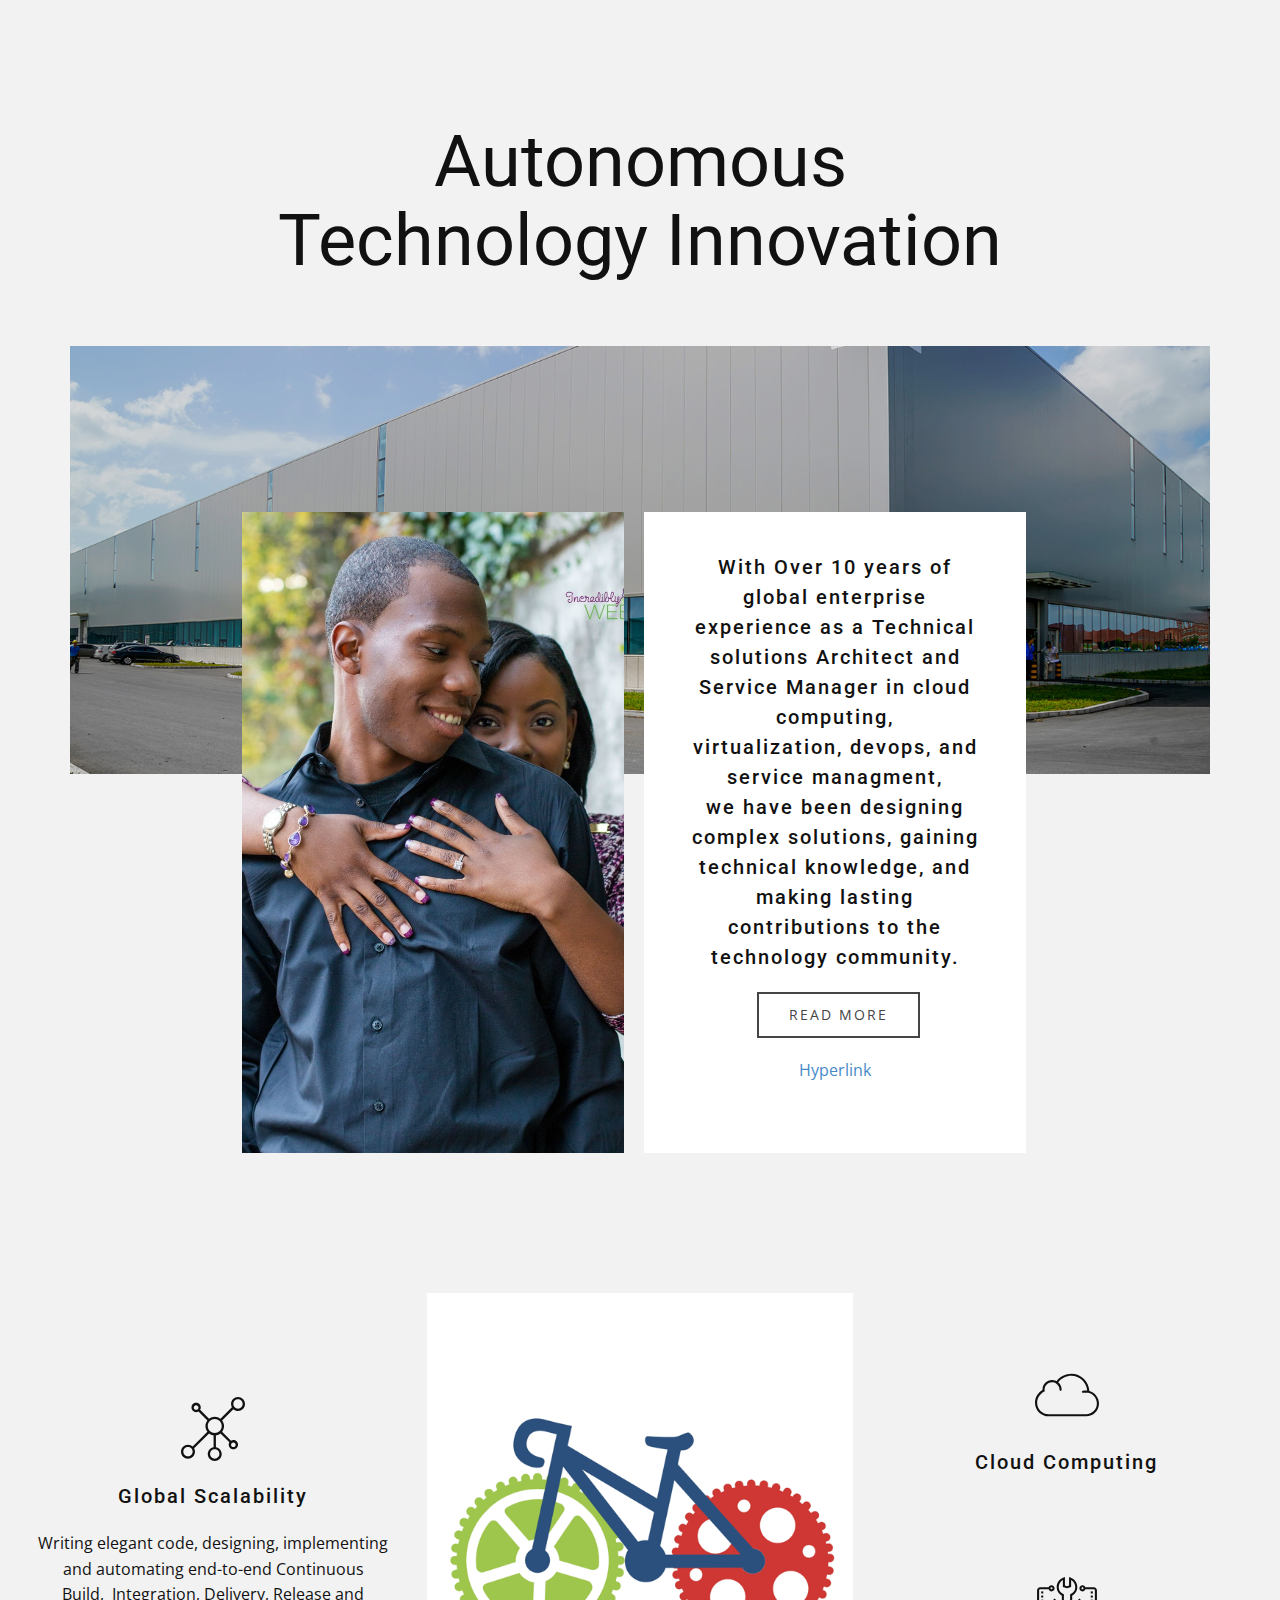
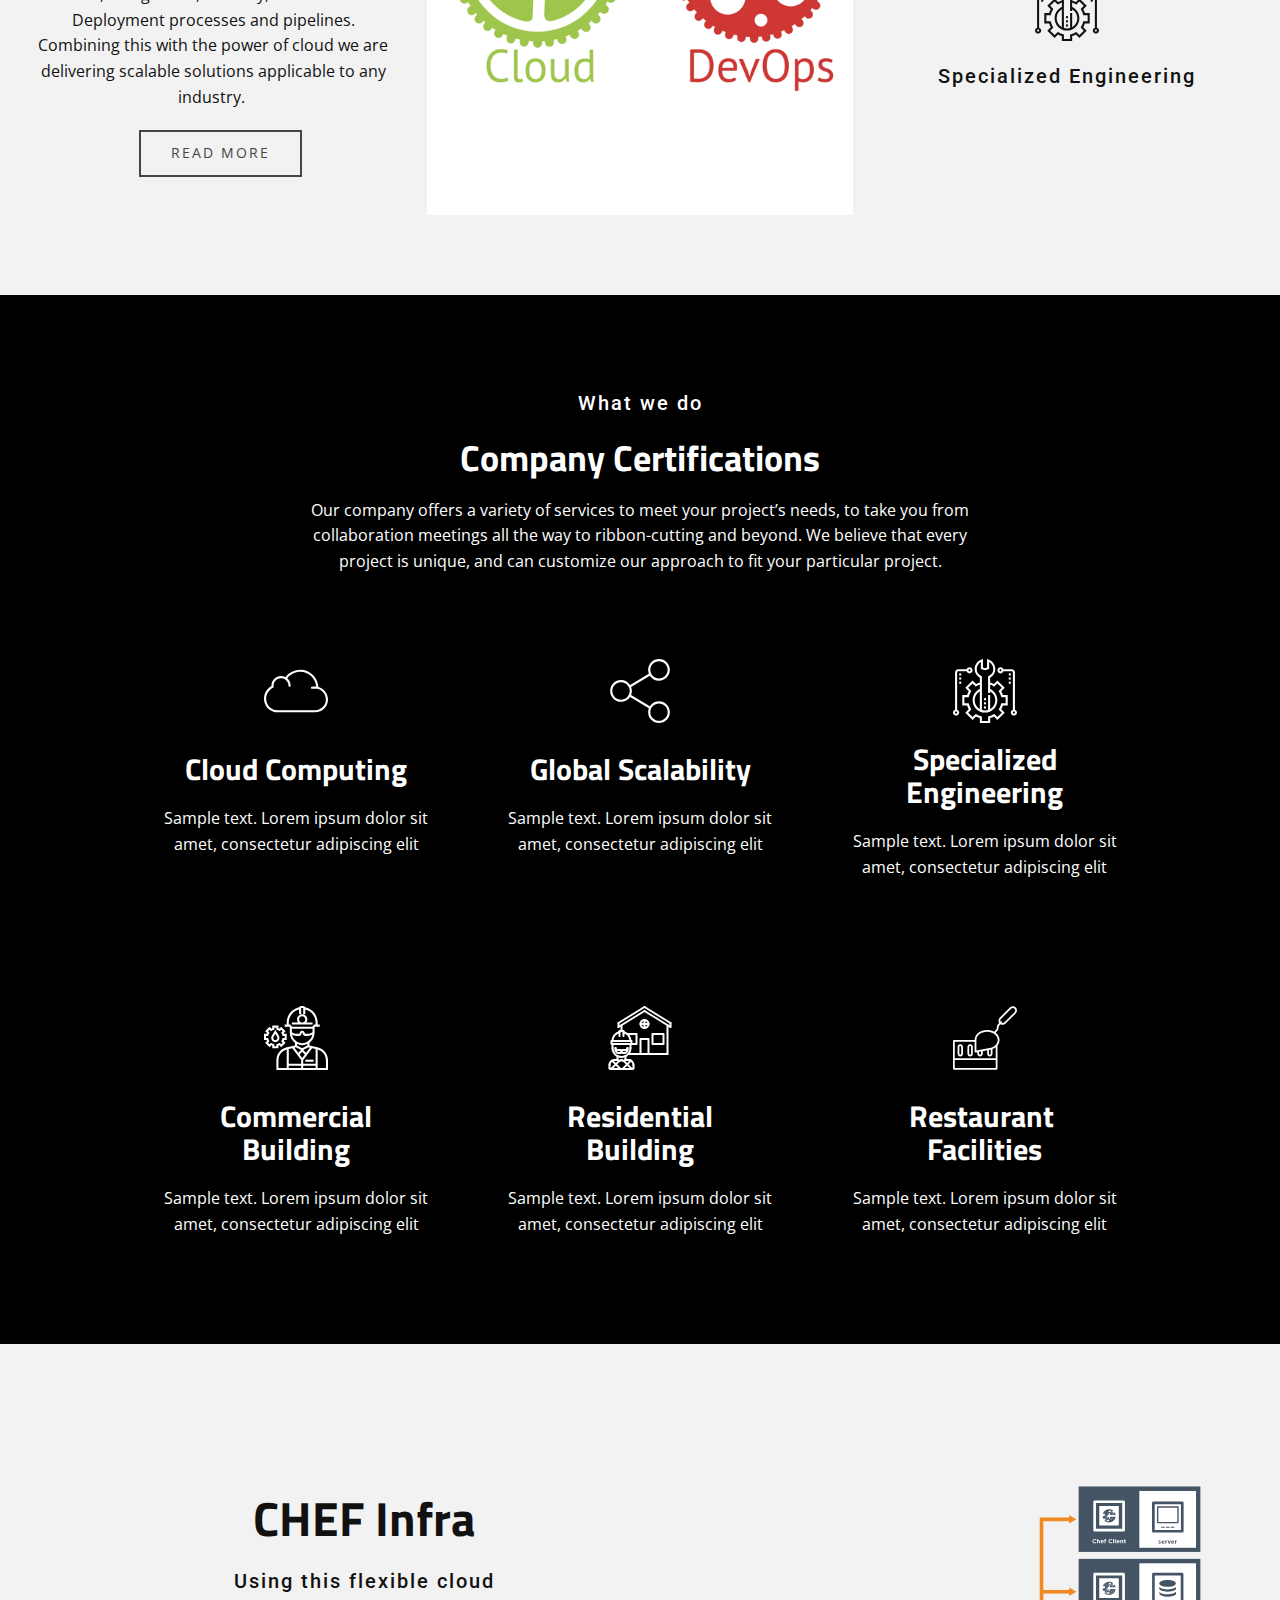
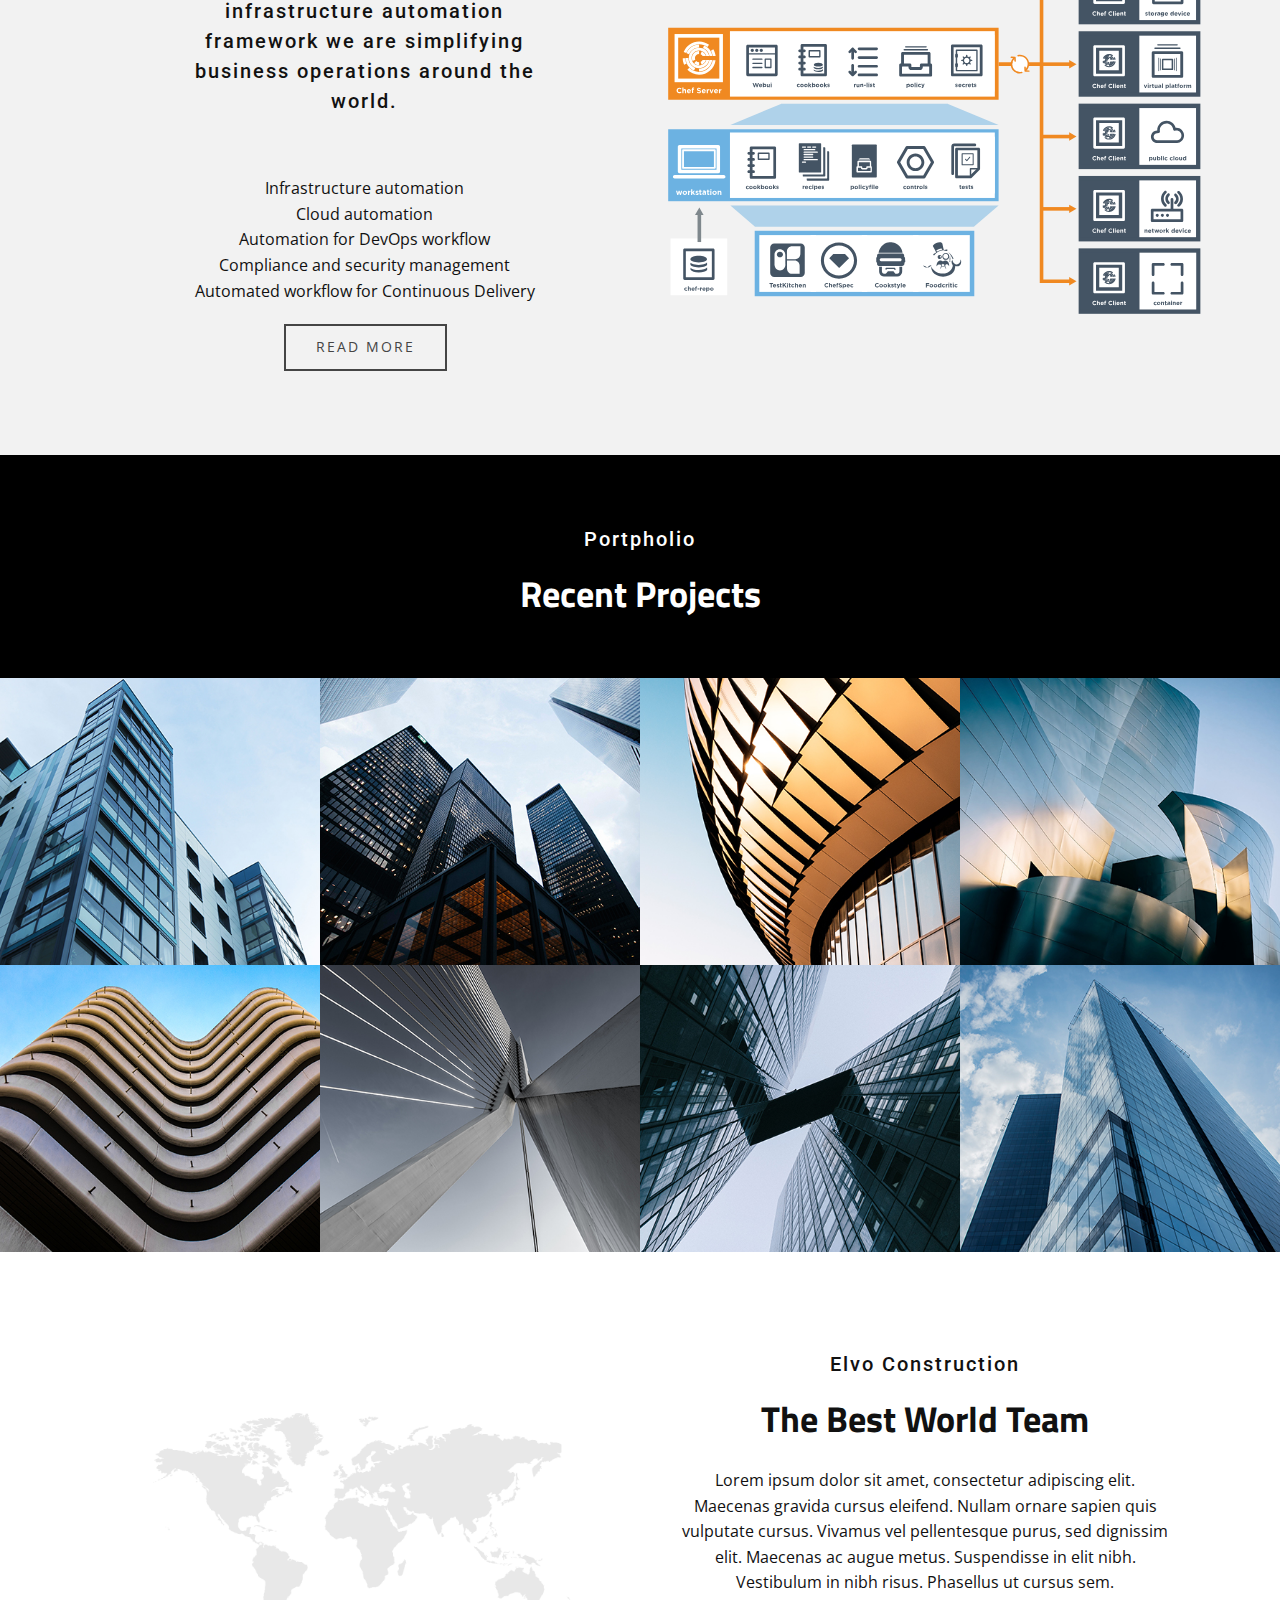
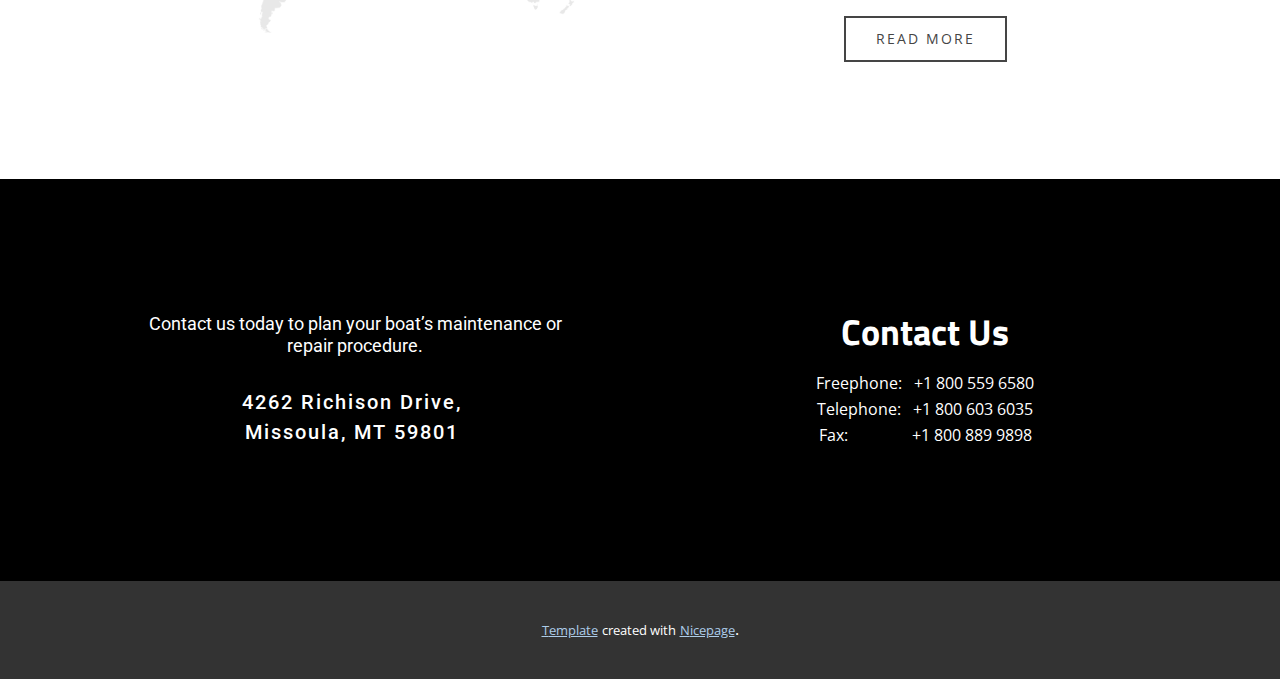
<file: index.html>
<!DOCTYPE html>
<html style="font-size: 16px;">

<head>
    <meta name="viewport" content="width=device-width, initial-scale=1.0">
    <meta charset="utf-8">
    <meta name="keywords" content="Business and Industrial Parks, Construction Machinery Co., Company Certifications, HealthcareBuilding, EducationBuilding, Government
                                            Building, CommercialBuilding, ResidentialBuilding, Restaurant&nbsp;Facilities, Recent Projects, The Best World Team, Contact Us">
    <meta name="description" content="">
    <meta name="page_type" content="np-template-header-footer-from-plugin">
    <title>Page 1</title>
    <link rel="stylesheet" href="nicepage.css" media="screen">
    <link rel="stylesheet" href="Page-1.css" media="screen">
    <script class="u-script" type="text/javascript" src="jquery.js" defer=""></script>
    <script class="u-script" type="text/javascript" src="nicepage.js" defer=""></script>
    <link id="u-google-font" rel="stylesheet" href="https://fonts.googleapis.com/css?family=Titillium+Web:200,200i,300,300i,400,400i,600,600i,700,700i,900|Roboto:100,100i,300,300i,400,400i,500,500i,700,700i,900,900i|Open+Sans:300,300i,400,400i,600,600i,700,700i,800,800i|titillium-Web">







    <script type="application/ld+json">
        {
        		"@context": "http://schema.org",
        		"@type": "Organization",
        		"name": "",
        		"url": "index.html"
        }
    </script>
    <meta property="og:title" content="Page 1">
    <meta property="og:type" content="website">
    <meta name="theme-color" content="#478ac9">
    <link rel="canonical" href="index.html">
    <meta property="og:url" content="index.html">
</head>

<body data-home-page="Page-1.html" data-home-page-title="Page 1" class="u-body">

    <section class="u-clearfix u-grey-5 u-section-1" id="carousel_26ff">
        <div class="u-clearfix u-sheet u-sheet-1">
            <div class="u-container-style u-expanded-width-sm u-expanded-width-xs u-group u-group-1">
                <div class="u-container-layout u-valign-middle u-container-layout-1">
                    <h1 class="u-align-center u-text u-text-1">Autonomous Technology&nbsp;Innovation
                        <br>
                    </h1>
                </div>
            </div>
            <img class="u-expanded-width-lg u-expanded-width-xl u-image u-image-1" src="images/1940.jpg" data-image-width="1600" data-image-height="886">
            <div class="u-clearfix u-gutter-20 u-layout-wrap u-layout-wrap-1">
                <div class="u-layout">
                    <div class="u-layout-row">
                        <div class="u-container-style u-image u-layout-cell u-left-cell u-size-30 u-image-2" src="" data-image-width="853" data-image-height="1280">
                            <div class="u-container-layout u-valign-top u-container-layout-2"></div>
                        </div>
                        <div class="u-border-no-bottom u-border-no-left u-border-no-right u-border-no-top u-container-style u-layout-cell u-right-cell u-size-30 u-white u-layout-cell-2">
                            <div class="u-container-layout u-valign-top u-container-layout-3">
                                <h5 class="u-align-center u-text u-text-2">With Over&nbsp;10 years of global enterprise experience as a Technical solutions Architect and Service Manager in cloud computing, virtualization,&nbsp;devops, and service managment, we&nbsp;have been&nbsp;designing complex
                                    solutions, gaining technical knowledge, and making lasting contributions to the technology community.</h5>
                                <a href="#" class="u-btn u-button-style u-btn-1">read more</a>
                                <a href="#" class="u-link u-link-1">Hyperlink</a>
                            </div>
                        </div>
                    </div>
                </div>
            </div>
        </div>
    </section>
    <section class="u-align-center u-clearfix u-grey-5 u-section-2" id="carousel_bc03">
        <div class="u-clearfix u-expanded-width u-layout-wrap u-layout-wrap-1">
            <div class="u-gutter-0 u-layout">
                <div class="u-layout-row">
                    <div class="u-size-20 u-size-30-md">
                        <div class="u-layout-row">
                            <div class="u-container-style u-grey-5 u-layout-cell u-left-cell u-size-60 u-layout-cell-1">
                                <div class="u-container-layout u-container-layout-1">
                                    <span class="u-icon u-icon-circle u-icon-1">
                      <svg class="u-svg-link" preserveAspectRatio="xMidYMin slice" viewBox="0 0 55 55" style=""><use xmlns:xlink="http://www.w3.org/1999/xlink" xlink:href="#svg-fd17"></use></svg>
                      <svg xmlns="http://www.w3.org/2000/svg" xmlns:xlink="http://www.w3.org/1999/xlink" version="1.1" id="svg-fd17" x="0px" y="0px" viewBox="0 0 55 55" style="enable-background:new 0 0 55 55;" xml:space="preserve" class="u-svg-content"><path d="M49,0c-3.309,0-6,2.691-6,6c0,1.035,0.263,2.009,0.726,2.86l-9.829,9.829C32.542,17.634,30.846,17,29,17  s-3.542,0.634-4.898,1.688l-7.669-7.669C16.785,10.424,17,9.74,17,9c0-2.206-1.794-4-4-4S9,6.794,9,9s1.794,4,4,4  c0.74,0,1.424-0.215,2.019-0.567l7.669,7.669C21.634,21.458,21,23.154,21,25s0.634,3.542,1.688,4.897L10.024,42.562  C8.958,41.595,7.549,41,6,41c-3.309,0-6,2.691-6,6s2.691,6,6,6s6-2.691,6-6c0-1.035-0.263-2.009-0.726-2.86l12.829-12.829  c1.106,0.86,2.44,1.436,3.898,1.619v10.16c-2.833,0.478-5,2.942-5,5.91c0,3.309,2.691,6,6,6s6-2.691,6-6c0-2.967-2.167-5.431-5-5.91  v-10.16c1.458-0.183,2.792-0.759,3.898-1.619l7.669,7.669C41.215,39.576,41,40.26,41,41c0,2.206,1.794,4,4,4s4-1.794,4-4  s-1.794-4-4-4c-0.74,0-1.424,0.215-2.019,0.567l-7.669-7.669C36.366,28.542,37,26.846,37,25s-0.634-3.542-1.688-4.897l9.665-9.665  C46.042,11.405,47.451,12,49,12c3.309,0,6-2.691,6-6S52.309,0,49,0z M11,9c0-1.103,0.897-2,2-2s2,0.897,2,2s-0.897,2-2,2  S11,10.103,11,9z M6,51c-2.206,0-4-1.794-4-4s1.794-4,4-4s4,1.794,4,4S8.206,51,6,51z M33,49c0,2.206-1.794,4-4,4s-4-1.794-4-4  s1.794-4,4-4S33,46.794,33,49z M29,31c-3.309,0-6-2.691-6-6s2.691-6,6-6s6,2.691,6,6S32.309,31,29,31z M47,41c0,1.103-0.897,2-2,2  s-2-0.897-2-2s0.897-2,2-2S47,39.897,47,41z M49,10c-2.206,0-4-1.794-4-4s1.794-4,4-4s4,1.794,4,4S51.206,10,49,10z"></path><g></g><g></g><g></g><g></g><g></g><g></g><g></g><g></g><g></g><g></g><g></g><g></g><g></g><g></g><g></g></svg>
                    </span>
                                    <h5 class="u-align-center u-text u-text-1">Global Scalability</h5>
                                    <p class="u-align-center u-text u-text-2">Writing elegant code, designing, implementing and automating end-to-end Continuous Build,&nbsp;&nbsp;Integration, Delivery, Release and Deployment processes and pipelines. Combining this with the power of cloud we are
                                        delivering scalable solutions applicable to any industry.&nbsp;</p>
                                    <a href="#" class="u-btn u-button-style u-btn-1">read more</a>
                                </div>
                            </div>
                        </div>
                    </div>
                    <div class="u-size-20 u-size-30-md">
                        <div class="u-layout-row">
                            <div class="u-container-style u-image u-layout-cell u-size-60 u-image-1">
                                <div class="u-container-layout u-container-layout-2"></div>
                            </div>
                        </div>
                    </div>
                    <div class="u-size-20 u-size-60-md">
                        <div class="u-layout-col">
                            <div class="u-align-center u-container-style u-grey-5 u-layout-cell u-right-cell u-size-30 u-layout-cell-3">
                                <div class="u-container-layout u-valign-middle u-container-layout-3">
                                    <span class="u-icon u-icon-circle u-icon-2">
                      <svg class="u-svg-link" preserveAspectRatio="xMidYMin slice" viewBox="0 0 60 60" style=""><use xmlns:xlink="http://www.w3.org/1999/xlink" xlink:href="#svg-c654"></use></svg>
                      <svg xmlns="http://www.w3.org/2000/svg" xmlns:xlink="http://www.w3.org/1999/xlink" version="1.1" id="svg-c654" x="0px" y="0px" viewBox="0 0 60 60" style="enable-background:new 0 0 60 60;" xml:space="preserve" class="u-svg-content"><path d="M50.976,26.194C50.447,17.194,43.028,10,34.085,10c-5.43,0-10.688,2.663-13.946,7.008c-0.075-0.039-0.154-0.066-0.23-0.102  c-0.198-0.096-0.399-0.187-0.604-0.269c-0.114-0.045-0.228-0.086-0.343-0.126c-0.203-0.071-0.409-0.134-0.619-0.191  c-0.115-0.031-0.229-0.063-0.345-0.089c-0.225-0.051-0.455-0.09-0.687-0.125c-0.101-0.015-0.2-0.035-0.302-0.046  C16.677,16.023,16.341,16,16,16c-4.963,0-9,4.037-9,9c0,0.127,0.008,0.252,0.016,0.377v0.004C2.857,27.649,0,32.399,0,37.154  C0,44.237,5.762,50,12.845,50h24.508c0.104,0,0.207-0.006,0.311-0.014l0.062-0.008l0.134,0.008C37.962,49.994,38.064,50,38.169,50  h9.803C54.604,50,60,44.604,60,37.972C60,32.483,56.173,27.56,50.976,26.194z M47.972,48h-9.803c-0.059,0-0.116-0.005-0.174-0.009  l-0.271-0.011l-0.198,0.011C37.469,47.995,37.411,48,37.353,48H12.845C6.865,48,2,43.135,2,37.154C2,33,4.705,28.688,8.433,26.901  L9,26.63V26c0-0.127,0.008-0.256,0.015-0.386l0.009-0.16l-0.012-0.21C9.006,25.163,9,25.082,9,25c0-3.859,3.141-7,7-7  c0.309,0,0.614,0.027,0.917,0.067c0.078,0.01,0.156,0.023,0.233,0.036c0.267,0.044,0.53,0.102,0.789,0.177  c0.035,0.01,0.071,0.017,0.106,0.027c0.285,0.087,0.563,0.197,0.835,0.321c0.071,0.032,0.14,0.067,0.21,0.101  c0.24,0.119,0.475,0.249,0.702,0.396C21.719,20.373,23,22.538,23,25c0,0.553,0.447,1,1,1s1-0.447,1-1c0-2.754-1.246-5.219-3.2-6.871  C24.667,14.379,29.388,12,34.085,12c7.745,0,14.177,6.135,14.848,13.888c-1.022-0.072-2.552-0.109-4.083,0.124  c-0.546,0.083-0.921,0.593-0.838,1.139c0.075,0.495,0.501,0.85,0.987,0.85c0.05,0,0.101-0.004,0.151-0.012  c2.227-0.337,4.548-0.021,4.684-0.002C54.49,28.872,58,33.161,58,37.972C58,43.501,53.501,48,47.972,48z"></path><g></g><g></g><g></g><g></g><g></g><g></g><g></g><g></g><g></g><g></g><g></g><g></g><g></g><g></g><g></g></svg>
                    </span>
                                    <h5 class="u-text u-text-3">Cloud Computing</h5>
                                </div>
                            </div>
                            <div class="u-container-style u-grey-5 u-layout-cell u-right-cell u-size-30 u-layout-cell-4">
                                <div class="u-container-layout u-container-layout-4">
                                    <span class="u-icon u-icon-circle u-icon-3">
                      <svg class="u-svg-link" preserveAspectRatio="xMidYMin slice" viewBox="0 0 496 496" style=""><use xmlns:xlink="http://www.w3.org/1999/xlink" xlink:href="#svg-df4d"></use></svg>
                      <svg xmlns="http://www.w3.org/2000/svg" xmlns:xlink="http://www.w3.org/1999/xlink" version="1.1" id="svg-df4d" x="0px" y="0px" viewBox="0 0 496 496" style="enable-background:new 0 0 496 496;" xml:space="preserve" class="u-svg-content"><g><g><g><path d="M374,250.136l26.728-26.736l-56.568-56.568l-26.736,26.728c-9.328-5.152-19.2-9.176-29.432-12.128v-37.088     c25.84-13.904,40-36.736,40-64.776c0-33.784-21.432-64.064-53.328-75.36L264,0.432V65.8l-16,5.336L232,65.8V0.432l-10.672,3.776     C189.432,15.504,168,45.784,168,79.568c0,28.04,14.16,50.872,40,64.776v37.088c-10.232,2.96-20.104,6.976-29.432,12.128     l-26.736-26.728L95.264,223.4l26.728,26.736c-5.16,9.336-9.248,19.192-12.2,29.432H72v80h37.792     c2.96,10.24,7.04,20.096,12.2,29.432l-26.728,26.736l56.568,56.568l26.736-26.728c9.336,5.16,19.192,9.248,29.432,12.2v37.792h80     v-37.792c10.24-2.96,20.096-7.04,29.432-12.2l26.736,26.728l56.568-56.568L374.008,389c5.16-9.336,9.248-19.192,12.2-29.432H424     v-80h-37.792C383.248,269.328,379.168,259.472,374,250.136z M184,79.568c0-23.048,12.488-44.064,32-55.352v53.12L248,88     l32-10.664v-53.12c19.512,11.288,32,32.304,32,55.352c0,23.464-12.248,41.664-35.424,52.632L272,134.368v129.2h16V250.24     c24.632,14.128,40,40.2,40,69.328c0,29.536-16.128,55.32-40,69.176V279.568h-16V395.88c-7.584,2.392-15.64,3.688-24,3.688     s-16.416-1.296-24-3.688V134.368l-4.576-2.168C196.248,121.232,184,103.032,184,79.568z M408,343.568h-34.24l-1.48,6.12     c-3.112,12.872-8.192,25.136-15.112,36.44l-3.288,5.376l24.232,24.224l-33.944,33.944l-24.224-24.232l-5.376,3.288     c-11.312,6.92-23.568,12-36.44,15.112L272,445.328v34.24h-48v-34.24l-6.12-1.48c-12.872-3.112-25.136-8.192-36.44-15.112     l-5.376-3.288L151.84,449.68l-33.944-33.944l24.232-24.224l-3.288-5.376c-6.92-11.312-12-23.568-15.112-36.44l-1.488-6.128H88     v-48h34.24l1.48-6.12c3.112-12.872,8.192-25.136,15.112-36.44l3.288-5.376l-24.232-24.224l33.944-33.944l24.224,24.232     l5.376-3.288c8.376-5.128,17.28-9.232,26.56-12.28v34.208c-34.184,15.624-56,49.256-56,87.24c0,52.936,43.064,96,96,96     c52.936,0,96-43.064,96-96c0-37.992-21.816-71.624-56-87.24v-34.208c9.28,3.056,18.184,7.16,26.56,12.28l5.376,3.288     l24.224-24.232l33.944,33.944l-24.232,24.224l3.288,5.376c6.92,11.312,12,23.568,15.112,36.44l1.496,6.12H408V343.568z      M208,250.248v138.496c-23.872-13.856-40-39.64-40-69.176C168,290.448,183.368,264.376,208,250.248z"></path><path d="M32,393.04V103.568c0-4.408,3.592-8,8-8h65.472c3.312,9.288,12.112,16,22.528,16c13.232,0,24-10.768,24-24     s-10.768-24-24-24c-10.416,0-19.216,6.712-22.528,16H40c-13.232,0-24,10.768-24,24V393.04c-9.288,3.312-16,12.112-16,22.528     c0,13.232,10.768,24,24,24s24-10.768,24-24C48,405.152,41.288,396.352,32,393.04z M128,79.568c4.408,0,8,3.592,8,8s-3.592,8-8,8     s-8-3.592-8-8S123.592,79.568,128,79.568z M24,423.568c-4.408,0-8-3.592-8-8c0-4.408,3.592-8,8-8s8,3.592,8,8     C32,419.976,28.408,423.568,24,423.568z"></path><rect x="48" y="111.568" width="16" height="16"></rect><rect x="48" y="143.568" width="16" height="16"></rect><rect x="48" y="175.568" width="16" height="16"></rect><path d="M480,393.04V103.568c0-13.232-10.768-24-24-24h-65.472c-3.312-9.288-12.112-16-22.528-16c-13.232,0-24,10.768-24,24     s10.768,24,24,24c10.416,0,19.216-6.712,22.528-16H456c4.408,0,8,3.592,8,8V393.04c-9.288,3.312-16,12.112-16,22.528     c0,13.232,10.768,24,24,24s24-10.768,24-24C496,405.152,489.288,396.352,480,393.04z M368,95.568c-4.408,0-8-3.592-8-8     s3.592-8,8-8c4.408,0,8,3.592,8,8S372.408,95.568,368,95.568z M472,423.568c-4.408,0-8-3.592-8-8c0-4.408,3.592-8,8-8     c4.408,0,8,3.592,8,8C480,419.976,476.408,423.568,472,423.568z"></path><rect x="432" y="111.568" width="16" height="16"></rect><rect x="432" y="143.568" width="16" height="16"></rect><rect x="432" y="175.568" width="16" height="16"></rect><rect x="240" y="367.568" width="16" height="16"></rect><rect x="240" y="335.568" width="16" height="16"></rect><rect x="240" y="303.568" width="16" height="16"></rect>
</g>
</g>
</g><g></g><g></g><g></g><g></g><g></g><g></g><g></g><g></g><g></g><g></g><g></g><g></g><g></g><g></g><g></g></svg>
                    </span>
                                    <h5 class="u-align-center u-text u-text-4">Specialized Engineering</h5>
                                </div>
                            </div>
                        </div>
                    </div>
                </div>
            </div>
        </div>
    </section>
    <section class="u-black u-clearfix u-section-3" id="carousel_8218">
        <div class="u-clearfix u-sheet u-sheet-1">
            <div class="u-container-style u-group u-group-1">
                <div class="u-container-layout u-container-layout-1">
                    <h5 class="u-align-center u-text u-text-1">What we do</h5>
                    <h2 class="u-align-center u-custom-font u-font-titillium-Web u-text u-text-2">Company Certifications</h2>
                    <p class="u-align-center u-text u-text-3">Our company offers a variety of services to meet your project’s needs, to take you from collaboration meetings all the way to ribbon-cutting and beyond. We believe that every project is unique, and can customize our approach to fit
                        your particular project.</p>
                </div>
            </div>
            <div class="u-clearfix u-expanded-width-md u-expanded-width-sm u-expanded-width-xs u-layout-wrap u-layout-wrap-1">
                <div class="u-layout">
                    <div class="u-layout-col">
                        <div class="u-size-30 u-size-60-md">
                            <div class="u-layout-row">
                                <div class="u-align-center u-container-style u-layout-cell u-left-cell u-size-20 u-size-20-md u-layout-cell-1">
                                    <div class="u-container-layout u-valign-top u-container-layout-2">
                                        <span class="u-icon u-icon-circle u-icon-1">
                        <svg class="u-svg-link" preserveAspectRatio="xMidYMin slice" viewBox="0 0 60 60" style=""><use xmlns:xlink="http://www.w3.org/1999/xlink" xlink:href="#svg-81cd"></use></svg>
                        <svg xmlns="http://www.w3.org/2000/svg" xmlns:xlink="http://www.w3.org/1999/xlink" version="1.1" id="svg-81cd" x="0px" y="0px" viewBox="0 0 60 60" style="enable-background:new 0 0 60 60;" xml:space="preserve" class="u-svg-content"><path d="M50.976,26.194C50.447,17.194,43.028,10,34.085,10c-5.43,0-10.688,2.663-13.946,7.008c-0.075-0.039-0.154-0.066-0.23-0.102  c-0.198-0.096-0.399-0.187-0.604-0.269c-0.114-0.045-0.228-0.086-0.343-0.126c-0.203-0.071-0.409-0.134-0.619-0.191  c-0.115-0.031-0.229-0.063-0.345-0.089c-0.225-0.051-0.455-0.09-0.687-0.125c-0.101-0.015-0.2-0.035-0.302-0.046  C16.677,16.023,16.341,16,16,16c-4.963,0-9,4.037-9,9c0,0.127,0.008,0.252,0.016,0.377v0.004C2.857,27.649,0,32.399,0,37.154  C0,44.237,5.762,50,12.845,50h24.508c0.104,0,0.207-0.006,0.311-0.014l0.062-0.008l0.134,0.008C37.962,49.994,38.064,50,38.169,50  h9.803C54.604,50,60,44.604,60,37.972C60,32.483,56.173,27.56,50.976,26.194z M47.972,48h-9.803c-0.059,0-0.116-0.005-0.174-0.009  l-0.271-0.011l-0.198,0.011C37.469,47.995,37.411,48,37.353,48H12.845C6.865,48,2,43.135,2,37.154C2,33,4.705,28.688,8.433,26.901  L9,26.63V26c0-0.127,0.008-0.256,0.015-0.386l0.009-0.16l-0.012-0.21C9.006,25.163,9,25.082,9,25c0-3.859,3.141-7,7-7  c0.309,0,0.614,0.027,0.917,0.067c0.078,0.01,0.156,0.023,0.233,0.036c0.267,0.044,0.53,0.102,0.789,0.177  c0.035,0.01,0.071,0.017,0.106,0.027c0.285,0.087,0.563,0.197,0.835,0.321c0.071,0.032,0.14,0.067,0.21,0.101  c0.24,0.119,0.475,0.249,0.702,0.396C21.719,20.373,23,22.538,23,25c0,0.553,0.447,1,1,1s1-0.447,1-1c0-2.754-1.246-5.219-3.2-6.871  C24.667,14.379,29.388,12,34.085,12c7.745,0,14.177,6.135,14.848,13.888c-1.022-0.072-2.552-0.109-4.083,0.124  c-0.546,0.083-0.921,0.593-0.838,1.139c0.075,0.495,0.501,0.85,0.987,0.85c0.05,0,0.101-0.004,0.151-0.012  c2.227-0.337,4.548-0.021,4.684-0.002C54.49,28.872,58,33.161,58,37.972C58,43.501,53.501,48,47.972,48z"></path><g></g><g></g><g></g><g></g><g></g><g></g><g></g><g></g><g></g><g></g><g></g><g></g><g></g><g></g><g></g></svg>
                      </span>
                                        <h2 class="u-custom-font u-font-titillium-Web u-text u-text-4">Cloud Computing</h2>
                                        <p class="u-text u-text-5">Sample text. Lorem ipsum dolor sit amet, consectetur adipiscing elit</p>
                                    </div>
                                </div>
                                <div class="u-align-center u-container-style u-layout-cell u-size-20 u-size-20-md u-layout-cell-2">
                                    <div class="u-container-layout u-valign-top u-container-layout-3">
                                        <span class="u-icon u-icon-circle u-icon-2">
                        <svg class="u-svg-link" preserveAspectRatio="xMidYMin slice" viewBox="0 0 58.995 58.995" style=""><use xmlns:xlink="http://www.w3.org/1999/xlink" xlink:href="#svg-a32a"></use></svg>
                        <svg xmlns="http://www.w3.org/2000/svg" xmlns:xlink="http://www.w3.org/1999/xlink" version="1.1" id="svg-a32a" x="0px" y="0px" viewBox="0 0 58.995 58.995" style="enable-background:new 0 0 58.995 58.995;" xml:space="preserve" class="u-svg-content"><path d="M39.927,41.929c-0.524,0.524-0.975,1.1-1.365,1.709l-17.28-10.489c0.457-1.144,0.716-2.388,0.716-3.693  c0-1.305-0.259-2.549-0.715-3.693l17.284-10.409C40.342,18.142,43.454,20,46.998,20c5.514,0,10-4.486,10-10s-4.486-10-10-10  s-10,4.486-10,10c0,1.256,0.243,2.454,0.667,3.562L20.358,23.985c-1.788-2.724-4.866-4.529-8.361-4.529c-5.514,0-10,4.486-10,10  s4.486,10,10,10c3.495,0,6.572-1.805,8.36-4.529L37.661,45.43c-0.43,1.126-0.664,2.329-0.664,3.57c0,2.671,1.04,5.183,2.929,7.071  c1.949,1.949,4.51,2.924,7.071,2.924s5.122-0.975,7.071-2.924c1.889-1.889,2.929-4.4,2.929-7.071s-1.04-5.183-2.929-7.071  C50.169,38.029,43.826,38.029,39.927,41.929z M46.998,2c4.411,0,8,3.589,8,8s-3.589,8-8,8s-8-3.589-8-8S42.586,2,46.998,2z   M11.998,37.456c-4.411,0-8-3.589-8-8s3.589-8,8-8s8,3.589,8,8S16.409,37.456,11.998,37.456z M52.654,54.657  c-3.119,3.119-8.194,3.119-11.313,0c-1.511-1.511-2.343-3.521-2.343-5.657s0.832-4.146,2.343-5.657  c1.56-1.56,3.608-2.339,5.657-2.339s4.097,0.779,5.657,2.339c1.511,1.511,2.343,3.521,2.343,5.657S54.166,53.146,52.654,54.657z"></path><g></g><g></g><g></g><g></g><g></g><g></g><g></g><g></g><g></g><g></g><g></g><g></g><g></g><g></g><g></g></svg>
                      </span>
                                        <h2 class="u-custom-font u-font-titillium-Web u-text u-text-6">Global Scalability</h2>
                                        <p class="u-text u-text-7">Sample text. Lorem ipsum dolor sit amet, consectetur adipiscing elit</p>
                                    </div>
                                </div>
                                <div class="u-container-style u-layout-cell u-right-cell u-size-20 u-size-20-md u-layout-cell-3">
                                    <div class="u-container-layout u-container-layout-4">
                                        <span class="u-icon u-icon-circle u-icon-3">
                        <svg class="u-svg-link" preserveAspectRatio="xMidYMin slice" viewBox="0 0 496 496" style=""><use xmlns:xlink="http://www.w3.org/1999/xlink" xlink:href="#svg-fb6e"></use></svg>
                        <svg xmlns="http://www.w3.org/2000/svg" xmlns:xlink="http://www.w3.org/1999/xlink" version="1.1" id="svg-fb6e" x="0px" y="0px" viewBox="0 0 496 496" style="enable-background:new 0 0 496 496;" xml:space="preserve" class="u-svg-content"><g><g><g><path d="M374,250.136l26.728-26.736l-56.568-56.568l-26.736,26.728c-9.328-5.152-19.2-9.176-29.432-12.128v-37.088     c25.84-13.904,40-36.736,40-64.776c0-33.784-21.432-64.064-53.328-75.36L264,0.432V65.8l-16,5.336L232,65.8V0.432l-10.672,3.776     C189.432,15.504,168,45.784,168,79.568c0,28.04,14.16,50.872,40,64.776v37.088c-10.232,2.96-20.104,6.976-29.432,12.128     l-26.736-26.728L95.264,223.4l26.728,26.736c-5.16,9.336-9.248,19.192-12.2,29.432H72v80h37.792     c2.96,10.24,7.04,20.096,12.2,29.432l-26.728,26.736l56.568,56.568l26.736-26.728c9.336,5.16,19.192,9.248,29.432,12.2v37.792h80     v-37.792c10.24-2.96,20.096-7.04,29.432-12.2l26.736,26.728l56.568-56.568L374.008,389c5.16-9.336,9.248-19.192,12.2-29.432H424     v-80h-37.792C383.248,269.328,379.168,259.472,374,250.136z M184,79.568c0-23.048,12.488-44.064,32-55.352v53.12L248,88     l32-10.664v-53.12c19.512,11.288,32,32.304,32,55.352c0,23.464-12.248,41.664-35.424,52.632L272,134.368v129.2h16V250.24     c24.632,14.128,40,40.2,40,69.328c0,29.536-16.128,55.32-40,69.176V279.568h-16V395.88c-7.584,2.392-15.64,3.688-24,3.688     s-16.416-1.296-24-3.688V134.368l-4.576-2.168C196.248,121.232,184,103.032,184,79.568z M408,343.568h-34.24l-1.48,6.12     c-3.112,12.872-8.192,25.136-15.112,36.44l-3.288,5.376l24.232,24.224l-33.944,33.944l-24.224-24.232l-5.376,3.288     c-11.312,6.92-23.568,12-36.44,15.112L272,445.328v34.24h-48v-34.24l-6.12-1.48c-12.872-3.112-25.136-8.192-36.44-15.112     l-5.376-3.288L151.84,449.68l-33.944-33.944l24.232-24.224l-3.288-5.376c-6.92-11.312-12-23.568-15.112-36.44l-1.488-6.128H88     v-48h34.24l1.48-6.12c3.112-12.872,8.192-25.136,15.112-36.44l3.288-5.376l-24.232-24.224l33.944-33.944l24.224,24.232     l5.376-3.288c8.376-5.128,17.28-9.232,26.56-12.28v34.208c-34.184,15.624-56,49.256-56,87.24c0,52.936,43.064,96,96,96     c52.936,0,96-43.064,96-96c0-37.992-21.816-71.624-56-87.24v-34.208c9.28,3.056,18.184,7.16,26.56,12.28l5.376,3.288     l24.224-24.232l33.944,33.944l-24.232,24.224l3.288,5.376c6.92,11.312,12,23.568,15.112,36.44l1.496,6.12H408V343.568z      M208,250.248v138.496c-23.872-13.856-40-39.64-40-69.176C168,290.448,183.368,264.376,208,250.248z"></path><path d="M32,393.04V103.568c0-4.408,3.592-8,8-8h65.472c3.312,9.288,12.112,16,22.528,16c13.232,0,24-10.768,24-24     s-10.768-24-24-24c-10.416,0-19.216,6.712-22.528,16H40c-13.232,0-24,10.768-24,24V393.04c-9.288,3.312-16,12.112-16,22.528     c0,13.232,10.768,24,24,24s24-10.768,24-24C48,405.152,41.288,396.352,32,393.04z M128,79.568c4.408,0,8,3.592,8,8s-3.592,8-8,8     s-8-3.592-8-8S123.592,79.568,128,79.568z M24,423.568c-4.408,0-8-3.592-8-8c0-4.408,3.592-8,8-8s8,3.592,8,8     C32,419.976,28.408,423.568,24,423.568z"></path><rect x="48" y="111.568" width="16" height="16"></rect><rect x="48" y="143.568" width="16" height="16"></rect><rect x="48" y="175.568" width="16" height="16"></rect><path d="M480,393.04V103.568c0-13.232-10.768-24-24-24h-65.472c-3.312-9.288-12.112-16-22.528-16c-13.232,0-24,10.768-24,24     s10.768,24,24,24c10.416,0,19.216-6.712,22.528-16H456c4.408,0,8,3.592,8,8V393.04c-9.288,3.312-16,12.112-16,22.528     c0,13.232,10.768,24,24,24s24-10.768,24-24C496,405.152,489.288,396.352,480,393.04z M368,95.568c-4.408,0-8-3.592-8-8     s3.592-8,8-8c4.408,0,8,3.592,8,8S372.408,95.568,368,95.568z M472,423.568c-4.408,0-8-3.592-8-8c0-4.408,3.592-8,8-8     c4.408,0,8,3.592,8,8C480,419.976,476.408,423.568,472,423.568z"></path><rect x="432" y="111.568" width="16" height="16"></rect><rect x="432" y="143.568" width="16" height="16"></rect><rect x="432" y="175.568" width="16" height="16"></rect><rect x="240" y="367.568" width="16" height="16"></rect><rect x="240" y="335.568" width="16" height="16"></rect><rect x="240" y="303.568" width="16" height="16"></rect>
</g>
</g>
</g><g></g><g></g><g></g><g></g><g></g><g></g><g></g><g></g><g></g><g></g><g></g><g></g><g></g><g></g><g></g></svg>
                      </span>
                                        <h2 class="u-align-center u-custom-font u-font-titillium-Web u-text u-text-8">Specialized Engineering</h2>
                                        <p class="u-align-center u-text u-text-9">Sample text. Lorem ipsum dolor sit amet, consectetur adipiscing elit</p>
                                    </div>
                                </div>
                            </div>
                        </div>
                        <div class="u-size-30 u-size-60-md">
                            <div class="u-layout-row">
                                <div class="u-align-center u-container-style u-layout-cell u-left-cell u-size-20 u-size-20-md u-layout-cell-4">
                                    <div class="u-container-layout u-valign-top u-container-layout-5">
                                        <span class="u-icon u-icon-circle u-icon-4">
                        <svg class="u-svg-link" preserveAspectRatio="xMidYMin slice" viewBox="0 0 496 496"><use xmlns:xlink="http://www.w3.org/1999/xlink" xlink:href="#svg-e689"></use></svg>
                        <svg xmlns="http://www.w3.org/2000/svg" xmlns:xlink="http://www.w3.org/1999/xlink" version="1.1" id="svg-e689" x="0px" y="0px" viewBox="0 0 496 496" style="enable-background:new 0 0 496 496;" xml:space="preserve" class="u-svg-content"><g><g><g><path d="M414.56,319.488L352,305.584v-19.768c24.176-17.448,40-45.792,40-77.816v-42.648c1.656-1.64,3.216-3.392,4.552-5.352H408     h8h16v-16h-16v-16c0-57.24-41.336-106.672-97.048-117.528C316.696,4.376,310.872,0,304,0h-16     c-6.872,0-12.696,4.376-14.952,10.472C217.336,21.328,176,70.76,176,128v16h-16v16h16h8h11.448c1.344,1.96,2.896,3.72,4.552,5.36     V208c0,32.024,15.824,60.368,40,77.816v19.768l-62.56,13.904C129.488,330.144,96,371.888,96,421.008V496h400v-74.992     C496,371.888,462.512,330.144,414.56,319.488z M176,480h-64v-58.992c0-39.856,26.088-73.904,64-84.592V480z M355.872,322.832     l-29.88,39.848l-21.816-21.816l40.864-20.432L355.872,322.832z M296,327.056l-40-20V295.16c12.192,5.616,25.712,8.84,40,8.84     c14.288,0,27.808-3.224,40-8.84v11.896L296,327.056z M207.152,148.424L204.944,144H192v-16c0-48.2,33.8-90.104,80-101.064V64h16     V16h16v48h16V26.936C366.2,37.896,400,79.8,400,128v16h-12.944l-2.208,4.424C381.272,155.56,374.096,160,366.112,160H225.888     C217.896,160,210.72,155.568,207.152,148.424z M216,174.624c3.168,0.88,6.48,1.376,9.888,1.376h140.216     c3.408,0,6.72-0.504,9.888-1.376v28.432l-10.688,5.344c-9.936,4.968-21.072,7.6-32.184,7.6H320c-1.336,0-2.512-0.856-2.936-2.12     l-2.944-8.832C311.504,197.248,304.224,192,296,192s-15.504,5.248-18.128,13.064l-2.928,8.808     C274.512,215.144,273.336,216,272,216h-13.12c-11.12,0-22.248-2.632-32.192-7.6L216,203.056V174.624z M217.24,221.568     l2.288,1.144c12.16,6.08,25.768,9.288,39.352,9.288H272c8.224,0,15.504-5.248,18.128-13.064l2.928-8.808     c0.856-2.544,5.04-2.536,5.88-0.008l2.944,8.832c2.616,7.8,9.896,13.048,18.12,13.048h13.12c13.584,0,27.192-3.208,39.352-9.288     l2.288-1.144C368.288,259.224,335.48,288,296,288C256.52,288,223.712,259.224,217.24,221.568z M246.96,320.424l40.864,20.432     l-21.816,21.816l-29.88-39.848L246.96,320.424z M288,480h-96v-16h96V480z M288,448h-96V332.64l26.984-5.992L288,418.664V448z      M275.704,375.6L296,355.312l20.296,20.296L296,402.664L275.704,375.6z M400,480h-96v-16h96V480z M400,448h-96v-29.336     l69.016-92.024l26.984,6V448z M480,480h-64V336.416c37.912,10.688,64,44.744,64,84.592V480z"></path><path d="M376,128h-48.208c5.08-6.704,8.208-14.96,8.208-24c0-22.056-17.944-40-40-40c-22.056,0-40,17.944-40,40     c0,9.04,3.128,17.296,8.208,24H216v16h160V128z M296,128c-13.232,0-24-10.768-24-24s10.768-24,24-24s24,10.768,24,24     S309.232,128,296,128z"></path><rect x="320" y="416" width="64" height="16"></rect><path d="M120,248v-1.352c0-5.808-1.576-11.504-4.56-16.464L88,184.448l-27.44,45.728C57.576,235.152,56,240.84,56,246.648V248     c0,17.648,14.352,32,32,32S120,265.648,120,248z M72,248v-1.352c0-2.904,0.792-5.744,2.28-8.232L88,215.552l13.72,22.872     c1.488,2.48,2.28,5.32,2.28,8.224V248c0,8.824-7.176,16-16,16S72,256.824,72,248z"></path><path d="M112,328v-20.176c2.384-0.84,4.712-1.808,6.984-2.888l14.272,14.264l33.936-33.944l-14.264-14.272     c1.08-2.272,2.048-4.608,2.888-6.984H176v-48h-20.176c-0.84-2.376-1.816-4.712-2.888-6.984l14.264-14.272L133.264,160.8     l-14.272,14.264c-2.272-1.08-4.6-2.048-6.984-2.888V152H64v20.176c-2.384,0.84-4.712,1.808-6.984,2.888L42.744,160.8     L8.808,194.744l14.264,14.272c-1.08,2.272-2.048,4.608-2.896,6.984H0v48h20.176c0.84,2.376,1.816,4.712,2.888,6.984L8.8,285.256     L42.736,319.2l14.272-14.264c2.28,1.072,4.608,2.04,6.992,2.888V328H112z M59.608,288.2l-5.344-3.16l-11.52,11.52l-11.312-11.32     l11.52-11.52l-3.152-5.336c-2.648-4.48-4.656-9.328-5.968-14.4L32.288,248H16v-16h16.288l1.544-6     c1.312-5.072,3.32-9.92,5.968-14.4l3.152-5.336l-11.52-11.52l11.312-11.32l11.52,11.52l5.344-3.16     c4.472-2.64,9.312-4.64,14.392-5.952l6-1.536V168h16v16.296l6,1.544c5.08,1.312,9.92,3.312,14.392,5.952l5.344,3.16l11.52-11.52     l11.312,11.32l-11.52,11.52l3.152,5.336c2.648,4.48,4.656,9.328,5.968,14.4l1.544,5.992H160v16h-16.288l-1.544,6     c-1.312,5.072-3.32,9.92-5.968,14.4l-3.152,5.336l11.52,11.52l-11.312,11.32l-11.52-11.52l-5.344,3.16     c-4.472,2.64-9.312,4.64-14.392,5.952l-6,1.536V312H80v-16.296l-6-1.544C68.92,292.84,64.08,290.84,59.608,288.2z"></path>
</g>
</g>
</g><g></g><g></g><g></g><g></g><g></g><g></g><g></g><g></g><g></g><g></g><g></g><g></g><g></g><g></g><g></g></svg>
                      </span>
                                        <h2 class="u-custom-font u-font-titillium-Web u-text u-text-10">Commercial
                                            <br>Building
                                        </h2>
                                        <p class="u-text u-text-11">Sample text. Lorem ipsum dolor sit amet, consectetur adipiscing elit</p>
                                    </div>
                                </div>
                                <div class="u-align-center u-container-style u-layout-cell u-size-20 u-size-20-md u-layout-cell-5">
                                    <div class="u-container-layout u-valign-top u-container-layout-6">
                                        <span class="u-icon u-icon-circle u-icon-5">
                        <svg class="u-svg-link" preserveAspectRatio="xMidYMin slice" viewBox="0 0 512.012 512.012"><use xmlns:xlink="http://www.w3.org/1999/xlink" xlink:href="#svg-10b6"></use></svg>
                        <svg xmlns="http://www.w3.org/2000/svg" xmlns:xlink="http://www.w3.org/1999/xlink" version="1.1" id="svg-10b6" x="0px" y="0px" viewBox="0 0 512.012 512.012" style="enable-background:new 0 0 512.012 512.012;" xml:space="preserve" class="u-svg-content"><g><g><path d="M52.004,423.996c-26.472,0-48,21.528-48,48c0,4.424,3.576,8,8,8s8-3.576,8-8c0-17.648,14.352-32,32-32    c4.424,0,8-3.576,8-8S56.428,423.996,52.004,423.996z"></path>
</g>
</g><g><g><path d="M76.004,423.996h-24c-4.424,0-8,3.576-8,8s3.576,8,8,8h24c4.424,0,8-3.576,8-8S80.428,423.996,76.004,423.996z"></path>
</g>
</g><g><g><path d="M12.004,463.996c-4.424,0-8,3.576-8,8v24c0,4.424,3.576,8,8,8s8-3.576,8-8v-24    C20.004,467.572,16.428,463.996,12.004,463.996z"></path>
</g>
</g><g><g><path d="M20.004,495.988c-0.48-4.208-3.888-7.744-8.416-7.536c-4.24,0.232-7.584,3.296-7.584,7.544c0,8.824,7.176,16,16,16    c4.424,0,8-3.584,8-8.008C28.004,499.572,24.42,495.988,20.004,495.988z"></path>
</g>
</g><g><g><path d="M164.004,423.996c-4.424,0-8,3.576-8,8s3.576,8,8,8c17.648,0,32,14.352,32,32c0,4.424,3.576,8,8,8s8-3.576,8-8    C212.004,445.524,190.476,423.996,164.004,423.996z"></path>
</g>
</g><g><g><path d="M164.004,423.996h-24c-4.424,0-8,3.576-8,8s3.576,8,8,8h24c4.424,0,8-3.576,8-8S168.428,423.996,164.004,423.996z"></path>
</g>
</g><g><g><path d="M204.004,463.996c-4.424,0-8,3.576-8,8v24c0,4.424,3.576,8,8,8s8-3.576,8-8v-24    C212.004,467.572,208.428,463.996,204.004,463.996z"></path>
</g>
</g><g><g><path d="M204.004,487.996c-4.424,0-8,3.576-8,8c-4.424,0-8,3.576-8,8s3.576,8,8,8c8.824,0,16-7.176,16-16    C212.004,491.572,208.428,487.996,204.004,487.996z"></path>
</g>
</g><g><g><path d="M196.004,495.996h-176c-4.424,0-8,3.576-8,8s3.576,8,8,8h176c4.424,0,8-3.576,8-8S200.428,495.996,196.004,495.996z"></path>
</g>
</g><g><g><path d="M76.004,392.508c-4.424,0-8,3.576-8,8v31.488c0,4.424,3.576,8,8,8s8-3.576,8-8v-31.488    C84.004,396.084,80.428,392.508,76.004,392.508z"></path>
</g>
</g><g><g><path d="M140.004,392.508c-4.424,0-8,3.576-8,8v31.488c0,4.424,3.576,8,8,8s8-3.576,8-8v-31.488    C148.004,396.084,144.428,392.508,140.004,392.508z"></path>
</g>
</g><g><g><path d="M180.004,328.012c-4.424,0-8,3.576-8,8c0,35.28-28.712,63.984-64.008,63.984c-35.288,0-63.992-28.704-63.992-63.984    c0-4.424-3.576-8-8-8s-8,3.576-8,8c0,44.104,35.88,79.984,79.992,79.984c44.12,0,80.008-35.88,80.008-79.984    C188.004,331.588,184.428,328.012,180.004,328.012z"></path>
</g>
</g><g><g><path d="M36.004,295.996c-4.424,0-8,3.576-8,8v32.408c0,4.424,3.576,8,8,8s8-3.576,8-8v-32.408    C44.004,299.572,40.428,295.996,36.004,295.996z"></path>
</g>
</g><g><g><path d="M180.004,295.996c-4.424,0-8,3.576-8,8v32.016c0,4.424,3.576,8,8,8s8-3.576,8-8v-32.016    C188.004,299.572,184.428,295.996,180.004,295.996z"></path>
</g>
</g><g><g><path d="M95.588,432.844l-16-8c-3.952-1.96-8.752-0.376-10.736,3.576c-1.976,3.952-0.376,8.76,3.576,10.736l16,8    c1.144,0.568,2.368,0.84,3.568,0.84c2.936,0,5.76-1.616,7.168-4.416C101.14,439.628,99.54,434.82,95.588,432.844z"></path>
</g>
</g><g><g><path d="M115.156,428.412c-1.984-3.952-6.784-5.536-10.736-3.576l-16,8c-3.952,1.976-5.552,6.784-3.576,10.736    c1.408,2.808,4.232,4.424,7.168,4.424c1.2,0,2.424-0.272,3.568-0.848l16-8C115.532,437.172,117.132,432.364,115.156,428.412z"></path>
</g>
</g><g><g><path d="M147.157,428.412c-1.984-3.952-6.792-5.536-10.736-3.576l-16,8c-3.952,1.976-5.552,6.784-3.576,10.736    c1.408,2.808,4.232,4.424,7.168,4.424c1.2,0,2.424-0.272,3.568-0.848l16-8C147.532,437.172,149.132,432.364,147.157,428.412z"></path>
</g>
</g><g><g><path d="M127.588,432.844l-16-8c-3.96-1.96-8.752-0.376-10.736,3.576c-1.976,3.952-0.376,8.76,3.576,10.736l16,8    c1.144,0.568,2.368,0.84,3.568,0.84c2.936,0,5.76-1.616,7.168-4.416C133.14,439.628,131.54,434.82,127.588,432.844z"></path>
</g>
</g><g><g><path d="M155.996,343.996c-4.424,0-8,3.576-8,8c0,8.824-7.168,16-15.992,16c-4.424,0-8,3.576-8,8s3.576,8,8,8    c17.64,0,31.992-14.352,31.992-32C163.996,347.572,160.42,343.996,155.996,343.996z"></path>
</g>
</g><g><g><path d="M155.996,328.012c-4.424,0-8,3.576-8,8c0,4.408-3.584,7.984-8,7.984c-4.424,0-8,3.576-8,8s3.576,8,8,8    c13.232,0,24-10.76,24-23.984C163.996,331.588,160.42,328.012,155.996,328.012z"></path>
</g>
</g><g><g><path d="M139.996,343.996h-19.992c-4.424,0-8,3.576-8,8s3.576,8,8,8h19.992c4.424,0,8-3.576,8-8S144.42,343.996,139.996,343.996z"></path>
</g>
</g><g><g><path d="M131.748,367.996h-11.744c-4.424,0-8,3.576-8,8s3.576,8,8,8h11.744c4.424,0,8-3.576,8-8S136.173,367.996,131.748,367.996z    "></path>
</g>
</g><g><g><path d="M120.004,367.996c-2.2,0-4-1.8-4-4s1.8-4,4-4c4.424,0,8-3.576,8-8s-3.576-8-8-8c-11.032,0-20,8.968-20,20    c0,11.032,8.968,20,20,20c4.424,0,8-3.576,8-8S124.428,367.996,120.004,367.996z"></path>
</g>
</g><g><g><path d="M156.004,327.996c-4.424,0-8,3.576-8,8v16c0,4.424,3.576,8,8,8s8-3.576,8-8v-16    C164.004,331.572,160.428,327.996,156.004,327.996z"></path>
</g>
</g><g><g><path d="M84.004,367.996c-8.824,0-15.992-7.176-15.992-16c0-4.424-3.576-8-8-8s-8,3.576-8,8c0,17.648,14.352,32,31.992,32    c4.424,0,8-3.576,8-8S88.428,367.996,84.004,367.996z"></path>
</g>
</g><g><g><path d="M76.012,343.996c-4.416,0-8-3.576-8-7.984c0-4.424-3.576-8-8-8s-8,3.576-8,8c0,13.224,10.768,23.984,24,23.984    c4.424,0,8-3.576,8-8S80.436,343.996,76.012,343.996z"></path>
</g>
</g><g><g><path d="M96.004,343.996H76.012c-4.424,0-8,3.576-8,8s3.576,8,8,8h19.992c4.424,0,8-3.576,8-8S100.428,343.996,96.004,343.996z"></path>
</g>
</g><g><g><path d="M96.004,367.996H84.26c-4.424,0-8,3.576-8,8s3.576,8,8,8h11.744c4.424,0,8-3.576,8-8S100.428,367.996,96.004,367.996z"></path>
</g>
</g><g><g><path d="M96.004,343.996c-4.424,0-8,3.576-8,8s3.576,8,8,8c2.2,0,4,1.8,4,4s-1.8,4-4,4c-4.424,0-8,3.576-8,8s3.576,8,8,8    c11.032,0,20-8.968,20-20C116.004,352.964,107.036,343.996,96.004,343.996z"></path>
</g>
</g><g><g><path d="M60.004,327.996c-4.424,0-8,3.576-8,8v16c0,4.424,3.576,8,8,8s8-3.576,8-8v-16    C68.004,331.572,64.428,327.996,60.004,327.996z"></path>
</g>
</g><g><g><path d="M188.004,271.996h-160c-4.424,0-8,3.576-8,8v24c0,4.424,3.576,8,8,8h160c4.424,0,8-3.576,8-8v-24    C196.004,275.572,192.428,271.996,188.004,271.996z M180.004,295.996h-144v-8h144V295.996z"></path>
</g>
</g><g><g><path d="M125.748,201.972c-4.312-0.952-8.592,1.728-9.568,6.04c-0.976,4.304,1.728,8.592,6.04,9.568    c28.848,6.536,49.784,32.784,49.784,62.416c0,4.424,3.576,8,8,8s8-3.576,7.992-8C187.996,242.364,162.404,210.276,125.748,201.972    z"></path>
</g>
</g><g><g><path d="M99.804,208.028c-0.976-4.312-5.28-7-9.568-6.04c-36.64,8.304-62.232,40.384-62.232,78.008c0,4.424,3.576,8,8,8    s8-3.576,7.992-8c0-30.104,20.472-55.768,49.768-62.4C98.076,216.62,100.78,212.332,99.804,208.028z"></path>
</g>
</g><g><g><path d="M92.004,193.62c-4.424,0-8,3.576-8,8v38.376c0,4.424,3.576,8,8,8s8-3.576,8-8V201.62    C100.004,197.196,96.428,193.62,92.004,193.62z"></path>
</g>
</g><g><g><path d="M125.588,193.74c-11.496-2.336-23.696-2.336-35.32,0.04c-4.328,0.888-7.112,5.104-6.232,9.44    c0.776,3.792,4.104,6.4,7.832,6.4c0.536,0,1.072-0.056,1.6-0.168c9.504-1.936,19.528-1.928,28.944-0.024    c4.328,0.904,8.552-1.928,9.432-6.256S129.916,194.62,125.588,193.74z"></path>
</g>
</g><g><g><path d="M95.988,433.508c-3.128-3.128-8.184-3.128-11.312,0L19.844,498.34c-3.128,3.128-3.128,8.184,0,11.312    c1.56,1.56,3.608,2.344,5.656,2.344c2.04,0,4.088-0.784,5.656-2.344l64.832-64.832C99.116,441.692,99.116,436.636,95.988,433.508z    "></path>
</g>
</g><g><g><path d="M188.804,431.196c-3.128-3.128-8.184-3.128-11.312,0l-67.144,67.144c-3.128,3.128-3.128,8.184,0,11.312    c1.56,1.56,3.608,2.344,5.656,2.344s4.096-0.784,5.656-2.344l67.144-67.144C191.933,439.38,191.932,434.324,188.804,431.196z"></path>
</g>
</g><g><g><path d="M196.149,498.324l-64.816-64.816c-3.128-3.128-8.184-3.128-11.312,0c-3.128,3.128-3.128,8.184,0,11.312l64.816,64.816    c1.56,1.56,3.608,2.344,5.656,2.344c2.04,0,4.088-0.784,5.656-2.344C199.277,506.508,199.277,501.452,196.149,498.324z"></path>
</g>
</g><g><g><path d="M105.676,498.356l-67.152-67.144c-3.128-3.128-8.184-3.128-11.312,0c-3.128,3.128-3.128,8.184,0,11.312l67.152,67.144    c1.56,1.56,3.608,2.344,5.656,2.344c2.048,0,4.096-0.784,5.656-2.344C108.804,506.54,108.804,501.484,105.676,498.356z"></path>
</g>
</g><g><g><path d="M124.012,193.588c-4.424,0-8,3.576-8,8v38.408c0,4.424,3.576,8,8,8s8-3.576,8-8v-38.408    C132.012,197.164,128.436,193.588,124.012,193.588z"></path>
</g>
</g><g><g><path d="M298.812,3.812c-2.312-3.768-7.232-4.944-11.008-2.616l-208,128c-3.76,2.312-4.928,7.24-2.616,11.008    c1.512,2.456,4.136,3.808,6.824,3.808c1.432,0,2.872-0.384,4.184-1.192l208-128C299.957,12.508,301.124,7.58,298.812,3.812z"></path>
</g>
</g><g><g><path d="M504.204,129.204l-208-128c-3.784-2.328-8.696-1.152-11.008,2.616s-1.144,8.696,2.616,11.008l208,128    c1.312,0.8,2.752,1.184,4.184,1.184c2.688,0,5.312-1.352,6.824-3.8C509.133,136.444,507.965,131.516,504.204,129.204z"></path>
</g>
</g><g><g><path d="M298.812,35.812c-2.312-3.76-7.232-4.944-11.008-2.616l-208,128c-3.76,2.312-4.928,7.24-2.616,11.008    c1.512,2.456,4.136,3.808,6.824,3.808c1.432,0,2.872-0.384,4.184-1.192l208-128C299.957,44.508,301.124,39.58,298.812,35.812z"></path>
</g>
</g><g><g><path d="M504.204,161.204l-208-128c-3.784-2.328-8.696-1.144-11.008,2.616c-2.312,3.768-1.144,8.696,2.616,11.008l208,128    c1.312,0.8,2.752,1.184,4.184,1.184c2.688,0,5.312-1.352,6.824-3.8C509.133,168.444,507.965,163.516,504.204,161.204z"></path>
</g>
</g><g><g><path d="M84.004,128.012c-4.424,0-8,3.576-8,8v32c0,4.424,3.576,8,8,8s8-3.576,8-8v-32    C92.004,131.588,88.428,128.012,84.004,128.012z"></path>
</g>
</g><g><g><path d="M500.004,128.012c-4.424,0-8,3.576-8,8v32c0,4.424,3.576,8,8,8s8-3.576,8-8v-32    C508.004,131.588,504.428,128.012,500.004,128.012z"></path>
</g>
</g><g><g><path d="M108.004,145.244c-4.424,0-8,3.576-8,8v46.752c0,4.424,3.576,8,8,8s8-3.576,8-8v-46.752    C116.004,148.82,112.428,145.244,108.004,145.244z"></path>
</g>
</g><g><g><path d="M476.004,145.244c-4.424,0-8,3.576-8,8v230.768c0,4.424,3.576,8,8,8s8-3.576,8-8V153.244    C484.004,148.82,480.428,145.244,476.004,145.244z"></path>
</g>
</g><g><g><path d="M476.004,376.012H161.652c-4.424,0-8,3.576-8,8s3.576,8,8,8h314.352c4.424,0,8-3.576,8-8S480.428,376.012,476.004,376.012    z"></path>
</g>
</g><g><g><path d="M324.004,256.012h-64c-4.424,0-8,3.576-8,8v120c0,4.424,3.576,8,8,8h64c4.424,0,8-3.576,8-8v-120    C332.004,259.588,328.428,256.012,324.004,256.012z M316.004,376.012h-48v-104h48V376.012z"></path>
</g>
</g><g><g><path d="M444.004,216.012h-88c-4.424,0-8,3.576-8,8v80c0,4.424,3.576,8,8,8h88c4.424,0,8-3.576,8-8v-80    C452.004,219.588,448.428,216.012,444.004,216.012z M436.004,296.012h-72v-64h72V296.012z"></path>
</g>
</g><g><g><path d="M228.004,216.012h-74.76c-4.424,0-8,3.576-8,8s3.576,8,8,8h66.76v64h-32c-4.424,0-8,3.576-8,8s3.576,8,8,8h40    c4.424,0,8-3.576,8-8v-80C236.004,219.588,232.428,216.012,228.004,216.012z"></path>
</g>
</g><g><g><path d="M292.004,104.012c-22.056,0-40,17.944-40,40c0,22.056,17.944,40,40,40c22.056,0,40-17.944,40-40    C332.004,121.956,314.061,104.012,292.004,104.012z M292.004,168.012c-13.232,0-24-10.768-24-24s10.768-24,24-24s24,10.768,24,24    S305.236,168.012,292.004,168.012z"></path>
</g>
</g><g><g><path d="M292.004,104.012c-4.424,0-8,3.576-8,8v64c0,4.424,3.576,8,8,8s8-3.576,8-8v-64    C300.004,107.588,296.428,104.012,292.004,104.012z"></path>
</g>
</g><g><g><path d="M324.004,136.012h-64c-4.424,0-8,3.576-8,8s3.576,8,8,8h64c4.424,0,8-3.576,8-8S328.428,136.012,324.004,136.012z"></path>
</g>
</g><g></g><g></g><g></g><g></g><g></g><g></g><g></g><g></g><g></g><g></g><g></g><g></g><g></g><g></g><g></g></svg>
                      </span>
                                        <h2 class="u-custom-font u-font-titillium-Web u-text u-text-12">Residential
                                            <br>Building
                                        </h2>
                                        <p class="u-text u-text-13">Sample text. Lorem ipsum dolor sit amet, consectetur adipiscing elit</p>
                                    </div>
                                </div>
                                <div class="u-align-center u-container-style u-layout-cell u-right-cell u-size-20 u-size-20-md u-layout-cell-6">
                                    <div class="u-container-layout u-valign-top u-container-layout-7">
                                        <span class="u-icon u-icon-circle u-icon-6">
                        <svg class="u-svg-link" preserveAspectRatio="xMidYMin slice" viewBox="0 0 434.38 434.38"><use xmlns:xlink="http://www.w3.org/1999/xlink" xlink:href="#svg-b211"></use></svg>
                        <svg xmlns="http://www.w3.org/2000/svg" xmlns:xlink="http://www.w3.org/1999/xlink" version="1.1" id="svg-b211" x="0px" y="0px" viewBox="0 0 434.38 434.38" style="enable-background:new 0 0 434.38 434.38;" xml:space="preserve" class="u-svg-content"><g><path d="M426.055,10.321c-5.368-5.368-12.506-8.325-20.098-8.325c-7.592,0-14.73,2.957-20.098,8.325l-68.856,68.855   c-9.668,9.668-10.899,24.626-3.697,35.644l-5.086,5.086c-6.851,6.851-10.764,16.336-10.737,26.024   c0.019,6.517-2.614,12.897-7.222,17.505l-11.087,11.086c-8.626-4.85-18.434-8.445-29.056-10.4   c-29.053-5.348-59.742,1.858-80.093,18.805c-15.033,12.518-23.312,29.548-23.312,47.954v0.503H6c-3.313,0-6,2.687-6,6v189   c0,3.313,2.687,6,6,6h290c3.313,0,6-2.687,6-6V268.222c8.8-10.875,13.889-23.775,13.889-37.341c0-19.131-10.107-36.942-26.503-49.6   l9.36-9.359c6.851-6.851,10.764-16.336,10.737-26.024c-0.018-6.517,2.615-12.897,7.223-17.505l5.14-5.14   c4.636,2.951,9.944,4.433,15.256,4.433c7.278,0,14.557-2.771,20.098-8.312l68.855-68.855c5.368-5.369,8.325-12.506,8.325-20.098   S431.423,15.69,426.055,10.321z M146.712,243.384v66.085c0,1.781,0.792,3.471,2.161,4.611c1.086,0.905,2.448,1.389,3.839,1.389   c0.361,0,0.725-0.033,1.086-0.099L165,313.308v11.586c0,10.088,8.299,18.295,18.5,18.295s18.5-8.208,18.5-18.295v-18.397l30-5.522   v23.919c0,10.259,7.907,18.295,18,18.295s18-8.036,18-18.295v-32.362c8.168-3.217,15.581-7.465,22-12.519v74.37H12v-111H146.712z    M177,311.099l13-2.393v16.188c0,3.413-2.977,6.295-6.5,6.295s-6.5-2.883-6.5-6.295V311.099z M244,298.765l6.117-1.126   c1.993-0.367,3.95-0.804,5.883-1.284v28.538c0,3.589-2.58,6.295-6,6.295s-6-2.707-6-6.295V298.765z M12,420.384v-54h278v54H12z    M303.889,230.881L303.889,230.881c0,25.877-23.528,48.99-55.944,54.957l-89.232,16.426v-71.383   c0-18.942,10.327-31.518,18.991-38.732c13.774-11.47,33.144-17.777,53.152-17.777c5.683,0,11.418,0.509,17.089,1.553   C280.361,181.891,303.889,205.004,303.889,230.881z M417.569,42.032l-68.855,68.855c-3.102,3.102-7.226,4.81-11.613,4.81   c-2.238,0-4.405-0.45-6.405-1.297l0.006-0.006c2.343-2.343,2.343-6.142,0-8.485c-2.343-2.343-6.143-2.343-8.485,0l-0.083,0.083   c-2.701-6.039-1.595-13.381,3.354-18.33l68.856-68.855c3.102-3.102,7.226-4.81,11.613-4.81c4.386,0,8.511,1.708,11.612,4.81   C423.973,25.21,423.973,35.629,417.569,42.032z"></path><path d="M49.44,343.195c10.094,0,18.307-8.212,18.307-18.307v-47.469c0-10.094-8.212-18.307-18.307-18.307   s-18.307,8.212-18.307,18.307v47.469C31.134,334.983,39.346,343.195,49.44,343.195z M43.134,277.419   c0-3.478,2.829-6.307,6.307-6.307s6.307,2.829,6.307,6.307v47.469c0,3.478-2.829,6.307-6.307,6.307s-6.307-2.829-6.307-6.307   V277.419z"></path><path d="M116.249,343.195c10.095,0,18.307-8.212,18.307-18.307v-47.469c0-10.094-8.212-18.307-18.307-18.307   c-10.094,0-18.307,8.212-18.307,18.307v47.469C97.942,334.983,106.154,343.195,116.249,343.195z M109.942,277.419   c0-3.478,2.829-6.307,6.307-6.307s6.307,2.829,6.307,6.307v47.469c0,3.478-2.83,6.307-6.307,6.307s-6.307-2.829-6.307-6.307   V277.419z"></path>
</g><g></g><g></g><g></g><g></g><g></g><g></g><g></g><g></g><g></g><g></g><g></g><g></g><g></g><g></g><g></g></svg>
                      </span>
                                        <h2 class="u-custom-font u-font-titillium-Web u-text u-text-14">Restaurant&nbsp;
                                            <br>Facilities
                                        </h2>
                                        <p class="u-text u-text-15">Sample text. Lorem ipsum dolor sit amet, consectetur adipiscing elit</p>
                                    </div>
                                </div>
                            </div>
                        </div>
                    </div>
                </div>
            </div>
        </div>
    </section>
    <section class="u-clearfix u-grey-5 u-section-4" id="carousel_c062">
        <div class="u-clearfix u-sheet u-valign-middle-lg u-valign-middle-md u-valign-middle-xl u-sheet-1">
            <div class="u-clearfix u-expanded-width u-layout-wrap u-layout-wrap-1">
                <div class="u-layout">
                    <div class="u-layout-row">
                        <div class="u-container-style u-layout-cell u-left-cell u-size-31 u-layout-cell-1">
                            <div class="u-container-layout u-valign-middle-lg u-valign-middle-md u-valign-middle-sm u-valign-middle-xs u-container-layout-1">
                                <h2 class="u-align-center u-text u-text-1">CHEF Infra</h2>
                                <h5 class="u-align-center u-text u-text-2">Using this&nbsp;flexible&nbsp;cloud infrastructure automation framework we are simplifying business operations around the world.</h5>
                                <p class="u-align-center u-text u-text-3">Infrastructure automation
                                    <br>Cloud automation
                                    <br>Automation for DevOps workflow
                                    <br>Compliance and security management
                                    <br>Automated workflow for Continuous Delivery
                                </p>
                                <a href="#" class="u-border-2 u-border-grey-dark-1 u-border-radius-0 u-btn u-btn-rectangle u-button-style u-btn-1">read more</a>
                            </div>
                        </div>
                        <div class="u-container-style u-image u-layout-cell u-right-cell u-size-29 u-image-1">
                            <div class="u-container-layout u-container-layout-2"></div>
                        </div>
                    </div>
                </div>
            </div>
        </div>
    </section>
    <section class="u-black u-clearfix u-section-5" id="carousel_38e2">
        <div class="u-container-style u-group u-similar-fill u-group-1">
            <div class="u-container-layout u-container-layout-1">
                <h5 class="u-align-center u-text u-text-1">Portpholio</h5>
                <h2 class="u-align-center u-text u-text-2">Recent Projects</h2>
            </div>
        </div>
        <div class="u-clearfix u-expanded-width u-layout-wrap u-layout-wrap-1">
            <div class="u-gutter-0 u-layout">
                <div class="u-layout-col">
                    <div class="u-size-30">
                        <div class="u-layout-row">
                            <div class="u-container-style u-image u-layout-cell u-left-cell u-similar-fill u-size-15 u-size-30-md u-image-1">
                                <div class="u-container-layout"></div>
                            </div>
                            <div class="u-container-style u-image u-layout-cell u-similar-fill u-size-15 u-size-30-md u-image-2">
                                <div class="u-container-layout"></div>
                            </div>
                            <div class="u-container-style u-image u-layout-cell u-similar-fill u-size-15 u-size-30-md u-image-3">
                                <div class="u-container-layout"></div>
                            </div>
                            <div class="u-container-style u-image u-layout-cell u-right-cell u-similar-fill u-size-15 u-size-30-md u-image-4">
                                <div class="u-container-layout"></div>
                            </div>
                        </div>
                    </div>
                    <div class="u-size-30">
                        <div class="u-layout-row">
                            <div class="u-container-style u-image u-layout-cell u-left-cell u-similar-fill u-size-15 u-size-30-md u-image-5">
                                <div class="u-container-layout"></div>
                            </div>
                            <div class="u-container-style u-image u-layout-cell u-similar-fill u-size-15 u-size-30-md u-image-6">
                                <div class="u-container-layout"></div>
                            </div>
                            <div class="u-container-style u-image u-layout-cell u-size-15 u-size-30-md u-image-7">
                                <div class="u-container-layout"></div>
                            </div>
                            <div class="u-container-style u-image u-layout-cell u-right-cell u-size-15 u-size-30-md u-image-8">
                                <div class="u-container-layout"></div>
                            </div>
                        </div>
                    </div>
                </div>
            </div>
        </div>
    </section>
    <section class="u-clearfix u-section-6" id="carousel_cbf1">
        <div class="u-clearfix u-sheet u-sheet-1">
            <div class="u-clearfix u-expanded-width u-layout-wrap u-layout-wrap-1">
                <div class="u-layout">
                    <div class="u-layout-row">
                        <div class="u-container-style u-expand-resize u-layout-cell u-left-cell u-similar-fill u-size-30 u-white u-layout-cell-1">
                            <div class="u-container-layout u-valign-middle-lg u-valign-middle-md u-valign-middle-xl u-valign-middle-xs u-container-layout-1">
                                <img class="u-image u-image-contain u-image-1" src="images/be60b4bef50944a54eb655fa128f19f5.png">
                            </div>
                        </div>
                        <div class="u-align-center u-container-style u-layout-cell u-right-cell u-similar-fill u-size-30 u-layout-cell-2">
                            <div class="u-container-layout u-valign-middle u-container-layout-2">
                                <h5 class="u-text u-text-1">Elvo Construction</h5>
                                <h2 class="u-text u-text-2">The Best World Team</h2>
                                <p class="u-text u-text-font u-text-3">Lorem ipsum dolor sit amet, consectetur adipiscing elit. Maecenas gravida cursus eleifend. Nullam ornare sapien quis vulputate cursus. Vivamus vel pellentesque purus, sed dignissim elit. Maecenas ac augue metus. Suspendisse
                                    in elit nibh. Vestibulum in nibh risus. Phasellus ut cursus sem.</p>
                                <a href="#" class="u-btn u-button-style u-btn-1">read more</a>
                            </div>
                        </div>
                    </div>
                </div>
            </div>
        </div>
    </section>
    <section class="u-black u-clearfix u-section-7" id="carousel_3e9c">
        <div class="u-clearfix u-sheet u-sheet-1">
            <div class="u-clearfix u-disable-padding u-expanded-width u-gutter-0 u-layout-wrap u-layout-wrap-1">
                <div class="u-layout">
                    <div class="u-layout-row">
                        <div class="u-align-center u-container-style u-layout-cell u-left-cell u-similar-fill u-size-30 u-layout-cell-1">
                            <div class="u-container-layout u-valign-middle u-container-layout-1">
                                <h6 class="u-text u-text-1">Contact us today to plan your boat’s maintenance or repair procedure.</h6>
                                <h5 class="u-text u-text-2">4262 Richison Drive,&nbsp;
                                    <br>Missoula, MT 59801&nbsp;
                                </h5>
                            </div>
                        </div>
                        <div class="u-align-center u-container-style u-layout-cell u-right-cell u-size-30 u-layout-cell-2">
                            <div class="u-container-layout u-valign-middle u-container-layout-2">
                                <h2 class="u-text u-text-3">Contact Us</h2>
                                <p class="u-text u-text-4">Freephone:&nbsp; &nbsp;+1 800 559 6580

                                    <br>Telephone:&nbsp; &nbsp;+1 800 603 6035

                                    <br>Fax:&nbsp; &nbsp; &nbsp; &nbsp; &nbsp; &nbsp; &nbsp; &nbsp; +1 800 889 9898
                                </p>
                            </div>
                        </div>
                    </div>
                </div>
            </div>
        </div>
    </section>


    <section class="u-backlink u-clearfix u-grey-80">
        <a class="u-link" href="https://nicepage.com/html" target="_blank">
        <span>Template</span>
      </a>
        <p class="u-text">
            <span>created with</span>
        </p>
        <a class="u-link" href="https://nicepage.com" target="_blank">
        <span>Nicepage</span>
      </a>.

    </section>
</body>

</html>
</file>
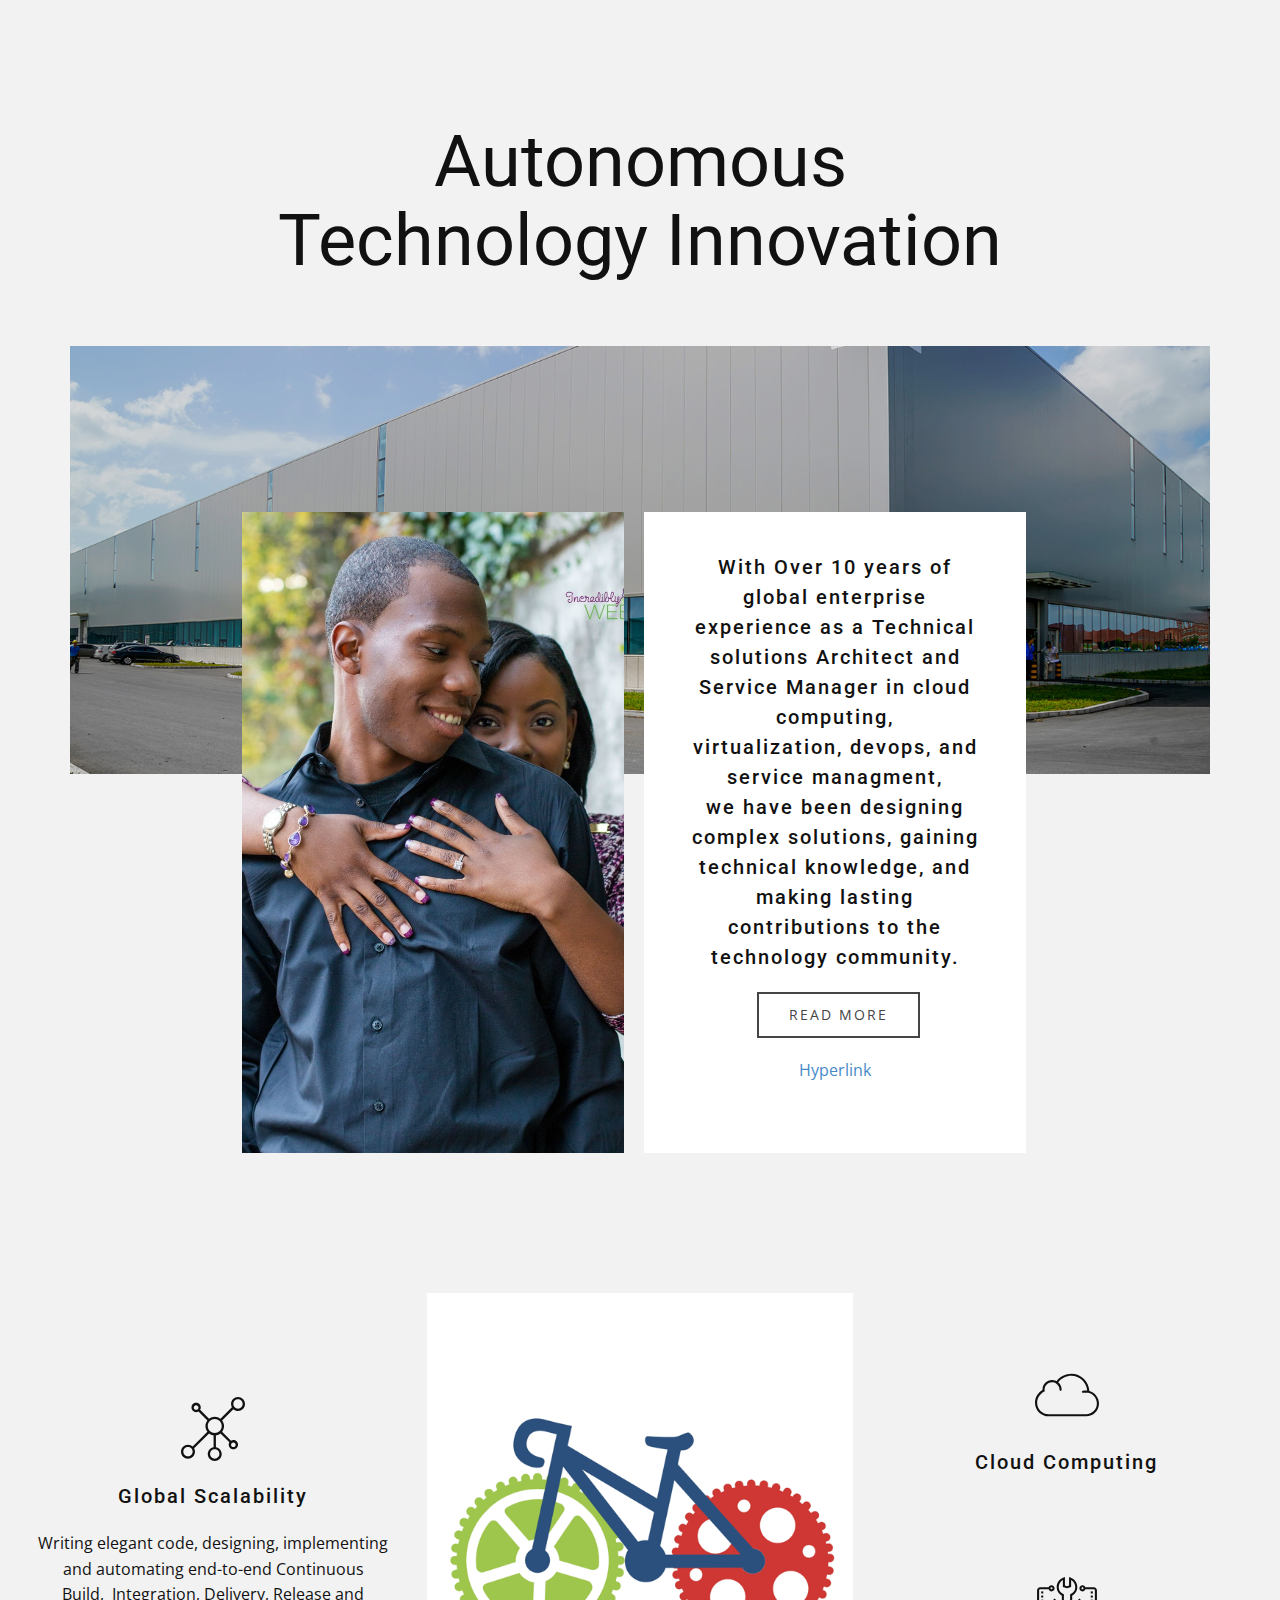
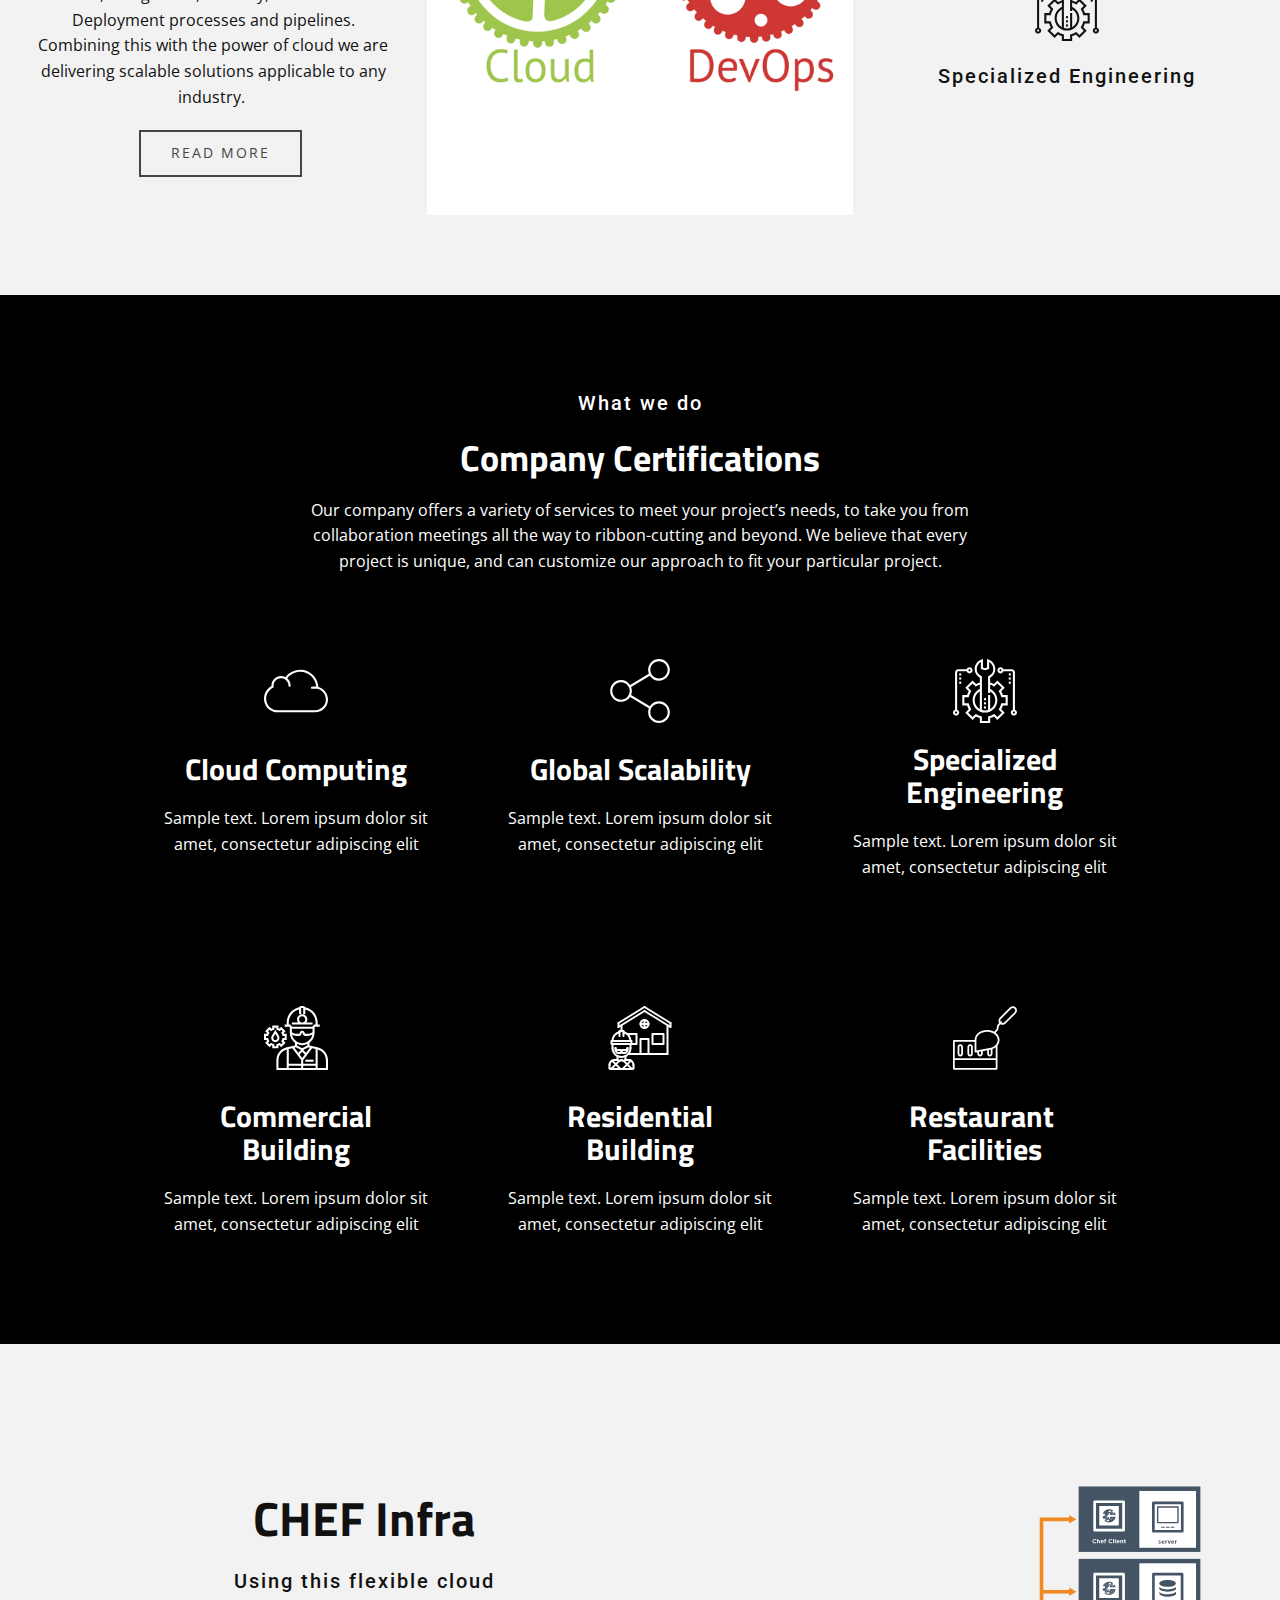
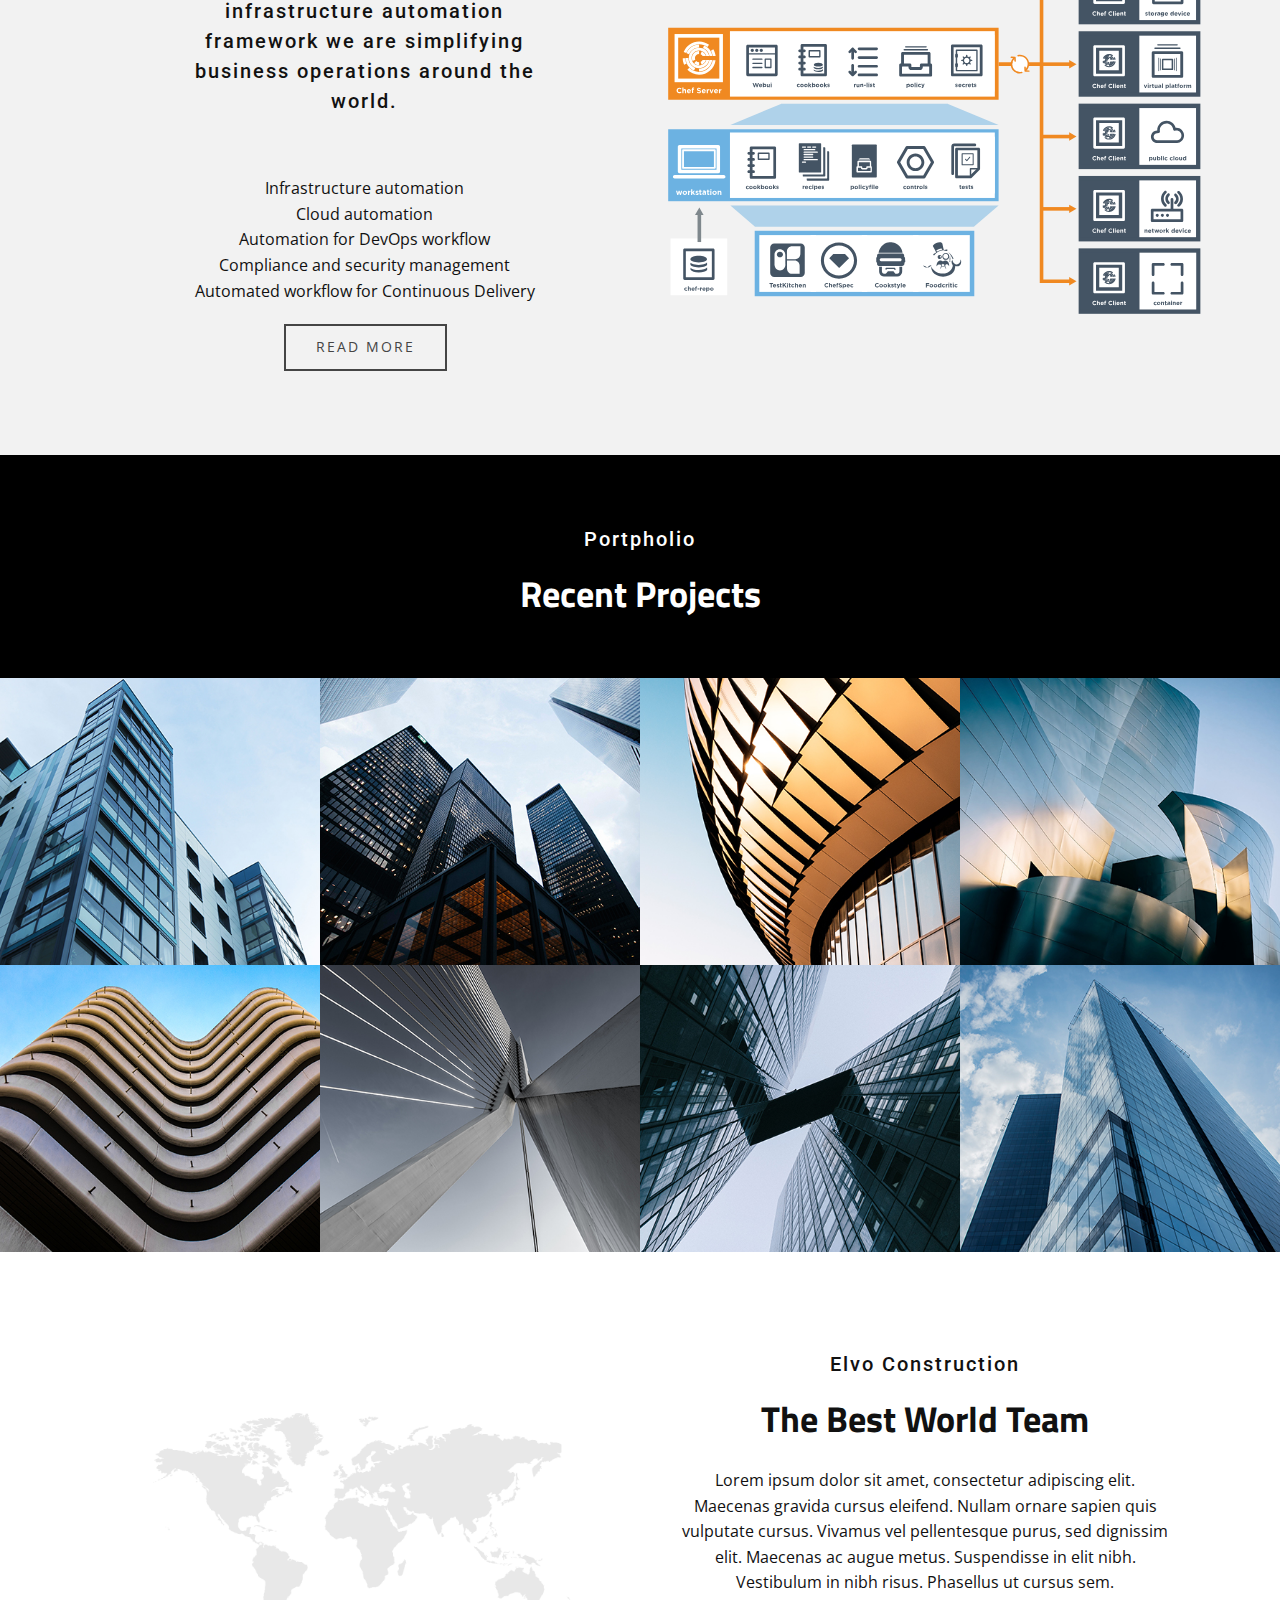
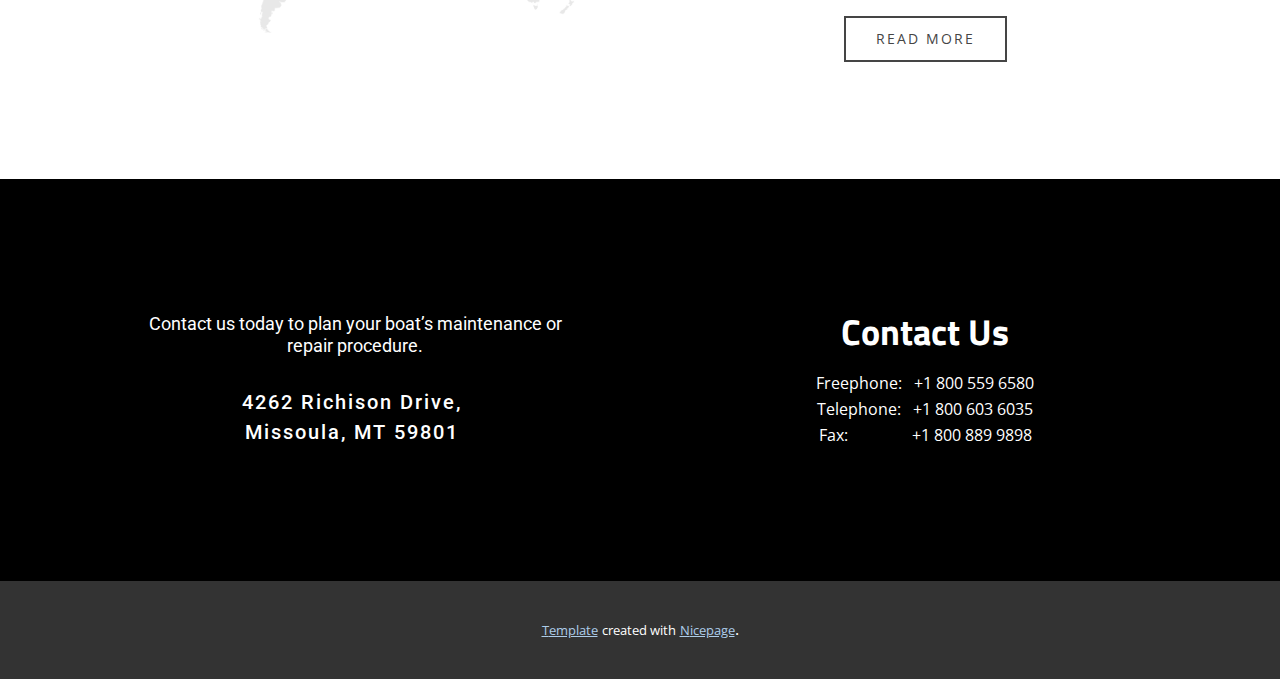
<file: Page-1.html>
<!DOCTYPE html>
<html style="font-size: 16px;">

<head>
    <meta name="viewport" content="width=device-width, initial-scale=1.0">
    <meta charset="utf-8">
    <meta name="keywords" content="Business and Industrial Parks, Construction Machinery Co., Company Certifications, HealthcareBuilding, EducationBuilding, Government
                                            Building, CommercialBuilding, ResidentialBuilding, Restaurant&nbsp;Facilities, Recent Projects, The Best World Team, Contact Us">
    <meta name="description" content="">
    <meta name="page_type" content="np-template-header-footer-from-plugin">
    <title>Page 1</title>
    <link rel="stylesheet" href="nicepage.css" media="screen">
    <link rel="stylesheet" href="Page-1.css" media="screen">
    <script class="u-script" type="text/javascript" src="jquery.js" defer=""></script>
    <script class="u-script" type="text/javascript" src="nicepage.js" defer=""></script>
    <link id="u-google-font" rel="stylesheet" href="https://fonts.googleapis.com/css?family=Titillium+Web:200,200i,300,300i,400,400i,600,600i,700,700i,900|Roboto:100,100i,300,300i,400,400i,500,500i,700,700i,900,900i|Open+Sans:300,300i,400,400i,600,600i,700,700i,800,800i|titillium-Web">







    <script type="application/ld+json">
        {
        		"@context": "http://schema.org",
        		"@type": "Organization",
        		"name": "",
        		"url": "index.html"
        }
    </script>
    <meta property="og:title" content="Page 1">
    <meta property="og:type" content="website">
    <meta name="theme-color" content="#478ac9">
    <link rel="canonical" href="index.html">
    <meta property="og:url" content="index.html">
</head>

<body class="u-body">

    <section class="u-clearfix u-grey-5 u-section-1" id="carousel_26ff">
        <div class="u-clearfix u-sheet u-sheet-1">
            <div class="u-container-style u-expanded-width-sm u-expanded-width-xs u-group u-group-1">
                <div class="u-container-layout u-valign-middle u-container-layout-1">
                    <h1 class="u-align-center u-text u-text-1">Autonomous Technology&nbsp;Innovation
                        <br>
                    </h1>
                </div>
            </div>
            <img class="u-expanded-width-lg u-expanded-width-xl u-image u-image-1" src="images/1940.jpg" data-image-width="1600" data-image-height="886">
            <div class="u-clearfix u-gutter-20 u-layout-wrap u-layout-wrap-1">
                <div class="u-layout">
                    <div class="u-layout-row">
                        <div class="u-container-style u-image u-layout-cell u-left-cell u-size-30 u-image-2" src="" data-image-width="853" data-image-height="1280">
                            <div class="u-container-layout u-valign-top u-container-layout-2"></div>
                        </div>
                        <div class="u-border-no-bottom u-border-no-left u-border-no-right u-border-no-top u-container-style u-layout-cell u-right-cell u-size-30 u-white u-layout-cell-2">
                            <div class="u-container-layout u-valign-top u-container-layout-3">
                                <h5 class="u-align-center u-text u-text-2">With Over&nbsp;10 years of global enterprise experience as a Technical solutions Architect and Service Manager in cloud computing, virtualization,&nbsp;devops, and service managment, we&nbsp;have been&nbsp;designing complex
                                    solutions, gaining technical knowledge, and making lasting contributions to the technology community.</h5>
                                <a href="#" class="u-btn u-button-style u-btn-1">read more</a>
                                <a href="#" class="u-link u-link-1">Hyperlink</a>
                            </div>
                        </div>
                    </div>
                </div>
            </div>
        </div>
    </section>
    <section class="u-align-center u-clearfix u-grey-5 u-section-2" id="carousel_bc03">
        <div class="u-clearfix u-expanded-width u-layout-wrap u-layout-wrap-1">
            <div class="u-gutter-0 u-layout">
                <div class="u-layout-row">
                    <div class="u-size-20 u-size-30-md">
                        <div class="u-layout-row">
                            <div class="u-container-style u-grey-5 u-layout-cell u-left-cell u-size-60 u-layout-cell-1">
                                <div class="u-container-layout u-container-layout-1">
                                    <span class="u-icon u-icon-circle u-icon-1">
                      <svg class="u-svg-link" preserveAspectRatio="xMidYMin slice" viewBox="0 0 55 55" style=""><use xmlns:xlink="http://www.w3.org/1999/xlink" xlink:href="#svg-fd17"></use></svg>
                      <svg xmlns="http://www.w3.org/2000/svg" xmlns:xlink="http://www.w3.org/1999/xlink" version="1.1" id="svg-fd17" x="0px" y="0px" viewBox="0 0 55 55" style="enable-background:new 0 0 55 55;" xml:space="preserve" class="u-svg-content"><path d="M49,0c-3.309,0-6,2.691-6,6c0,1.035,0.263,2.009,0.726,2.86l-9.829,9.829C32.542,17.634,30.846,17,29,17  s-3.542,0.634-4.898,1.688l-7.669-7.669C16.785,10.424,17,9.74,17,9c0-2.206-1.794-4-4-4S9,6.794,9,9s1.794,4,4,4  c0.74,0,1.424-0.215,2.019-0.567l7.669,7.669C21.634,21.458,21,23.154,21,25s0.634,3.542,1.688,4.897L10.024,42.562  C8.958,41.595,7.549,41,6,41c-3.309,0-6,2.691-6,6s2.691,6,6,6s6-2.691,6-6c0-1.035-0.263-2.009-0.726-2.86l12.829-12.829  c1.106,0.86,2.44,1.436,3.898,1.619v10.16c-2.833,0.478-5,2.942-5,5.91c0,3.309,2.691,6,6,6s6-2.691,6-6c0-2.967-2.167-5.431-5-5.91  v-10.16c1.458-0.183,2.792-0.759,3.898-1.619l7.669,7.669C41.215,39.576,41,40.26,41,41c0,2.206,1.794,4,4,4s4-1.794,4-4  s-1.794-4-4-4c-0.74,0-1.424,0.215-2.019,0.567l-7.669-7.669C36.366,28.542,37,26.846,37,25s-0.634-3.542-1.688-4.897l9.665-9.665  C46.042,11.405,47.451,12,49,12c3.309,0,6-2.691,6-6S52.309,0,49,0z M11,9c0-1.103,0.897-2,2-2s2,0.897,2,2s-0.897,2-2,2  S11,10.103,11,9z M6,51c-2.206,0-4-1.794-4-4s1.794-4,4-4s4,1.794,4,4S8.206,51,6,51z M33,49c0,2.206-1.794,4-4,4s-4-1.794-4-4  s1.794-4,4-4S33,46.794,33,49z M29,31c-3.309,0-6-2.691-6-6s2.691-6,6-6s6,2.691,6,6S32.309,31,29,31z M47,41c0,1.103-0.897,2-2,2  s-2-0.897-2-2s0.897-2,2-2S47,39.897,47,41z M49,10c-2.206,0-4-1.794-4-4s1.794-4,4-4s4,1.794,4,4S51.206,10,49,10z"></path><g></g><g></g><g></g><g></g><g></g><g></g><g></g><g></g><g></g><g></g><g></g><g></g><g></g><g></g><g></g></svg>
                    </span>
                                    <h5 class="u-align-center u-text u-text-1">Global Scalability</h5>
                                    <p class="u-align-center u-text u-text-2">Writing elegant code, designing, implementing and automating end-to-end Continuous Build,&nbsp;&nbsp;Integration, Delivery, Release and Deployment processes and pipelines. Combining this with the power of cloud we are
                                        delivering scalable solutions applicable to any industry.&nbsp;</p>
                                    <a href="#" class="u-btn u-button-style u-btn-1">read more</a>
                                </div>
                            </div>
                        </div>
                    </div>
                    <div class="u-size-20 u-size-30-md">
                        <div class="u-layout-row">
                            <div class="u-container-style u-image u-layout-cell u-size-60 u-image-1">
                                <div class="u-container-layout u-container-layout-2"></div>
                            </div>
                        </div>
                    </div>
                    <div class="u-size-20 u-size-60-md">
                        <div class="u-layout-col">
                            <div class="u-align-center u-container-style u-grey-5 u-layout-cell u-right-cell u-size-30 u-layout-cell-3">
                                <div class="u-container-layout u-valign-middle u-container-layout-3">
                                    <span class="u-icon u-icon-circle u-icon-2">
                      <svg class="u-svg-link" preserveAspectRatio="xMidYMin slice" viewBox="0 0 60 60" style=""><use xmlns:xlink="http://www.w3.org/1999/xlink" xlink:href="#svg-c654"></use></svg>
                      <svg xmlns="http://www.w3.org/2000/svg" xmlns:xlink="http://www.w3.org/1999/xlink" version="1.1" id="svg-c654" x="0px" y="0px" viewBox="0 0 60 60" style="enable-background:new 0 0 60 60;" xml:space="preserve" class="u-svg-content"><path d="M50.976,26.194C50.447,17.194,43.028,10,34.085,10c-5.43,0-10.688,2.663-13.946,7.008c-0.075-0.039-0.154-0.066-0.23-0.102  c-0.198-0.096-0.399-0.187-0.604-0.269c-0.114-0.045-0.228-0.086-0.343-0.126c-0.203-0.071-0.409-0.134-0.619-0.191  c-0.115-0.031-0.229-0.063-0.345-0.089c-0.225-0.051-0.455-0.09-0.687-0.125c-0.101-0.015-0.2-0.035-0.302-0.046  C16.677,16.023,16.341,16,16,16c-4.963,0-9,4.037-9,9c0,0.127,0.008,0.252,0.016,0.377v0.004C2.857,27.649,0,32.399,0,37.154  C0,44.237,5.762,50,12.845,50h24.508c0.104,0,0.207-0.006,0.311-0.014l0.062-0.008l0.134,0.008C37.962,49.994,38.064,50,38.169,50  h9.803C54.604,50,60,44.604,60,37.972C60,32.483,56.173,27.56,50.976,26.194z M47.972,48h-9.803c-0.059,0-0.116-0.005-0.174-0.009  l-0.271-0.011l-0.198,0.011C37.469,47.995,37.411,48,37.353,48H12.845C6.865,48,2,43.135,2,37.154C2,33,4.705,28.688,8.433,26.901  L9,26.63V26c0-0.127,0.008-0.256,0.015-0.386l0.009-0.16l-0.012-0.21C9.006,25.163,9,25.082,9,25c0-3.859,3.141-7,7-7  c0.309,0,0.614,0.027,0.917,0.067c0.078,0.01,0.156,0.023,0.233,0.036c0.267,0.044,0.53,0.102,0.789,0.177  c0.035,0.01,0.071,0.017,0.106,0.027c0.285,0.087,0.563,0.197,0.835,0.321c0.071,0.032,0.14,0.067,0.21,0.101  c0.24,0.119,0.475,0.249,0.702,0.396C21.719,20.373,23,22.538,23,25c0,0.553,0.447,1,1,1s1-0.447,1-1c0-2.754-1.246-5.219-3.2-6.871  C24.667,14.379,29.388,12,34.085,12c7.745,0,14.177,6.135,14.848,13.888c-1.022-0.072-2.552-0.109-4.083,0.124  c-0.546,0.083-0.921,0.593-0.838,1.139c0.075,0.495,0.501,0.85,0.987,0.85c0.05,0,0.101-0.004,0.151-0.012  c2.227-0.337,4.548-0.021,4.684-0.002C54.49,28.872,58,33.161,58,37.972C58,43.501,53.501,48,47.972,48z"></path><g></g><g></g><g></g><g></g><g></g><g></g><g></g><g></g><g></g><g></g><g></g><g></g><g></g><g></g><g></g></svg>
                    </span>
                                    <h5 class="u-text u-text-3">Cloud Computing</h5>
                                </div>
                            </div>
                            <div class="u-container-style u-grey-5 u-layout-cell u-right-cell u-size-30 u-layout-cell-4">
                                <div class="u-container-layout u-container-layout-4">
                                    <span class="u-icon u-icon-circle u-icon-3">
                      <svg class="u-svg-link" preserveAspectRatio="xMidYMin slice" viewBox="0 0 496 496" style=""><use xmlns:xlink="http://www.w3.org/1999/xlink" xlink:href="#svg-df4d"></use></svg>
                      <svg xmlns="http://www.w3.org/2000/svg" xmlns:xlink="http://www.w3.org/1999/xlink" version="1.1" id="svg-df4d" x="0px" y="0px" viewBox="0 0 496 496" style="enable-background:new 0 0 496 496;" xml:space="preserve" class="u-svg-content"><g><g><g><path d="M374,250.136l26.728-26.736l-56.568-56.568l-26.736,26.728c-9.328-5.152-19.2-9.176-29.432-12.128v-37.088     c25.84-13.904,40-36.736,40-64.776c0-33.784-21.432-64.064-53.328-75.36L264,0.432V65.8l-16,5.336L232,65.8V0.432l-10.672,3.776     C189.432,15.504,168,45.784,168,79.568c0,28.04,14.16,50.872,40,64.776v37.088c-10.232,2.96-20.104,6.976-29.432,12.128     l-26.736-26.728L95.264,223.4l26.728,26.736c-5.16,9.336-9.248,19.192-12.2,29.432H72v80h37.792     c2.96,10.24,7.04,20.096,12.2,29.432l-26.728,26.736l56.568,56.568l26.736-26.728c9.336,5.16,19.192,9.248,29.432,12.2v37.792h80     v-37.792c10.24-2.96,20.096-7.04,29.432-12.2l26.736,26.728l56.568-56.568L374.008,389c5.16-9.336,9.248-19.192,12.2-29.432H424     v-80h-37.792C383.248,269.328,379.168,259.472,374,250.136z M184,79.568c0-23.048,12.488-44.064,32-55.352v53.12L248,88     l32-10.664v-53.12c19.512,11.288,32,32.304,32,55.352c0,23.464-12.248,41.664-35.424,52.632L272,134.368v129.2h16V250.24     c24.632,14.128,40,40.2,40,69.328c0,29.536-16.128,55.32-40,69.176V279.568h-16V395.88c-7.584,2.392-15.64,3.688-24,3.688     s-16.416-1.296-24-3.688V134.368l-4.576-2.168C196.248,121.232,184,103.032,184,79.568z M408,343.568h-34.24l-1.48,6.12     c-3.112,12.872-8.192,25.136-15.112,36.44l-3.288,5.376l24.232,24.224l-33.944,33.944l-24.224-24.232l-5.376,3.288     c-11.312,6.92-23.568,12-36.44,15.112L272,445.328v34.24h-48v-34.24l-6.12-1.48c-12.872-3.112-25.136-8.192-36.44-15.112     l-5.376-3.288L151.84,449.68l-33.944-33.944l24.232-24.224l-3.288-5.376c-6.92-11.312-12-23.568-15.112-36.44l-1.488-6.128H88     v-48h34.24l1.48-6.12c3.112-12.872,8.192-25.136,15.112-36.44l3.288-5.376l-24.232-24.224l33.944-33.944l24.224,24.232     l5.376-3.288c8.376-5.128,17.28-9.232,26.56-12.28v34.208c-34.184,15.624-56,49.256-56,87.24c0,52.936,43.064,96,96,96     c52.936,0,96-43.064,96-96c0-37.992-21.816-71.624-56-87.24v-34.208c9.28,3.056,18.184,7.16,26.56,12.28l5.376,3.288     l24.224-24.232l33.944,33.944l-24.232,24.224l3.288,5.376c6.92,11.312,12,23.568,15.112,36.44l1.496,6.12H408V343.568z      M208,250.248v138.496c-23.872-13.856-40-39.64-40-69.176C168,290.448,183.368,264.376,208,250.248z"></path><path d="M32,393.04V103.568c0-4.408,3.592-8,8-8h65.472c3.312,9.288,12.112,16,22.528,16c13.232,0,24-10.768,24-24     s-10.768-24-24-24c-10.416,0-19.216,6.712-22.528,16H40c-13.232,0-24,10.768-24,24V393.04c-9.288,3.312-16,12.112-16,22.528     c0,13.232,10.768,24,24,24s24-10.768,24-24C48,405.152,41.288,396.352,32,393.04z M128,79.568c4.408,0,8,3.592,8,8s-3.592,8-8,8     s-8-3.592-8-8S123.592,79.568,128,79.568z M24,423.568c-4.408,0-8-3.592-8-8c0-4.408,3.592-8,8-8s8,3.592,8,8     C32,419.976,28.408,423.568,24,423.568z"></path><rect x="48" y="111.568" width="16" height="16"></rect><rect x="48" y="143.568" width="16" height="16"></rect><rect x="48" y="175.568" width="16" height="16"></rect><path d="M480,393.04V103.568c0-13.232-10.768-24-24-24h-65.472c-3.312-9.288-12.112-16-22.528-16c-13.232,0-24,10.768-24,24     s10.768,24,24,24c10.416,0,19.216-6.712,22.528-16H456c4.408,0,8,3.592,8,8V393.04c-9.288,3.312-16,12.112-16,22.528     c0,13.232,10.768,24,24,24s24-10.768,24-24C496,405.152,489.288,396.352,480,393.04z M368,95.568c-4.408,0-8-3.592-8-8     s3.592-8,8-8c4.408,0,8,3.592,8,8S372.408,95.568,368,95.568z M472,423.568c-4.408,0-8-3.592-8-8c0-4.408,3.592-8,8-8     c4.408,0,8,3.592,8,8C480,419.976,476.408,423.568,472,423.568z"></path><rect x="432" y="111.568" width="16" height="16"></rect><rect x="432" y="143.568" width="16" height="16"></rect><rect x="432" y="175.568" width="16" height="16"></rect><rect x="240" y="367.568" width="16" height="16"></rect><rect x="240" y="335.568" width="16" height="16"></rect><rect x="240" y="303.568" width="16" height="16"></rect>
</g>
</g>
</g><g></g><g></g><g></g><g></g><g></g><g></g><g></g><g></g><g></g><g></g><g></g><g></g><g></g><g></g><g></g></svg>
                    </span>
                                    <h5 class="u-align-center u-text u-text-4">Specialized Engineering</h5>
                                </div>
                            </div>
                        </div>
                    </div>
                </div>
            </div>
        </div>
    </section>
    <section class="u-black u-clearfix u-section-3" id="carousel_8218">
        <div class="u-clearfix u-sheet u-sheet-1">
            <div class="u-container-style u-group u-group-1">
                <div class="u-container-layout u-container-layout-1">
                    <h5 class="u-align-center u-text u-text-1">What we do</h5>
                    <h2 class="u-align-center u-custom-font u-font-titillium-Web u-text u-text-2">Company Certifications</h2>
                    <p class="u-align-center u-text u-text-3">Our company offers a variety of services to meet your project’s needs, to take you from collaboration meetings all the way to ribbon-cutting and beyond. We believe that every project is unique, and can customize our approach to fit
                        your particular project.</p>
                </div>
            </div>
            <div class="u-clearfix u-expanded-width-md u-expanded-width-sm u-expanded-width-xs u-layout-wrap u-layout-wrap-1">
                <div class="u-layout">
                    <div class="u-layout-col">
                        <div class="u-size-30 u-size-60-md">
                            <div class="u-layout-row">
                                <div class="u-align-center u-container-style u-layout-cell u-left-cell u-size-20 u-size-20-md u-layout-cell-1">
                                    <div class="u-container-layout u-valign-top u-container-layout-2">
                                        <span class="u-icon u-icon-circle u-icon-1">
                        <svg class="u-svg-link" preserveAspectRatio="xMidYMin slice" viewBox="0 0 60 60" style=""><use xmlns:xlink="http://www.w3.org/1999/xlink" xlink:href="#svg-81cd"></use></svg>
                        <svg xmlns="http://www.w3.org/2000/svg" xmlns:xlink="http://www.w3.org/1999/xlink" version="1.1" id="svg-81cd" x="0px" y="0px" viewBox="0 0 60 60" style="enable-background:new 0 0 60 60;" xml:space="preserve" class="u-svg-content"><path d="M50.976,26.194C50.447,17.194,43.028,10,34.085,10c-5.43,0-10.688,2.663-13.946,7.008c-0.075-0.039-0.154-0.066-0.23-0.102  c-0.198-0.096-0.399-0.187-0.604-0.269c-0.114-0.045-0.228-0.086-0.343-0.126c-0.203-0.071-0.409-0.134-0.619-0.191  c-0.115-0.031-0.229-0.063-0.345-0.089c-0.225-0.051-0.455-0.09-0.687-0.125c-0.101-0.015-0.2-0.035-0.302-0.046  C16.677,16.023,16.341,16,16,16c-4.963,0-9,4.037-9,9c0,0.127,0.008,0.252,0.016,0.377v0.004C2.857,27.649,0,32.399,0,37.154  C0,44.237,5.762,50,12.845,50h24.508c0.104,0,0.207-0.006,0.311-0.014l0.062-0.008l0.134,0.008C37.962,49.994,38.064,50,38.169,50  h9.803C54.604,50,60,44.604,60,37.972C60,32.483,56.173,27.56,50.976,26.194z M47.972,48h-9.803c-0.059,0-0.116-0.005-0.174-0.009  l-0.271-0.011l-0.198,0.011C37.469,47.995,37.411,48,37.353,48H12.845C6.865,48,2,43.135,2,37.154C2,33,4.705,28.688,8.433,26.901  L9,26.63V26c0-0.127,0.008-0.256,0.015-0.386l0.009-0.16l-0.012-0.21C9.006,25.163,9,25.082,9,25c0-3.859,3.141-7,7-7  c0.309,0,0.614,0.027,0.917,0.067c0.078,0.01,0.156,0.023,0.233,0.036c0.267,0.044,0.53,0.102,0.789,0.177  c0.035,0.01,0.071,0.017,0.106,0.027c0.285,0.087,0.563,0.197,0.835,0.321c0.071,0.032,0.14,0.067,0.21,0.101  c0.24,0.119,0.475,0.249,0.702,0.396C21.719,20.373,23,22.538,23,25c0,0.553,0.447,1,1,1s1-0.447,1-1c0-2.754-1.246-5.219-3.2-6.871  C24.667,14.379,29.388,12,34.085,12c7.745,0,14.177,6.135,14.848,13.888c-1.022-0.072-2.552-0.109-4.083,0.124  c-0.546,0.083-0.921,0.593-0.838,1.139c0.075,0.495,0.501,0.85,0.987,0.85c0.05,0,0.101-0.004,0.151-0.012  c2.227-0.337,4.548-0.021,4.684-0.002C54.49,28.872,58,33.161,58,37.972C58,43.501,53.501,48,47.972,48z"></path><g></g><g></g><g></g><g></g><g></g><g></g><g></g><g></g><g></g><g></g><g></g><g></g><g></g><g></g><g></g></svg>
                      </span>
                                        <h2 class="u-custom-font u-font-titillium-Web u-text u-text-4">Cloud Computing</h2>
                                        <p class="u-text u-text-5">Sample text. Lorem ipsum dolor sit amet, consectetur adipiscing elit</p>
                                    </div>
                                </div>
                                <div class="u-align-center u-container-style u-layout-cell u-size-20 u-size-20-md u-layout-cell-2">
                                    <div class="u-container-layout u-valign-top u-container-layout-3">
                                        <span class="u-icon u-icon-circle u-icon-2">
                        <svg class="u-svg-link" preserveAspectRatio="xMidYMin slice" viewBox="0 0 58.995 58.995" style=""><use xmlns:xlink="http://www.w3.org/1999/xlink" xlink:href="#svg-a32a"></use></svg>
                        <svg xmlns="http://www.w3.org/2000/svg" xmlns:xlink="http://www.w3.org/1999/xlink" version="1.1" id="svg-a32a" x="0px" y="0px" viewBox="0 0 58.995 58.995" style="enable-background:new 0 0 58.995 58.995;" xml:space="preserve" class="u-svg-content"><path d="M39.927,41.929c-0.524,0.524-0.975,1.1-1.365,1.709l-17.28-10.489c0.457-1.144,0.716-2.388,0.716-3.693  c0-1.305-0.259-2.549-0.715-3.693l17.284-10.409C40.342,18.142,43.454,20,46.998,20c5.514,0,10-4.486,10-10s-4.486-10-10-10  s-10,4.486-10,10c0,1.256,0.243,2.454,0.667,3.562L20.358,23.985c-1.788-2.724-4.866-4.529-8.361-4.529c-5.514,0-10,4.486-10,10  s4.486,10,10,10c3.495,0,6.572-1.805,8.36-4.529L37.661,45.43c-0.43,1.126-0.664,2.329-0.664,3.57c0,2.671,1.04,5.183,2.929,7.071  c1.949,1.949,4.51,2.924,7.071,2.924s5.122-0.975,7.071-2.924c1.889-1.889,2.929-4.4,2.929-7.071s-1.04-5.183-2.929-7.071  C50.169,38.029,43.826,38.029,39.927,41.929z M46.998,2c4.411,0,8,3.589,8,8s-3.589,8-8,8s-8-3.589-8-8S42.586,2,46.998,2z   M11.998,37.456c-4.411,0-8-3.589-8-8s3.589-8,8-8s8,3.589,8,8S16.409,37.456,11.998,37.456z M52.654,54.657  c-3.119,3.119-8.194,3.119-11.313,0c-1.511-1.511-2.343-3.521-2.343-5.657s0.832-4.146,2.343-5.657  c1.56-1.56,3.608-2.339,5.657-2.339s4.097,0.779,5.657,2.339c1.511,1.511,2.343,3.521,2.343,5.657S54.166,53.146,52.654,54.657z"></path><g></g><g></g><g></g><g></g><g></g><g></g><g></g><g></g><g></g><g></g><g></g><g></g><g></g><g></g><g></g></svg>
                      </span>
                                        <h2 class="u-custom-font u-font-titillium-Web u-text u-text-6">Global Scalability</h2>
                                        <p class="u-text u-text-7">Sample text. Lorem ipsum dolor sit amet, consectetur adipiscing elit</p>
                                    </div>
                                </div>
                                <div class="u-container-style u-layout-cell u-right-cell u-size-20 u-size-20-md u-layout-cell-3">
                                    <div class="u-container-layout u-container-layout-4">
                                        <span class="u-icon u-icon-circle u-icon-3">
                        <svg class="u-svg-link" preserveAspectRatio="xMidYMin slice" viewBox="0 0 496 496" style=""><use xmlns:xlink="http://www.w3.org/1999/xlink" xlink:href="#svg-fb6e"></use></svg>
                        <svg xmlns="http://www.w3.org/2000/svg" xmlns:xlink="http://www.w3.org/1999/xlink" version="1.1" id="svg-fb6e" x="0px" y="0px" viewBox="0 0 496 496" style="enable-background:new 0 0 496 496;" xml:space="preserve" class="u-svg-content"><g><g><g><path d="M374,250.136l26.728-26.736l-56.568-56.568l-26.736,26.728c-9.328-5.152-19.2-9.176-29.432-12.128v-37.088     c25.84-13.904,40-36.736,40-64.776c0-33.784-21.432-64.064-53.328-75.36L264,0.432V65.8l-16,5.336L232,65.8V0.432l-10.672,3.776     C189.432,15.504,168,45.784,168,79.568c0,28.04,14.16,50.872,40,64.776v37.088c-10.232,2.96-20.104,6.976-29.432,12.128     l-26.736-26.728L95.264,223.4l26.728,26.736c-5.16,9.336-9.248,19.192-12.2,29.432H72v80h37.792     c2.96,10.24,7.04,20.096,12.2,29.432l-26.728,26.736l56.568,56.568l26.736-26.728c9.336,5.16,19.192,9.248,29.432,12.2v37.792h80     v-37.792c10.24-2.96,20.096-7.04,29.432-12.2l26.736,26.728l56.568-56.568L374.008,389c5.16-9.336,9.248-19.192,12.2-29.432H424     v-80h-37.792C383.248,269.328,379.168,259.472,374,250.136z M184,79.568c0-23.048,12.488-44.064,32-55.352v53.12L248,88     l32-10.664v-53.12c19.512,11.288,32,32.304,32,55.352c0,23.464-12.248,41.664-35.424,52.632L272,134.368v129.2h16V250.24     c24.632,14.128,40,40.2,40,69.328c0,29.536-16.128,55.32-40,69.176V279.568h-16V395.88c-7.584,2.392-15.64,3.688-24,3.688     s-16.416-1.296-24-3.688V134.368l-4.576-2.168C196.248,121.232,184,103.032,184,79.568z M408,343.568h-34.24l-1.48,6.12     c-3.112,12.872-8.192,25.136-15.112,36.44l-3.288,5.376l24.232,24.224l-33.944,33.944l-24.224-24.232l-5.376,3.288     c-11.312,6.92-23.568,12-36.44,15.112L272,445.328v34.24h-48v-34.24l-6.12-1.48c-12.872-3.112-25.136-8.192-36.44-15.112     l-5.376-3.288L151.84,449.68l-33.944-33.944l24.232-24.224l-3.288-5.376c-6.92-11.312-12-23.568-15.112-36.44l-1.488-6.128H88     v-48h34.24l1.48-6.12c3.112-12.872,8.192-25.136,15.112-36.44l3.288-5.376l-24.232-24.224l33.944-33.944l24.224,24.232     l5.376-3.288c8.376-5.128,17.28-9.232,26.56-12.28v34.208c-34.184,15.624-56,49.256-56,87.24c0,52.936,43.064,96,96,96     c52.936,0,96-43.064,96-96c0-37.992-21.816-71.624-56-87.24v-34.208c9.28,3.056,18.184,7.16,26.56,12.28l5.376,3.288     l24.224-24.232l33.944,33.944l-24.232,24.224l3.288,5.376c6.92,11.312,12,23.568,15.112,36.44l1.496,6.12H408V343.568z      M208,250.248v138.496c-23.872-13.856-40-39.64-40-69.176C168,290.448,183.368,264.376,208,250.248z"></path><path d="M32,393.04V103.568c0-4.408,3.592-8,8-8h65.472c3.312,9.288,12.112,16,22.528,16c13.232,0,24-10.768,24-24     s-10.768-24-24-24c-10.416,0-19.216,6.712-22.528,16H40c-13.232,0-24,10.768-24,24V393.04c-9.288,3.312-16,12.112-16,22.528     c0,13.232,10.768,24,24,24s24-10.768,24-24C48,405.152,41.288,396.352,32,393.04z M128,79.568c4.408,0,8,3.592,8,8s-3.592,8-8,8     s-8-3.592-8-8S123.592,79.568,128,79.568z M24,423.568c-4.408,0-8-3.592-8-8c0-4.408,3.592-8,8-8s8,3.592,8,8     C32,419.976,28.408,423.568,24,423.568z"></path><rect x="48" y="111.568" width="16" height="16"></rect><rect x="48" y="143.568" width="16" height="16"></rect><rect x="48" y="175.568" width="16" height="16"></rect><path d="M480,393.04V103.568c0-13.232-10.768-24-24-24h-65.472c-3.312-9.288-12.112-16-22.528-16c-13.232,0-24,10.768-24,24     s10.768,24,24,24c10.416,0,19.216-6.712,22.528-16H456c4.408,0,8,3.592,8,8V393.04c-9.288,3.312-16,12.112-16,22.528     c0,13.232,10.768,24,24,24s24-10.768,24-24C496,405.152,489.288,396.352,480,393.04z M368,95.568c-4.408,0-8-3.592-8-8     s3.592-8,8-8c4.408,0,8,3.592,8,8S372.408,95.568,368,95.568z M472,423.568c-4.408,0-8-3.592-8-8c0-4.408,3.592-8,8-8     c4.408,0,8,3.592,8,8C480,419.976,476.408,423.568,472,423.568z"></path><rect x="432" y="111.568" width="16" height="16"></rect><rect x="432" y="143.568" width="16" height="16"></rect><rect x="432" y="175.568" width="16" height="16"></rect><rect x="240" y="367.568" width="16" height="16"></rect><rect x="240" y="335.568" width="16" height="16"></rect><rect x="240" y="303.568" width="16" height="16"></rect>
</g>
</g>
</g><g></g><g></g><g></g><g></g><g></g><g></g><g></g><g></g><g></g><g></g><g></g><g></g><g></g><g></g><g></g></svg>
                      </span>
                                        <h2 class="u-align-center u-custom-font u-font-titillium-Web u-text u-text-8">Specialized Engineering</h2>
                                        <p class="u-align-center u-text u-text-9">Sample text. Lorem ipsum dolor sit amet, consectetur adipiscing elit</p>
                                    </div>
                                </div>
                            </div>
                        </div>
                        <div class="u-size-30 u-size-60-md">
                            <div class="u-layout-row">
                                <div class="u-align-center u-container-style u-layout-cell u-left-cell u-size-20 u-size-20-md u-layout-cell-4">
                                    <div class="u-container-layout u-valign-top u-container-layout-5">
                                        <span class="u-icon u-icon-circle u-icon-4">
                        <svg class="u-svg-link" preserveAspectRatio="xMidYMin slice" viewBox="0 0 496 496"><use xmlns:xlink="http://www.w3.org/1999/xlink" xlink:href="#svg-e689"></use></svg>
                        <svg xmlns="http://www.w3.org/2000/svg" xmlns:xlink="http://www.w3.org/1999/xlink" version="1.1" id="svg-e689" x="0px" y="0px" viewBox="0 0 496 496" style="enable-background:new 0 0 496 496;" xml:space="preserve" class="u-svg-content"><g><g><g><path d="M414.56,319.488L352,305.584v-19.768c24.176-17.448,40-45.792,40-77.816v-42.648c1.656-1.64,3.216-3.392,4.552-5.352H408     h8h16v-16h-16v-16c0-57.24-41.336-106.672-97.048-117.528C316.696,4.376,310.872,0,304,0h-16     c-6.872,0-12.696,4.376-14.952,10.472C217.336,21.328,176,70.76,176,128v16h-16v16h16h8h11.448c1.344,1.96,2.896,3.72,4.552,5.36     V208c0,32.024,15.824,60.368,40,77.816v19.768l-62.56,13.904C129.488,330.144,96,371.888,96,421.008V496h400v-74.992     C496,371.888,462.512,330.144,414.56,319.488z M176,480h-64v-58.992c0-39.856,26.088-73.904,64-84.592V480z M355.872,322.832     l-29.88,39.848l-21.816-21.816l40.864-20.432L355.872,322.832z M296,327.056l-40-20V295.16c12.192,5.616,25.712,8.84,40,8.84     c14.288,0,27.808-3.224,40-8.84v11.896L296,327.056z M207.152,148.424L204.944,144H192v-16c0-48.2,33.8-90.104,80-101.064V64h16     V16h16v48h16V26.936C366.2,37.896,400,79.8,400,128v16h-12.944l-2.208,4.424C381.272,155.56,374.096,160,366.112,160H225.888     C217.896,160,210.72,155.568,207.152,148.424z M216,174.624c3.168,0.88,6.48,1.376,9.888,1.376h140.216     c3.408,0,6.72-0.504,9.888-1.376v28.432l-10.688,5.344c-9.936,4.968-21.072,7.6-32.184,7.6H320c-1.336,0-2.512-0.856-2.936-2.12     l-2.944-8.832C311.504,197.248,304.224,192,296,192s-15.504,5.248-18.128,13.064l-2.928,8.808     C274.512,215.144,273.336,216,272,216h-13.12c-11.12,0-22.248-2.632-32.192-7.6L216,203.056V174.624z M217.24,221.568     l2.288,1.144c12.16,6.08,25.768,9.288,39.352,9.288H272c8.224,0,15.504-5.248,18.128-13.064l2.928-8.808     c0.856-2.544,5.04-2.536,5.88-0.008l2.944,8.832c2.616,7.8,9.896,13.048,18.12,13.048h13.12c13.584,0,27.192-3.208,39.352-9.288     l2.288-1.144C368.288,259.224,335.48,288,296,288C256.52,288,223.712,259.224,217.24,221.568z M246.96,320.424l40.864,20.432     l-21.816,21.816l-29.88-39.848L246.96,320.424z M288,480h-96v-16h96V480z M288,448h-96V332.64l26.984-5.992L288,418.664V448z      M275.704,375.6L296,355.312l20.296,20.296L296,402.664L275.704,375.6z M400,480h-96v-16h96V480z M400,448h-96v-29.336     l69.016-92.024l26.984,6V448z M480,480h-64V336.416c37.912,10.688,64,44.744,64,84.592V480z"></path><path d="M376,128h-48.208c5.08-6.704,8.208-14.96,8.208-24c0-22.056-17.944-40-40-40c-22.056,0-40,17.944-40,40     c0,9.04,3.128,17.296,8.208,24H216v16h160V128z M296,128c-13.232,0-24-10.768-24-24s10.768-24,24-24s24,10.768,24,24     S309.232,128,296,128z"></path><rect x="320" y="416" width="64" height="16"></rect><path d="M120,248v-1.352c0-5.808-1.576-11.504-4.56-16.464L88,184.448l-27.44,45.728C57.576,235.152,56,240.84,56,246.648V248     c0,17.648,14.352,32,32,32S120,265.648,120,248z M72,248v-1.352c0-2.904,0.792-5.744,2.28-8.232L88,215.552l13.72,22.872     c1.488,2.48,2.28,5.32,2.28,8.224V248c0,8.824-7.176,16-16,16S72,256.824,72,248z"></path><path d="M112,328v-20.176c2.384-0.84,4.712-1.808,6.984-2.888l14.272,14.264l33.936-33.944l-14.264-14.272     c1.08-2.272,2.048-4.608,2.888-6.984H176v-48h-20.176c-0.84-2.376-1.816-4.712-2.888-6.984l14.264-14.272L133.264,160.8     l-14.272,14.264c-2.272-1.08-4.6-2.048-6.984-2.888V152H64v20.176c-2.384,0.84-4.712,1.808-6.984,2.888L42.744,160.8     L8.808,194.744l14.264,14.272c-1.08,2.272-2.048,4.608-2.896,6.984H0v48h20.176c0.84,2.376,1.816,4.712,2.888,6.984L8.8,285.256     L42.736,319.2l14.272-14.264c2.28,1.072,4.608,2.04,6.992,2.888V328H112z M59.608,288.2l-5.344-3.16l-11.52,11.52l-11.312-11.32     l11.52-11.52l-3.152-5.336c-2.648-4.48-4.656-9.328-5.968-14.4L32.288,248H16v-16h16.288l1.544-6     c1.312-5.072,3.32-9.92,5.968-14.4l3.152-5.336l-11.52-11.52l11.312-11.32l11.52,11.52l5.344-3.16     c4.472-2.64,9.312-4.64,14.392-5.952l6-1.536V168h16v16.296l6,1.544c5.08,1.312,9.92,3.312,14.392,5.952l5.344,3.16l11.52-11.52     l11.312,11.32l-11.52,11.52l3.152,5.336c2.648,4.48,4.656,9.328,5.968,14.4l1.544,5.992H160v16h-16.288l-1.544,6     c-1.312,5.072-3.32,9.92-5.968,14.4l-3.152,5.336l11.52,11.52l-11.312,11.32l-11.52-11.52l-5.344,3.16     c-4.472,2.64-9.312,4.64-14.392,5.952l-6,1.536V312H80v-16.296l-6-1.544C68.92,292.84,64.08,290.84,59.608,288.2z"></path>
</g>
</g>
</g><g></g><g></g><g></g><g></g><g></g><g></g><g></g><g></g><g></g><g></g><g></g><g></g><g></g><g></g><g></g></svg>
                      </span>
                                        <h2 class="u-custom-font u-font-titillium-Web u-text u-text-10">Commercial
                                            <br>Building
                                        </h2>
                                        <p class="u-text u-text-11">Sample text. Lorem ipsum dolor sit amet, consectetur adipiscing elit</p>
                                    </div>
                                </div>
                                <div class="u-align-center u-container-style u-layout-cell u-size-20 u-size-20-md u-layout-cell-5">
                                    <div class="u-container-layout u-valign-top u-container-layout-6">
                                        <span class="u-icon u-icon-circle u-icon-5">
                        <svg class="u-svg-link" preserveAspectRatio="xMidYMin slice" viewBox="0 0 512.012 512.012"><use xmlns:xlink="http://www.w3.org/1999/xlink" xlink:href="#svg-10b6"></use></svg>
                        <svg xmlns="http://www.w3.org/2000/svg" xmlns:xlink="http://www.w3.org/1999/xlink" version="1.1" id="svg-10b6" x="0px" y="0px" viewBox="0 0 512.012 512.012" style="enable-background:new 0 0 512.012 512.012;" xml:space="preserve" class="u-svg-content"><g><g><path d="M52.004,423.996c-26.472,0-48,21.528-48,48c0,4.424,3.576,8,8,8s8-3.576,8-8c0-17.648,14.352-32,32-32    c4.424,0,8-3.576,8-8S56.428,423.996,52.004,423.996z"></path>
</g>
</g><g><g><path d="M76.004,423.996h-24c-4.424,0-8,3.576-8,8s3.576,8,8,8h24c4.424,0,8-3.576,8-8S80.428,423.996,76.004,423.996z"></path>
</g>
</g><g><g><path d="M12.004,463.996c-4.424,0-8,3.576-8,8v24c0,4.424,3.576,8,8,8s8-3.576,8-8v-24    C20.004,467.572,16.428,463.996,12.004,463.996z"></path>
</g>
</g><g><g><path d="M20.004,495.988c-0.48-4.208-3.888-7.744-8.416-7.536c-4.24,0.232-7.584,3.296-7.584,7.544c0,8.824,7.176,16,16,16    c4.424,0,8-3.584,8-8.008C28.004,499.572,24.42,495.988,20.004,495.988z"></path>
</g>
</g><g><g><path d="M164.004,423.996c-4.424,0-8,3.576-8,8s3.576,8,8,8c17.648,0,32,14.352,32,32c0,4.424,3.576,8,8,8s8-3.576,8-8    C212.004,445.524,190.476,423.996,164.004,423.996z"></path>
</g>
</g><g><g><path d="M164.004,423.996h-24c-4.424,0-8,3.576-8,8s3.576,8,8,8h24c4.424,0,8-3.576,8-8S168.428,423.996,164.004,423.996z"></path>
</g>
</g><g><g><path d="M204.004,463.996c-4.424,0-8,3.576-8,8v24c0,4.424,3.576,8,8,8s8-3.576,8-8v-24    C212.004,467.572,208.428,463.996,204.004,463.996z"></path>
</g>
</g><g><g><path d="M204.004,487.996c-4.424,0-8,3.576-8,8c-4.424,0-8,3.576-8,8s3.576,8,8,8c8.824,0,16-7.176,16-16    C212.004,491.572,208.428,487.996,204.004,487.996z"></path>
</g>
</g><g><g><path d="M196.004,495.996h-176c-4.424,0-8,3.576-8,8s3.576,8,8,8h176c4.424,0,8-3.576,8-8S200.428,495.996,196.004,495.996z"></path>
</g>
</g><g><g><path d="M76.004,392.508c-4.424,0-8,3.576-8,8v31.488c0,4.424,3.576,8,8,8s8-3.576,8-8v-31.488    C84.004,396.084,80.428,392.508,76.004,392.508z"></path>
</g>
</g><g><g><path d="M140.004,392.508c-4.424,0-8,3.576-8,8v31.488c0,4.424,3.576,8,8,8s8-3.576,8-8v-31.488    C148.004,396.084,144.428,392.508,140.004,392.508z"></path>
</g>
</g><g><g><path d="M180.004,328.012c-4.424,0-8,3.576-8,8c0,35.28-28.712,63.984-64.008,63.984c-35.288,0-63.992-28.704-63.992-63.984    c0-4.424-3.576-8-8-8s-8,3.576-8,8c0,44.104,35.88,79.984,79.992,79.984c44.12,0,80.008-35.88,80.008-79.984    C188.004,331.588,184.428,328.012,180.004,328.012z"></path>
</g>
</g><g><g><path d="M36.004,295.996c-4.424,0-8,3.576-8,8v32.408c0,4.424,3.576,8,8,8s8-3.576,8-8v-32.408    C44.004,299.572,40.428,295.996,36.004,295.996z"></path>
</g>
</g><g><g><path d="M180.004,295.996c-4.424,0-8,3.576-8,8v32.016c0,4.424,3.576,8,8,8s8-3.576,8-8v-32.016    C188.004,299.572,184.428,295.996,180.004,295.996z"></path>
</g>
</g><g><g><path d="M95.588,432.844l-16-8c-3.952-1.96-8.752-0.376-10.736,3.576c-1.976,3.952-0.376,8.76,3.576,10.736l16,8    c1.144,0.568,2.368,0.84,3.568,0.84c2.936,0,5.76-1.616,7.168-4.416C101.14,439.628,99.54,434.82,95.588,432.844z"></path>
</g>
</g><g><g><path d="M115.156,428.412c-1.984-3.952-6.784-5.536-10.736-3.576l-16,8c-3.952,1.976-5.552,6.784-3.576,10.736    c1.408,2.808,4.232,4.424,7.168,4.424c1.2,0,2.424-0.272,3.568-0.848l16-8C115.532,437.172,117.132,432.364,115.156,428.412z"></path>
</g>
</g><g><g><path d="M147.157,428.412c-1.984-3.952-6.792-5.536-10.736-3.576l-16,8c-3.952,1.976-5.552,6.784-3.576,10.736    c1.408,2.808,4.232,4.424,7.168,4.424c1.2,0,2.424-0.272,3.568-0.848l16-8C147.532,437.172,149.132,432.364,147.157,428.412z"></path>
</g>
</g><g><g><path d="M127.588,432.844l-16-8c-3.96-1.96-8.752-0.376-10.736,3.576c-1.976,3.952-0.376,8.76,3.576,10.736l16,8    c1.144,0.568,2.368,0.84,3.568,0.84c2.936,0,5.76-1.616,7.168-4.416C133.14,439.628,131.54,434.82,127.588,432.844z"></path>
</g>
</g><g><g><path d="M155.996,343.996c-4.424,0-8,3.576-8,8c0,8.824-7.168,16-15.992,16c-4.424,0-8,3.576-8,8s3.576,8,8,8    c17.64,0,31.992-14.352,31.992-32C163.996,347.572,160.42,343.996,155.996,343.996z"></path>
</g>
</g><g><g><path d="M155.996,328.012c-4.424,0-8,3.576-8,8c0,4.408-3.584,7.984-8,7.984c-4.424,0-8,3.576-8,8s3.576,8,8,8    c13.232,0,24-10.76,24-23.984C163.996,331.588,160.42,328.012,155.996,328.012z"></path>
</g>
</g><g><g><path d="M139.996,343.996h-19.992c-4.424,0-8,3.576-8,8s3.576,8,8,8h19.992c4.424,0,8-3.576,8-8S144.42,343.996,139.996,343.996z"></path>
</g>
</g><g><g><path d="M131.748,367.996h-11.744c-4.424,0-8,3.576-8,8s3.576,8,8,8h11.744c4.424,0,8-3.576,8-8S136.173,367.996,131.748,367.996z    "></path>
</g>
</g><g><g><path d="M120.004,367.996c-2.2,0-4-1.8-4-4s1.8-4,4-4c4.424,0,8-3.576,8-8s-3.576-8-8-8c-11.032,0-20,8.968-20,20    c0,11.032,8.968,20,20,20c4.424,0,8-3.576,8-8S124.428,367.996,120.004,367.996z"></path>
</g>
</g><g><g><path d="M156.004,327.996c-4.424,0-8,3.576-8,8v16c0,4.424,3.576,8,8,8s8-3.576,8-8v-16    C164.004,331.572,160.428,327.996,156.004,327.996z"></path>
</g>
</g><g><g><path d="M84.004,367.996c-8.824,0-15.992-7.176-15.992-16c0-4.424-3.576-8-8-8s-8,3.576-8,8c0,17.648,14.352,32,31.992,32    c4.424,0,8-3.576,8-8S88.428,367.996,84.004,367.996z"></path>
</g>
</g><g><g><path d="M76.012,343.996c-4.416,0-8-3.576-8-7.984c0-4.424-3.576-8-8-8s-8,3.576-8,8c0,13.224,10.768,23.984,24,23.984    c4.424,0,8-3.576,8-8S80.436,343.996,76.012,343.996z"></path>
</g>
</g><g><g><path d="M96.004,343.996H76.012c-4.424,0-8,3.576-8,8s3.576,8,8,8h19.992c4.424,0,8-3.576,8-8S100.428,343.996,96.004,343.996z"></path>
</g>
</g><g><g><path d="M96.004,367.996H84.26c-4.424,0-8,3.576-8,8s3.576,8,8,8h11.744c4.424,0,8-3.576,8-8S100.428,367.996,96.004,367.996z"></path>
</g>
</g><g><g><path d="M96.004,343.996c-4.424,0-8,3.576-8,8s3.576,8,8,8c2.2,0,4,1.8,4,4s-1.8,4-4,4c-4.424,0-8,3.576-8,8s3.576,8,8,8    c11.032,0,20-8.968,20-20C116.004,352.964,107.036,343.996,96.004,343.996z"></path>
</g>
</g><g><g><path d="M60.004,327.996c-4.424,0-8,3.576-8,8v16c0,4.424,3.576,8,8,8s8-3.576,8-8v-16    C68.004,331.572,64.428,327.996,60.004,327.996z"></path>
</g>
</g><g><g><path d="M188.004,271.996h-160c-4.424,0-8,3.576-8,8v24c0,4.424,3.576,8,8,8h160c4.424,0,8-3.576,8-8v-24    C196.004,275.572,192.428,271.996,188.004,271.996z M180.004,295.996h-144v-8h144V295.996z"></path>
</g>
</g><g><g><path d="M125.748,201.972c-4.312-0.952-8.592,1.728-9.568,6.04c-0.976,4.304,1.728,8.592,6.04,9.568    c28.848,6.536,49.784,32.784,49.784,62.416c0,4.424,3.576,8,8,8s8-3.576,7.992-8C187.996,242.364,162.404,210.276,125.748,201.972    z"></path>
</g>
</g><g><g><path d="M99.804,208.028c-0.976-4.312-5.28-7-9.568-6.04c-36.64,8.304-62.232,40.384-62.232,78.008c0,4.424,3.576,8,8,8    s8-3.576,7.992-8c0-30.104,20.472-55.768,49.768-62.4C98.076,216.62,100.78,212.332,99.804,208.028z"></path>
</g>
</g><g><g><path d="M92.004,193.62c-4.424,0-8,3.576-8,8v38.376c0,4.424,3.576,8,8,8s8-3.576,8-8V201.62    C100.004,197.196,96.428,193.62,92.004,193.62z"></path>
</g>
</g><g><g><path d="M125.588,193.74c-11.496-2.336-23.696-2.336-35.32,0.04c-4.328,0.888-7.112,5.104-6.232,9.44    c0.776,3.792,4.104,6.4,7.832,6.4c0.536,0,1.072-0.056,1.6-0.168c9.504-1.936,19.528-1.928,28.944-0.024    c4.328,0.904,8.552-1.928,9.432-6.256S129.916,194.62,125.588,193.74z"></path>
</g>
</g><g><g><path d="M95.988,433.508c-3.128-3.128-8.184-3.128-11.312,0L19.844,498.34c-3.128,3.128-3.128,8.184,0,11.312    c1.56,1.56,3.608,2.344,5.656,2.344c2.04,0,4.088-0.784,5.656-2.344l64.832-64.832C99.116,441.692,99.116,436.636,95.988,433.508z    "></path>
</g>
</g><g><g><path d="M188.804,431.196c-3.128-3.128-8.184-3.128-11.312,0l-67.144,67.144c-3.128,3.128-3.128,8.184,0,11.312    c1.56,1.56,3.608,2.344,5.656,2.344s4.096-0.784,5.656-2.344l67.144-67.144C191.933,439.38,191.932,434.324,188.804,431.196z"></path>
</g>
</g><g><g><path d="M196.149,498.324l-64.816-64.816c-3.128-3.128-8.184-3.128-11.312,0c-3.128,3.128-3.128,8.184,0,11.312l64.816,64.816    c1.56,1.56,3.608,2.344,5.656,2.344c2.04,0,4.088-0.784,5.656-2.344C199.277,506.508,199.277,501.452,196.149,498.324z"></path>
</g>
</g><g><g><path d="M105.676,498.356l-67.152-67.144c-3.128-3.128-8.184-3.128-11.312,0c-3.128,3.128-3.128,8.184,0,11.312l67.152,67.144    c1.56,1.56,3.608,2.344,5.656,2.344c2.048,0,4.096-0.784,5.656-2.344C108.804,506.54,108.804,501.484,105.676,498.356z"></path>
</g>
</g><g><g><path d="M124.012,193.588c-4.424,0-8,3.576-8,8v38.408c0,4.424,3.576,8,8,8s8-3.576,8-8v-38.408    C132.012,197.164,128.436,193.588,124.012,193.588z"></path>
</g>
</g><g><g><path d="M298.812,3.812c-2.312-3.768-7.232-4.944-11.008-2.616l-208,128c-3.76,2.312-4.928,7.24-2.616,11.008    c1.512,2.456,4.136,3.808,6.824,3.808c1.432,0,2.872-0.384,4.184-1.192l208-128C299.957,12.508,301.124,7.58,298.812,3.812z"></path>
</g>
</g><g><g><path d="M504.204,129.204l-208-128c-3.784-2.328-8.696-1.152-11.008,2.616s-1.144,8.696,2.616,11.008l208,128    c1.312,0.8,2.752,1.184,4.184,1.184c2.688,0,5.312-1.352,6.824-3.8C509.133,136.444,507.965,131.516,504.204,129.204z"></path>
</g>
</g><g><g><path d="M298.812,35.812c-2.312-3.76-7.232-4.944-11.008-2.616l-208,128c-3.76,2.312-4.928,7.24-2.616,11.008    c1.512,2.456,4.136,3.808,6.824,3.808c1.432,0,2.872-0.384,4.184-1.192l208-128C299.957,44.508,301.124,39.58,298.812,35.812z"></path>
</g>
</g><g><g><path d="M504.204,161.204l-208-128c-3.784-2.328-8.696-1.144-11.008,2.616c-2.312,3.768-1.144,8.696,2.616,11.008l208,128    c1.312,0.8,2.752,1.184,4.184,1.184c2.688,0,5.312-1.352,6.824-3.8C509.133,168.444,507.965,163.516,504.204,161.204z"></path>
</g>
</g><g><g><path d="M84.004,128.012c-4.424,0-8,3.576-8,8v32c0,4.424,3.576,8,8,8s8-3.576,8-8v-32    C92.004,131.588,88.428,128.012,84.004,128.012z"></path>
</g>
</g><g><g><path d="M500.004,128.012c-4.424,0-8,3.576-8,8v32c0,4.424,3.576,8,8,8s8-3.576,8-8v-32    C508.004,131.588,504.428,128.012,500.004,128.012z"></path>
</g>
</g><g><g><path d="M108.004,145.244c-4.424,0-8,3.576-8,8v46.752c0,4.424,3.576,8,8,8s8-3.576,8-8v-46.752    C116.004,148.82,112.428,145.244,108.004,145.244z"></path>
</g>
</g><g><g><path d="M476.004,145.244c-4.424,0-8,3.576-8,8v230.768c0,4.424,3.576,8,8,8s8-3.576,8-8V153.244    C484.004,148.82,480.428,145.244,476.004,145.244z"></path>
</g>
</g><g><g><path d="M476.004,376.012H161.652c-4.424,0-8,3.576-8,8s3.576,8,8,8h314.352c4.424,0,8-3.576,8-8S480.428,376.012,476.004,376.012    z"></path>
</g>
</g><g><g><path d="M324.004,256.012h-64c-4.424,0-8,3.576-8,8v120c0,4.424,3.576,8,8,8h64c4.424,0,8-3.576,8-8v-120    C332.004,259.588,328.428,256.012,324.004,256.012z M316.004,376.012h-48v-104h48V376.012z"></path>
</g>
</g><g><g><path d="M444.004,216.012h-88c-4.424,0-8,3.576-8,8v80c0,4.424,3.576,8,8,8h88c4.424,0,8-3.576,8-8v-80    C452.004,219.588,448.428,216.012,444.004,216.012z M436.004,296.012h-72v-64h72V296.012z"></path>
</g>
</g><g><g><path d="M228.004,216.012h-74.76c-4.424,0-8,3.576-8,8s3.576,8,8,8h66.76v64h-32c-4.424,0-8,3.576-8,8s3.576,8,8,8h40    c4.424,0,8-3.576,8-8v-80C236.004,219.588,232.428,216.012,228.004,216.012z"></path>
</g>
</g><g><g><path d="M292.004,104.012c-22.056,0-40,17.944-40,40c0,22.056,17.944,40,40,40c22.056,0,40-17.944,40-40    C332.004,121.956,314.061,104.012,292.004,104.012z M292.004,168.012c-13.232,0-24-10.768-24-24s10.768-24,24-24s24,10.768,24,24    S305.236,168.012,292.004,168.012z"></path>
</g>
</g><g><g><path d="M292.004,104.012c-4.424,0-8,3.576-8,8v64c0,4.424,3.576,8,8,8s8-3.576,8-8v-64    C300.004,107.588,296.428,104.012,292.004,104.012z"></path>
</g>
</g><g><g><path d="M324.004,136.012h-64c-4.424,0-8,3.576-8,8s3.576,8,8,8h64c4.424,0,8-3.576,8-8S328.428,136.012,324.004,136.012z"></path>
</g>
</g><g></g><g></g><g></g><g></g><g></g><g></g><g></g><g></g><g></g><g></g><g></g><g></g><g></g><g></g><g></g></svg>
                      </span>
                                        <h2 class="u-custom-font u-font-titillium-Web u-text u-text-12">Residential
                                            <br>Building
                                        </h2>
                                        <p class="u-text u-text-13">Sample text. Lorem ipsum dolor sit amet, consectetur adipiscing elit</p>
                                    </div>
                                </div>
                                <div class="u-align-center u-container-style u-layout-cell u-right-cell u-size-20 u-size-20-md u-layout-cell-6">
                                    <div class="u-container-layout u-valign-top u-container-layout-7">
                                        <span class="u-icon u-icon-circle u-icon-6">
                        <svg class="u-svg-link" preserveAspectRatio="xMidYMin slice" viewBox="0 0 434.38 434.38"><use xmlns:xlink="http://www.w3.org/1999/xlink" xlink:href="#svg-b211"></use></svg>
                        <svg xmlns="http://www.w3.org/2000/svg" xmlns:xlink="http://www.w3.org/1999/xlink" version="1.1" id="svg-b211" x="0px" y="0px" viewBox="0 0 434.38 434.38" style="enable-background:new 0 0 434.38 434.38;" xml:space="preserve" class="u-svg-content"><g><path d="M426.055,10.321c-5.368-5.368-12.506-8.325-20.098-8.325c-7.592,0-14.73,2.957-20.098,8.325l-68.856,68.855   c-9.668,9.668-10.899,24.626-3.697,35.644l-5.086,5.086c-6.851,6.851-10.764,16.336-10.737,26.024   c0.019,6.517-2.614,12.897-7.222,17.505l-11.087,11.086c-8.626-4.85-18.434-8.445-29.056-10.4   c-29.053-5.348-59.742,1.858-80.093,18.805c-15.033,12.518-23.312,29.548-23.312,47.954v0.503H6c-3.313,0-6,2.687-6,6v189   c0,3.313,2.687,6,6,6h290c3.313,0,6-2.687,6-6V268.222c8.8-10.875,13.889-23.775,13.889-37.341c0-19.131-10.107-36.942-26.503-49.6   l9.36-9.359c6.851-6.851,10.764-16.336,10.737-26.024c-0.018-6.517,2.615-12.897,7.223-17.505l5.14-5.14   c4.636,2.951,9.944,4.433,15.256,4.433c7.278,0,14.557-2.771,20.098-8.312l68.855-68.855c5.368-5.369,8.325-12.506,8.325-20.098   S431.423,15.69,426.055,10.321z M146.712,243.384v66.085c0,1.781,0.792,3.471,2.161,4.611c1.086,0.905,2.448,1.389,3.839,1.389   c0.361,0,0.725-0.033,1.086-0.099L165,313.308v11.586c0,10.088,8.299,18.295,18.5,18.295s18.5-8.208,18.5-18.295v-18.397l30-5.522   v23.919c0,10.259,7.907,18.295,18,18.295s18-8.036,18-18.295v-32.362c8.168-3.217,15.581-7.465,22-12.519v74.37H12v-111H146.712z    M177,311.099l13-2.393v16.188c0,3.413-2.977,6.295-6.5,6.295s-6.5-2.883-6.5-6.295V311.099z M244,298.765l6.117-1.126   c1.993-0.367,3.95-0.804,5.883-1.284v28.538c0,3.589-2.58,6.295-6,6.295s-6-2.707-6-6.295V298.765z M12,420.384v-54h278v54H12z    M303.889,230.881L303.889,230.881c0,25.877-23.528,48.99-55.944,54.957l-89.232,16.426v-71.383   c0-18.942,10.327-31.518,18.991-38.732c13.774-11.47,33.144-17.777,53.152-17.777c5.683,0,11.418,0.509,17.089,1.553   C280.361,181.891,303.889,205.004,303.889,230.881z M417.569,42.032l-68.855,68.855c-3.102,3.102-7.226,4.81-11.613,4.81   c-2.238,0-4.405-0.45-6.405-1.297l0.006-0.006c2.343-2.343,2.343-6.142,0-8.485c-2.343-2.343-6.143-2.343-8.485,0l-0.083,0.083   c-2.701-6.039-1.595-13.381,3.354-18.33l68.856-68.855c3.102-3.102,7.226-4.81,11.613-4.81c4.386,0,8.511,1.708,11.612,4.81   C423.973,25.21,423.973,35.629,417.569,42.032z"></path><path d="M49.44,343.195c10.094,0,18.307-8.212,18.307-18.307v-47.469c0-10.094-8.212-18.307-18.307-18.307   s-18.307,8.212-18.307,18.307v47.469C31.134,334.983,39.346,343.195,49.44,343.195z M43.134,277.419   c0-3.478,2.829-6.307,6.307-6.307s6.307,2.829,6.307,6.307v47.469c0,3.478-2.829,6.307-6.307,6.307s-6.307-2.829-6.307-6.307   V277.419z"></path><path d="M116.249,343.195c10.095,0,18.307-8.212,18.307-18.307v-47.469c0-10.094-8.212-18.307-18.307-18.307   c-10.094,0-18.307,8.212-18.307,18.307v47.469C97.942,334.983,106.154,343.195,116.249,343.195z M109.942,277.419   c0-3.478,2.829-6.307,6.307-6.307s6.307,2.829,6.307,6.307v47.469c0,3.478-2.83,6.307-6.307,6.307s-6.307-2.829-6.307-6.307   V277.419z"></path>
</g><g></g><g></g><g></g><g></g><g></g><g></g><g></g><g></g><g></g><g></g><g></g><g></g><g></g><g></g><g></g></svg>
                      </span>
                                        <h2 class="u-custom-font u-font-titillium-Web u-text u-text-14">Restaurant&nbsp;
                                            <br>Facilities
                                        </h2>
                                        <p class="u-text u-text-15">Sample text. Lorem ipsum dolor sit amet, consectetur adipiscing elit</p>
                                    </div>
                                </div>
                            </div>
                        </div>
                    </div>
                </div>
            </div>
        </div>
    </section>
    <section class="u-clearfix u-grey-5 u-section-4" id="carousel_c062">
        <div class="u-clearfix u-sheet u-valign-middle-lg u-valign-middle-md u-valign-middle-xl u-sheet-1">
            <div class="u-clearfix u-expanded-width u-layout-wrap u-layout-wrap-1">
                <div class="u-layout">
                    <div class="u-layout-row">
                        <div class="u-container-style u-layout-cell u-left-cell u-size-31 u-layout-cell-1">
                            <div class="u-container-layout u-valign-middle-lg u-valign-middle-md u-valign-middle-sm u-valign-middle-xs u-container-layout-1">
                                <h2 class="u-align-center u-text u-text-1">CHEF Infra</h2>
                                <h5 class="u-align-center u-text u-text-2">Using this&nbsp;flexible&nbsp;cloud infrastructure automation framework we are simplifying business operations around the world.</h5>
                                <p class="u-align-center u-text u-text-3">Infrastructure automation
                                    <br>Cloud automation
                                    <br>Automation for DevOps workflow
                                    <br>Compliance and security management
                                    <br>Automated workflow for Continuous Delivery
                                </p>
                                <a href="#" class="u-border-2 u-border-grey-dark-1 u-border-radius-0 u-btn u-btn-rectangle u-button-style u-btn-1">read more</a>
                            </div>
                        </div>
                        <div class="u-container-style u-image u-layout-cell u-right-cell u-size-29 u-image-1">
                            <div class="u-container-layout u-container-layout-2"></div>
                        </div>
                    </div>
                </div>
            </div>
        </div>
    </section>
    <section class="u-black u-clearfix u-section-5" id="carousel_38e2">
        <div class="u-container-style u-group u-similar-fill u-group-1">
            <div class="u-container-layout u-container-layout-1">
                <h5 class="u-align-center u-text u-text-1">Portpholio</h5>
                <h2 class="u-align-center u-text u-text-2">Recent Projects</h2>
            </div>
        </div>
        <div class="u-clearfix u-expanded-width u-layout-wrap u-layout-wrap-1">
            <div class="u-gutter-0 u-layout">
                <div class="u-layout-col">
                    <div class="u-size-30">
                        <div class="u-layout-row">
                            <div class="u-container-style u-image u-layout-cell u-left-cell u-similar-fill u-size-15 u-size-30-md u-image-1">
                                <div class="u-container-layout"></div>
                            </div>
                            <div class="u-container-style u-image u-layout-cell u-similar-fill u-size-15 u-size-30-md u-image-2">
                                <div class="u-container-layout"></div>
                            </div>
                            <div class="u-container-style u-image u-layout-cell u-similar-fill u-size-15 u-size-30-md u-image-3">
                                <div class="u-container-layout"></div>
                            </div>
                            <div class="u-container-style u-image u-layout-cell u-right-cell u-similar-fill u-size-15 u-size-30-md u-image-4">
                                <div class="u-container-layout"></div>
                            </div>
                        </div>
                    </div>
                    <div class="u-size-30">
                        <div class="u-layout-row">
                            <div class="u-container-style u-image u-layout-cell u-left-cell u-similar-fill u-size-15 u-size-30-md u-image-5">
                                <div class="u-container-layout"></div>
                            </div>
                            <div class="u-container-style u-image u-layout-cell u-similar-fill u-size-15 u-size-30-md u-image-6">
                                <div class="u-container-layout"></div>
                            </div>
                            <div class="u-container-style u-image u-layout-cell u-size-15 u-size-30-md u-image-7">
                                <div class="u-container-layout"></div>
                            </div>
                            <div class="u-container-style u-image u-layout-cell u-right-cell u-size-15 u-size-30-md u-image-8">
                                <div class="u-container-layout"></div>
                            </div>
                        </div>
                    </div>
                </div>
            </div>
        </div>
    </section>
    <section class="u-clearfix u-section-6" id="carousel_cbf1">
        <div class="u-clearfix u-sheet u-sheet-1">
            <div class="u-clearfix u-expanded-width u-layout-wrap u-layout-wrap-1">
                <div class="u-layout">
                    <div class="u-layout-row">
                        <div class="u-container-style u-expand-resize u-layout-cell u-left-cell u-similar-fill u-size-30 u-white u-layout-cell-1">
                            <div class="u-container-layout u-valign-middle-lg u-valign-middle-md u-valign-middle-xl u-valign-middle-xs u-container-layout-1">
                                <img class="u-image u-image-contain u-image-1" src="images/be60b4bef50944a54eb655fa128f19f5.png">
                            </div>
                        </div>
                        <div class="u-align-center u-container-style u-layout-cell u-right-cell u-similar-fill u-size-30 u-layout-cell-2">
                            <div class="u-container-layout u-valign-middle u-container-layout-2">
                                <h5 class="u-text u-text-1">Elvo Construction</h5>
                                <h2 class="u-text u-text-2">The Best World Team</h2>
                                <p class="u-text u-text-font u-text-3">Lorem ipsum dolor sit amet, consectetur adipiscing elit. Maecenas gravida cursus eleifend. Nullam ornare sapien quis vulputate cursus. Vivamus vel pellentesque purus, sed dignissim elit. Maecenas ac augue metus. Suspendisse
                                    in elit nibh. Vestibulum in nibh risus. Phasellus ut cursus sem.</p>
                                <a href="#" class="u-btn u-button-style u-btn-1">read more</a>
                            </div>
                        </div>
                    </div>
                </div>
            </div>
        </div>
    </section>
    <section class="u-black u-clearfix u-section-7" id="carousel_3e9c">
        <div class="u-clearfix u-sheet u-sheet-1">
            <div class="u-clearfix u-disable-padding u-expanded-width u-gutter-0 u-layout-wrap u-layout-wrap-1">
                <div class="u-layout">
                    <div class="u-layout-row">
                        <div class="u-align-center u-container-style u-layout-cell u-left-cell u-similar-fill u-size-30 u-layout-cell-1">
                            <div class="u-container-layout u-valign-middle u-container-layout-1">
                                <h6 class="u-text u-text-1">Contact us today to plan your boat’s maintenance or repair procedure.</h6>
                                <h5 class="u-text u-text-2">4262 Richison Drive,&nbsp;
                                    <br>Missoula, MT 59801&nbsp;
                                </h5>
                            </div>
                        </div>
                        <div class="u-align-center u-container-style u-layout-cell u-right-cell u-size-30 u-layout-cell-2">
                            <div class="u-container-layout u-valign-middle u-container-layout-2">
                                <h2 class="u-text u-text-3">Contact Us</h2>
                                <p class="u-text u-text-4">Freephone:&nbsp; &nbsp;+1 800 559 6580

                                    <br>Telephone:&nbsp; &nbsp;+1 800 603 6035

                                    <br>Fax:&nbsp; &nbsp; &nbsp; &nbsp; &nbsp; &nbsp; &nbsp; &nbsp; +1 800 889 9898
                                </p>
                            </div>
                        </div>
                    </div>
                </div>
            </div>
        </div>
    </section>


    <section class="u-backlink u-clearfix u-grey-80">
        <a class="u-link" href="https://nicepage.com/html" target="_blank">
        <span>Template</span>
      </a>
        <p class="u-text">
            <span>created with</span>
        </p>
        <a class="u-link" href="https://nicepage.com" target="_blank">
        <span>Nicepage</span>
      </a>.

    </section>
</body>

</html>
</file>
<file: Page-1.css>
.u-section-1 {background-image: none}
.u-section-1 .u-sheet-1 {min-height: 975px}
.u-section-1 .u-group-1 {width: 800px; min-height: 290px; margin: 56px auto 0}
.u-section-1 .u-container-layout-1 {padding: 30px}
.u-section-1 .u-text-1 {font-size: 4.5rem; margin: 0}
.u-section-1 .u-image-1 {height: 428px; object-position: 50% 100%; filter: brightness(0.85); background-position: 50% 100%; margin: 0 auto 0 0}
.u-section-1 .u-layout-wrap-1 {width: 784px; margin: -262px auto 60px 172px}
.u-section-1 .u-image-2 {min-height: 661px; background-image: url("images/thumbnail_IMG_0001.jpg"); background-position: 50% 50%}
.u-section-1 .u-container-layout-2 {padding: 0}
.u-section-1 .u-layout-cell-2 {min-height: 650px}
.u-section-1 .u-container-layout-3 {padding: 40px}
.u-section-1 .u-text-2 {font-size: 1.25rem; font-weight: 500; background-image: none; margin: 0 1px}
.u-section-1 .u-btn-1 {align-self: center; margin: 20px auto 0 73px}
.u-section-1 .u-link-1 {margin: 20px auto 0} 

@media (max-width: 1199px){ .u-section-1 .u-image-1 {margin-right: initial; margin-left: initial}
.u-section-1 .u-layout-wrap-1 {margin-left: 156px}
.u-section-1 .u-text-2 {margin-right: auto; margin-left: auto}
.u-section-1 .u-btn-1 {margin-left: 0} }

@media (max-width: 991px){ .u-section-1 .u-group-1 {width: 720px}
.u-section-1 .u-image-1 {margin-left: 0; margin-right: auto}
.u-section-1 .u-layout-wrap-1 {width: 720px; margin-left: 0}
.u-section-1 .u-image-2 {min-height: 607px}
.u-section-1 .u-layout-cell-2 {min-height: 100px}
.u-section-1 .u-container-layout-3 {padding: 30px} }

@media (max-width: 767px){ .u-section-1 .u-group-1 {margin-right: initial; margin-left: initial; width: auto}
.u-section-1 .u-container-layout-1 {padding-left: 10px; padding-right: 10px}
.u-section-1 .u-layout-wrap-1 {width: 540px}
.u-section-1 .u-image-2 {min-height: 760px}
.u-section-1 .u-layout-cell-2 {min-height: 256px}
.u-section-1 .u-container-layout-3 {padding-left: 10px; padding-right: 10px} }

@media (max-width: 575px){ .u-section-1 .u-text-1 {font-size: 3rem}
.u-section-1 .u-layout-wrap-1 {width: 340px}
.u-section-1 .u-image-2 {min-height: 573px}
.u-section-1 .u-layout-cell-2 {min-height: 100px} }.u-section-2 {min-height: 667px; background-image: none}
.u-section-2 .u-layout-wrap-1 {margin: 80px auto 80px 0}
.u-section-2 .u-layout-cell-1 {min-height: 507px; background-image: none}
.u-section-2 .u-container-layout-1 {padding: 30px}
.u-section-2 .u-icon-1 {height: 64px; width: 64px; margin: 74px auto 0}
.u-section-2 .u-text-1 {font-size: 1.25rem; text-transform: none; letter-spacing: 2px; font-weight: 500; margin: 20px 0 0}
.u-section-2 .u-text-2 {margin: 20px 0 0}
.u-section-2 .u-btn-1 {margin: 20px auto 0 109px}
.u-section-2 .u-image-1 {min-height: 507px; background-image: url("images/devcloud2.PNG"); background-position: 39.33% 0%}
.u-section-2 .u-container-layout-2 {padding: 30px}
.u-section-2 .u-layout-cell-3 {min-height: 254px}
.u-section-2 .u-container-layout-3 {padding: 30px}
.u-section-2 .u-icon-2 {height: 64px; width: 64px; margin: 0 auto}
.u-section-2 .u-text-3 {font-size: 1.25rem; text-transform: none; font-weight: 500; letter-spacing: 2px; margin: 20px 0 0}
.u-section-2 .u-layout-cell-4 {min-height: 268px}
.u-section-2 .u-container-layout-4 {padding: 30px}
.u-section-2 .u-icon-3 {height: 64px; width: 64px; margin: 0 auto}
.u-section-2 .u-text-4 {font-size: 1.25rem; text-transform: none; font-weight: 500; letter-spacing: 2px; margin: 20px 0 0} 

@media (max-width: 1199px){ .u-section-2 {min-height: 460px}
.u-section-2 .u-layout-wrap-1 {margin-right: initial; margin-left: initial}
.u-section-2 .u-layout-cell-1 {min-height: 418px}
.u-section-2 .u-btn-1 {margin-left: 42px}
.u-section-2 .u-image-1 {min-height: 418px; background-position: 50% 50%}
.u-section-2 .u-layout-cell-3 {min-height: 209px}
.u-section-2 .u-layout-cell-4 {min-height: 221px} }

@media (max-width: 991px){ .u-section-2 {min-height: 562px}
.u-section-2 .u-layout-cell-1 {min-height: 100px}
.u-section-2 .u-image-1 {min-height: 480px}
.u-section-2 .u-layout-cell-3 {min-height: 100px}
.u-section-2 .u-layout-cell-4 {min-height: 100px} }

@media (max-width: 767px){ .u-section-2 {min-height: 862px}
.u-section-2 .u-container-layout-1 {padding-left: 10px; padding-right: 10px}
.u-section-2 .u-image-1 {min-height: 720px}
.u-section-2 .u-container-layout-2 {padding-left: 10px; padding-right: 10px}
.u-section-2 .u-container-layout-3 {padding-left: 10px; padding-right: 10px}
.u-section-2 .u-container-layout-4 {padding-left: 10px; padding-right: 10px} }

@media (max-width: 575px){ .u-section-2 {min-height: 595px}
.u-section-2 .u-btn-1 {margin-left: 0}
.u-section-2 .u-image-1 {min-height: 453px} }.u-section-3 {background-image: none}
.u-section-3 .u-sheet-1 {min-height: 50vw; margin: 0 auto}
.u-section-3 .u-group-1 {width: 1003px; min-height: 258px; margin: 56px auto 0}
.u-section-3 .u-container-layout-1 {padding: 20px}
.u-section-3 .u-text-1 {text-transform: none; letter-spacing: 2px; margin: 17px 10px 0}
.u-section-3 .u-text-2 {font-weight: 700; margin: 20px 10px 0}
.u-section-3 .u-text-3 {width: 664px; font-style: normal; margin: 20px auto 0}
.u-section-3 .u-layout-wrap-1 {width: 1033px; margin: 30px auto 11px 54px}
.u-section-3 .u-layout-cell-1 {min-height: 347px}
.u-section-3 .u-container-layout-2 {padding: 20px}
.u-section-3 .u-icon-1 {height: 64px; width: 64px; margin: 0 auto}
.u-section-3 .u-text-4 {font-size: 1.875rem; font-weight: 700; margin: 30px 20px 0}
.u-section-3 .u-text-5 {font-style: normal; margin: 20px 20px 0}
.u-section-3 .u-layout-cell-2 {background-image: none; min-height: 347px}
.u-section-3 .u-container-layout-3 {padding: 20px}
.u-section-3 .u-icon-2 {height: 64px; width: 64px; margin: 0 auto}
.u-section-3 .u-text-6 {font-size: 1.875rem; font-weight: 700; margin: 30px 20px 0}
.u-section-3 .u-text-7 {font-style: normal; margin: 20px 20px 0}
.u-section-3 .u-layout-cell-3 {background-image: none; min-height: 347px}
.u-section-3 .u-container-layout-4 {padding: 20px}
.u-section-3 .u-icon-3 {height: 64px; width: 64px; margin: 0 auto}
.u-section-3 .u-text-8 {font-size: 1.875rem; font-weight: 700; margin: 20px 20px 0}
.u-section-3 .u-text-9 {font-style: normal; margin: 20px 20px 0}
.u-section-3 .u-layout-cell-4 {background-image: none; min-height: 347px}
.u-section-3 .u-container-layout-5 {padding: 20px}
.u-section-3 .u-icon-4 {height: 64px; width: 64px; margin: 0 auto}
.u-section-3 .u-text-10 {font-size: 1.875rem; font-weight: 700; margin: 30px 20px 0}
.u-section-3 .u-text-11 {font-style: normal; margin: 20px 20px 0}
.u-section-3 .u-layout-cell-5 {background-image: none; min-height: 347px}
.u-section-3 .u-container-layout-6 {padding: 20px}
.u-section-3 .u-icon-5 {height: 64px; width: 64px; margin: 0 auto}
.u-section-3 .u-text-12 {font-size: 1.875rem; font-weight: 700; margin: 30px 20px 0}
.u-section-3 .u-text-13 {font-style: normal; margin: 20px 20px 0}
.u-section-3 .u-layout-cell-6 {background-image: none; min-height: 347px}
.u-section-3 .u-container-layout-7 {padding: 20px}
.u-section-3 .u-icon-6 {height: 64px; width: 64px; margin: 0 auto}
.u-section-3 .u-text-14 {font-size: 1.875rem; font-weight: 700; margin: 30px 20px 0}
.u-section-3 .u-text-15 {font-style: normal; margin: 20px 20px 0} 

@media (max-width: 1199px){ .u-section-3 .u-sheet-1 {min-height: 41px}
.u-section-3 .u-group-1 {width: 827px; height: auto}
.u-section-3 .u-text-1 {margin-left: 8px; margin-right: 8px}
.u-section-3 .u-text-2 {position: relative; margin-left: 8px; margin-right: 8px}
.u-section-3 .u-text-3 {width: 548px}
.u-section-3 .u-layout-wrap-1 {width: 852px; margin-left: 44px}
.u-section-3 .u-layout-cell-1 {min-height: 100px}
.u-section-3 .u-icon-1 {position: relative}
.u-section-3 .u-text-4 {position: relative; margin-left: 16px; margin-right: 16px}
.u-section-3 .u-text-5 {position: relative; margin-left: 16px; margin-right: 16px}
.u-section-3 .u-layout-cell-2 {min-height: 100px}
.u-section-3 .u-icon-2 {position: relative}
.u-section-3 .u-text-6 {position: relative; margin-left: 16px; margin-right: 16px}
.u-section-3 .u-text-7 {position: relative; margin-left: 16px; margin-right: 16px}
.u-section-3 .u-layout-cell-3 {min-height: 100px}
.u-section-3 .u-text-8 {position: relative; margin-left: 16px; margin-right: 16px}
.u-section-3 .u-text-9 {position: relative; margin-left: 16px; margin-right: 16px}
.u-section-3 .u-layout-cell-4 {min-height: 100px}
.u-section-3 .u-icon-4 {position: relative}
.u-section-3 .u-text-10 {position: relative; margin-left: 16px; margin-right: 16px}
.u-section-3 .u-text-11 {position: relative; margin-left: 16px; margin-right: 16px}
.u-section-3 .u-layout-cell-5 {min-height: 100px}
.u-section-3 .u-icon-5 {position: relative}
.u-section-3 .u-text-12 {position: relative; margin-left: 16px; margin-right: 16px}
.u-section-3 .u-text-13 {position: relative; margin-left: 16px; margin-right: 16px}
.u-section-3 .u-layout-cell-6 {min-height: 100px}
.u-section-3 .u-icon-6 {position: relative}
.u-section-3 .u-text-14 {position: relative; margin-left: 16px; margin-right: 16px}
.u-section-3 .u-text-15 {position: relative; margin-left: 16px; margin-right: 16px} }

@media (max-width: 991px){ .u-section-3 .u-sheet-1 {min-height: 537px}
.u-section-3 .u-group-1 {width: 633px}
.u-section-3 .u-text-1 {margin-left: 6px; margin-right: 6px}
.u-section-3 .u-text-2 {margin-left: 6px; margin-right: 6px}
.u-section-3 .u-text-3 {width: 419px}
.u-section-3 .u-layout-wrap-1 {margin-right: initial; margin-left: initial; width: auto}
.u-section-3 .u-layout-cell-1 {min-height: 353px}
.u-section-3 .u-text-4 {margin-left: 13px; margin-right: 13px}
.u-section-3 .u-text-5 {margin-left: 13px; margin-right: 13px}
.u-section-3 .u-layout-cell-2 {min-height: 353px}
.u-section-3 .u-text-6 {margin-left: 13px; margin-right: 13px}
.u-section-3 .u-text-7 {margin-left: 13px; margin-right: 13px}
.u-section-3 .u-layout-cell-3 {min-height: 353px}
.u-section-3 .u-text-8 {margin-left: 13px; margin-right: 13px}
.u-section-3 .u-text-9 {margin-left: 13px; margin-right: 13px}
.u-section-3 .u-layout-cell-4 {min-height: 353px}
.u-section-3 .u-text-10 {margin-left: 13px; margin-right: 13px}
.u-section-3 .u-text-11 {margin-left: 13px; margin-right: 13px}
.u-section-3 .u-layout-cell-5 {min-height: 353px}
.u-section-3 .u-text-12 {margin-left: 13px; margin-right: 13px}
.u-section-3 .u-text-13 {margin-left: 13px; margin-right: 13px}
.u-section-3 .u-layout-cell-6 {min-height: 353px}
.u-section-3 .u-text-14 {margin-left: 13px; margin-right: 13px}
.u-section-3 .u-text-15 {margin-left: 13px; margin-right: 13px} }

@media (max-width: 767px){ .u-section-3 .u-sheet-1 {min-height: 231px}
.u-section-3 .u-group-1 {width: 540px}
.u-section-3 .u-container-layout-1 {padding-left: 10px; padding-right: 10px}
.u-section-3 .u-text-1 {margin-left: 5px; margin-right: 5px}
.u-section-3 .u-text-2 {margin-left: 5px; margin-right: 5px}
.u-section-3 .u-text-3 {width: 393px}
.u-section-3 .u-layout-cell-1 {min-height: 100px}
.u-section-3 .u-container-layout-2 {padding-left: 10px; padding-right: 10px}
.u-section-3 .u-text-4 {margin-left: 9px; margin-right: 9px}
.u-section-3 .u-text-5 {margin-left: 9px; margin-right: 9px}
.u-section-3 .u-layout-cell-2 {min-height: 100px}
.u-section-3 .u-container-layout-3 {padding-left: 10px; padding-right: 10px}
.u-section-3 .u-text-6 {margin-left: 9px; margin-right: 9px}
.u-section-3 .u-text-7 {margin-left: 9px; margin-right: 9px}
.u-section-3 .u-layout-cell-3 {min-height: 100px}
.u-section-3 .u-container-layout-4 {padding-left: 10px; padding-right: 10px}
.u-section-3 .u-text-8 {margin-left: 9px; margin-right: 9px}
.u-section-3 .u-text-9 {margin-left: 9px; margin-right: 9px}
.u-section-3 .u-layout-cell-4 {min-height: 100px}
.u-section-3 .u-container-layout-5 {padding-left: 10px; padding-right: 10px}
.u-section-3 .u-text-10 {margin-left: 9px; margin-right: 9px}
.u-section-3 .u-text-11 {margin-left: 9px; margin-right: 9px}
.u-section-3 .u-layout-cell-5 {min-height: 100px}
.u-section-3 .u-container-layout-6 {padding-left: 10px; padding-right: 10px}
.u-section-3 .u-text-12 {margin-left: 9px; margin-right: 9px}
.u-section-3 .u-text-13 {margin-left: 9px; margin-right: 9px}
.u-section-3 .u-layout-cell-6 {min-height: 100px}
.u-section-3 .u-container-layout-7 {padding-left: 10px; padding-right: 10px}
.u-section-3 .u-text-14 {margin-left: 9px; margin-right: 9px}
.u-section-3 .u-text-15 {margin-left: 9px; margin-right: 9px} }

@media (max-width: 575px){ .u-section-3 .u-group-1 {width: 340px}
.u-section-3 .u-text-1 {margin-left: 3px; margin-right: 3px}
.u-section-3 .u-text-2 {margin-left: 3px; margin-right: 3px}
.u-section-3 .u-text-3 {width: 340px}
.u-section-3 .u-text-4 {margin-left: 6px; margin-right: 6px}
.u-section-3 .u-text-5 {margin-left: 6px; margin-right: 6px}
.u-section-3 .u-text-6 {margin-left: 6px; margin-right: 6px}
.u-section-3 .u-text-7 {margin-left: 6px; margin-right: 6px}
.u-section-3 .u-text-8 {margin-left: 6px; margin-right: 6px}
.u-section-3 .u-text-9 {margin-left: 6px; margin-right: 6px}
.u-section-3 .u-text-10 {margin-left: 6px; margin-right: 6px}
.u-section-3 .u-text-11 {margin-left: 6px; margin-right: 6px}
.u-section-3 .u-text-12 {margin-left: 6px; margin-right: 6px}
.u-section-3 .u-text-13 {margin-left: 6px; margin-right: 6px}
.u-section-3 .u-text-14 {margin-left: 6px; margin-right: 6px}
.u-section-3 .u-text-15 {margin-left: 6px; margin-right: 6px} }.u-section-4 {background-image: none}
.u-section-4 .u-sheet-1 {min-height: 711px}
.u-section-4 .u-layout-wrap-1 {margin: 0 auto 0 0}
.u-section-4 .u-layout-cell-1 {min-height: 591px}
.u-section-4 .u-container-layout-1 {padding: 30px}
.u-section-4 .u-text-1 {font-size: 3rem; width: 416px; margin: 65px auto 0}
.u-section-4 .u-text-2 {font-weight: 500; width: 393px; margin: 20px auto 0}
.u-section-4 .u-text-3 {margin: 60px 0 0}
.u-section-4 .u-btn-1 {border-style: solid; background-image: none; margin: 20px auto 0 184px}
.u-section-4 .u-image-1 {min-height: 591px; background-image: url("images/chef_overview.svg"); background-position: 50% 50%}
.u-section-4 .u-container-layout-2 {padding: 30px} 

@media (max-width: 1199px){ .u-section-4 .u-sheet-1 {min-height: 482px}
.u-section-4 .u-layout-wrap-1 {margin-right: initial; margin-left: initial}
.u-section-4 .u-layout-cell-1 {min-height: 487px}
.u-section-4 .u-text-1 {margin-top: 0; margin-left: 52px; margin-right: 52px}
.u-section-4 .u-btn-1 {margin-left: 80px}
.u-section-4 .u-image-1 {min-height: 487px} }

@media (max-width: 991px){ .u-section-4 .u-sheet-1 {min-height: 368px}
.u-section-4 .u-layout-cell-1 {min-height: 100px}
.u-section-4 .u-text-1 {margin-right: auto; margin-left: auto; width: 384px}
.u-section-4 .u-text-2 {margin-right: 40px; width: 384px}
.u-section-4 .u-btn-1 {margin-left: 0}
.u-section-4 .u-image-1 {min-height: 373px} }

@media (max-width: 767px){ .u-section-4 .u-sheet-1 {min-height: 1047px}
.u-section-4 .u-layout-wrap-1 {margin-top: 87px; margin-bottom: 20px; margin-right: initial; margin-left: initial}
.u-section-4 .u-container-layout-1 {padding-left: 10px; padding-right: 10px}
.u-section-4 .u-image-1 {min-height: 579px}
.u-section-4 .u-container-layout-2 {padding-left: 10px; padding-right: 10px} }

@media (max-width: 575px){ .u-section-4 .u-sheet-1 {min-height: 446px}
.u-section-4 .u-text-1 {width: 320px}
.u-section-4 .u-text-2 {margin-right: auto; width: 320px}
.u-section-4 .u-image-1 {min-height: 365px} }.u-section-5 {min-height: 796px}
.u-section-5 .u-group-1 {width: 926px; min-height: 169px; margin: 34px auto 0}
.u-section-5 .u-container-layout-1 {padding: 20px}
.u-section-5 .u-text-1 {font-weight: 500; font-size: 1.25rem; margin: 15px 20px 0}
.u-section-5 .u-text-2 {font-weight: bold; margin: 20px 20px 0}
.u-section-5 .u-layout-wrap-1 {margin: 20px auto 0 0}
.u-section-5 .u-image-1 {background-image: url("images/289d0988df9ccafe391c5a296f327b0e.png"); background-position: 50% 50%; min-height: 287px}
.u-section-5 .u-image-2 {background-image: url("images/f6999cf8d7fee900e76ee65fd1827c4f.png"); background-position: 50% 50%; min-height: 287px}
.u-section-5 .u-image-3 {background-image: url("images/dcd4c46d0ca35931cafdc77fd8bb3568.png"); background-position: 50% 50%; min-height: 287px}
.u-section-5 .u-image-4 {background-image: url("images/a6ac58a6e4e6965bce3fda2c36e43e94.png"); background-position: 50% 50%; min-height: 287px}
.u-section-5 .u-image-5 {background-image: url("images/60daec789521593f3dd91cb1bb3d7d60.png"); background-position: 50% 50%; min-height: 287px}
.u-section-5 .u-image-6 {background-image: url("images/dca2e7f841dc5201337d6b80dfffe9f6.png"); background-position: 50% 50%; min-height: 287px}
.u-section-5 .u-image-7 {min-height: 287px; background-image: url("images/516d0cf7e883585853018116d942949c.png"); background-position: 50% 50%}
.u-section-5 .u-image-8 {min-height: 287px; background-image: url("images/24f25b480b4e49ccb7c463893d04da4d.png"); background-position: 50% 50%} 

@media (max-width: 1199px){ .u-section-5 {min-height: 556px}
.u-section-5 .u-group-1 {width: 764px; position: relative; height: auto}
.u-section-5 .u-text-1 {position: relative; margin-left: 16px; margin-right: 16px}
.u-section-5 .u-text-2 {position: relative; margin-left: 16px; margin-right: 16px}
.u-section-5 .u-layout-wrap-1 {position: relative; margin-right: initial; margin-left: initial}
.u-section-5 .u-image-1 {min-height: 237px}
.u-section-5 .u-image-2 {min-height: 237px}
.u-section-5 .u-image-3 {min-height: 237px}
.u-section-5 .u-image-4 {min-height: 237px}
.u-section-5 .u-image-5 {min-height: 237px}
.u-section-5 .u-image-6 {min-height: 237px}
.u-section-5 .u-image-7 {min-height: 237px}
.u-section-5 .u-image-8 {min-height: 237px} }

@media (max-width: 991px){ .u-section-5 {min-height: 1534px}
.u-section-5 .u-group-1 {width: 585px}
.u-section-5 .u-text-1 {margin-left: 13px; margin-right: 13px}
.u-section-5 .u-text-2 {margin-left: 13px; margin-right: 13px}
.u-section-5 .u-image-1 {min-height: 363px}
.u-section-5 .u-image-2 {min-height: 363px}
.u-section-5 .u-image-3 {min-height: 363px}
.u-section-5 .u-image-4 {min-height: 363px}
.u-section-5 .u-image-5 {min-height: 363px}
.u-section-5 .u-image-6 {min-height: 363px}
.u-section-5 .u-image-7 {min-height: 363px}
.u-section-5 .u-image-8 {min-height: 363px} }

@media (max-width: 767px){ .u-section-5 {min-height: 3352px}
.u-section-5 .u-group-1 {width: 540px}
.u-section-5 .u-container-layout-1 {padding-left: 10px; padding-right: 10px}
.u-section-5 .u-text-1 {margin-left: 9px; margin-right: 9px}
.u-section-5 .u-text-2 {margin-left: 9px; margin-right: 9px}
.u-section-5 .u-image-1 {min-height: 545px}
.u-section-5 .u-image-2 {min-height: 545px}
.u-section-5 .u-image-3 {min-height: 545px}
.u-section-5 .u-image-4 {min-height: 545px}
.u-section-5 .u-image-5 {min-height: 545px}
.u-section-5 .u-image-6 {min-height: 545px}
.u-section-5 .u-image-7 {min-height: 545px}
.u-section-5 .u-image-8 {min-height: 545px} }

@media (max-width: 575px){ .u-section-5 {min-height: 2140px}
.u-section-5 .u-group-1 {width: 340px}
.u-section-5 .u-text-1 {margin-left: 6px; margin-right: 6px}
.u-section-5 .u-text-2 {margin-left: 6px; margin-right: 6px}
.u-section-5 .u-image-1 {min-height: 343px}
.u-section-5 .u-image-2 {min-height: 343px}
.u-section-5 .u-image-3 {min-height: 343px}
.u-section-5 .u-image-4 {min-height: 343px}
.u-section-5 .u-image-5 {min-height: 343px}
.u-section-5 .u-image-6 {min-height: 343px}
.u-section-5 .u-image-7 {min-height: 343px}
.u-section-5 .u-image-8 {min-height: 343px} }.u-section-6 .u-sheet-1 {min-height: 500px}
.u-section-6 .u-layout-wrap-1 {margin: 47px auto 47px 0}
.u-section-6 .u-layout-cell-1 {min-height: 433px; background-image: none}
.u-section-6 .u-container-layout-1 {padding-left: 0; padding-right: 0}
.u-section-6 .u-image-1 {width: 510px; height: 325px; margin: 0 auto}
.u-section-6 .u-layout-cell-2 {min-height: 433px}
.u-section-6 .u-container-layout-2 {padding: 0 20px 20px}
.u-section-6 .u-text-1 {font-weight: 500; font-size: 1.25rem; margin: 0 20px}
.u-section-6 .u-text-2 {text-transform: none; font-weight: bold; margin: 20px 20px 0}
.u-section-6 .u-text-3 {margin: 30px 20px 0}
.u-section-6 .u-btn-1 {margin: 20px auto 0} 

@media (max-width: 1199px){ .u-section-6 .u-sheet-1 {min-height: 336px}
.u-section-6 .u-layout-wrap-1 {position: relative; margin-right: initial; margin-left: initial}
.u-section-6 .u-layout-cell-1 {min-height: 357px}
.u-section-6 .u-image-1 {width: 421px; height: 268px; position: relative}
.u-section-6 .u-layout-cell-2 {min-height: 100px}
.u-section-6 .u-text-1 {position: relative; margin-left: 16px; margin-right: 16px}
.u-section-6 .u-text-2 {position: relative; margin-left: 16px; margin-right: 16px}
.u-section-6 .u-text-3 {position: relative; margin-left: 16px; margin-right: 16px} }

@media (max-width: 991px){ .u-section-6 .u-sheet-1 {min-height: 252px}
.u-section-6 .u-layout-cell-1 {min-height: 273px}
.u-section-6 .u-image-1 {width: 322px; height: 205px}
.u-section-6 .u-text-1 {margin-left: 13px; margin-right: 13px}
.u-section-6 .u-text-2 {margin-left: 13px; margin-right: 13px}
.u-section-6 .u-text-3 {margin-left: 13px; margin-right: 13px} }

@media (max-width: 767px){ .u-section-6 .u-sheet-1 {min-height: 489px}
.u-section-6 .u-layout-cell-1 {min-height: 410px}
.u-section-6 .u-image-1 {width: 409px; height: 294px; margin-top: 58px}
.u-section-6 .u-container-layout-2 {padding-left: 10px; padding-right: 10px}
.u-section-6 .u-text-1 {margin-left: 9px; margin-right: 9px}
.u-section-6 .u-text-2 {margin-left: 9px; margin-right: 9px}
.u-section-6 .u-text-3 {margin-left: 9px; margin-right: 9px} }

@media (max-width: 575px){ .u-section-6 .u-sheet-1 {min-height: 337px}
.u-section-6 .u-layout-cell-1 {min-height: 258px}
.u-section-6 .u-image-1 {width: 340px}
.u-section-6 .u-text-1 {margin-left: 6px; margin-right: 6px}
.u-section-6 .u-text-2 {margin-left: 6px; margin-right: 6px}
.u-section-6 .u-text-3 {margin-left: 6px; margin-right: 6px} }.u-section-7 .u-sheet-1 {min-height: 402px}
.u-section-7 .u-layout-wrap-1 {margin: 60px auto 60px 0}
.u-section-7 .u-layout-cell-1 {min-height: 282px}
.u-section-7 .u-container-layout-1 {padding: 30px 60px}
.u-section-7 .u-text-1 {margin: 0}
.u-section-7 .u-text-2 {margin: 30px 0 0}
.u-section-7 .u-layout-cell-2 {min-height: 282px}
.u-section-7 .u-container-layout-2 {padding: 30px 60px}
.u-section-7 .u-text-3 {margin: 0}
.u-section-7 .u-text-4 {font-weight: 400; margin: 20px 0 0} 

@media (max-width: 1199px){ .u-section-7 .u-sheet-1 {min-height: 149px}
.u-section-7 .u-layout-wrap-1 {position: relative; margin-right: initial; margin-left: initial}
.u-section-7 .u-layout-cell-1 {min-height: 100px}
.u-section-7 .u-text-1 {position: relative}
.u-section-7 .u-layout-cell-2 {min-height: 100px}
.u-section-7 .u-text-3 {position: relative}
.u-section-7 .u-text-4 {position: relative} }

@media (max-width: 991px){ .u-section-7 .u-sheet-1 {min-height: 55px}
.u-section-7 .u-container-layout-1 {padding-left: 30px; padding-right: 30px}
.u-section-7 .u-container-layout-2 {padding-left: 30px; padding-right: 30px} }

@media (max-width: 767px){ .u-section-7 .u-container-layout-1 {padding-left: 10px; padding-right: 10px}
.u-section-7 .u-container-layout-2 {padding-left: 10px; padding-right: 10px} }
</file>
